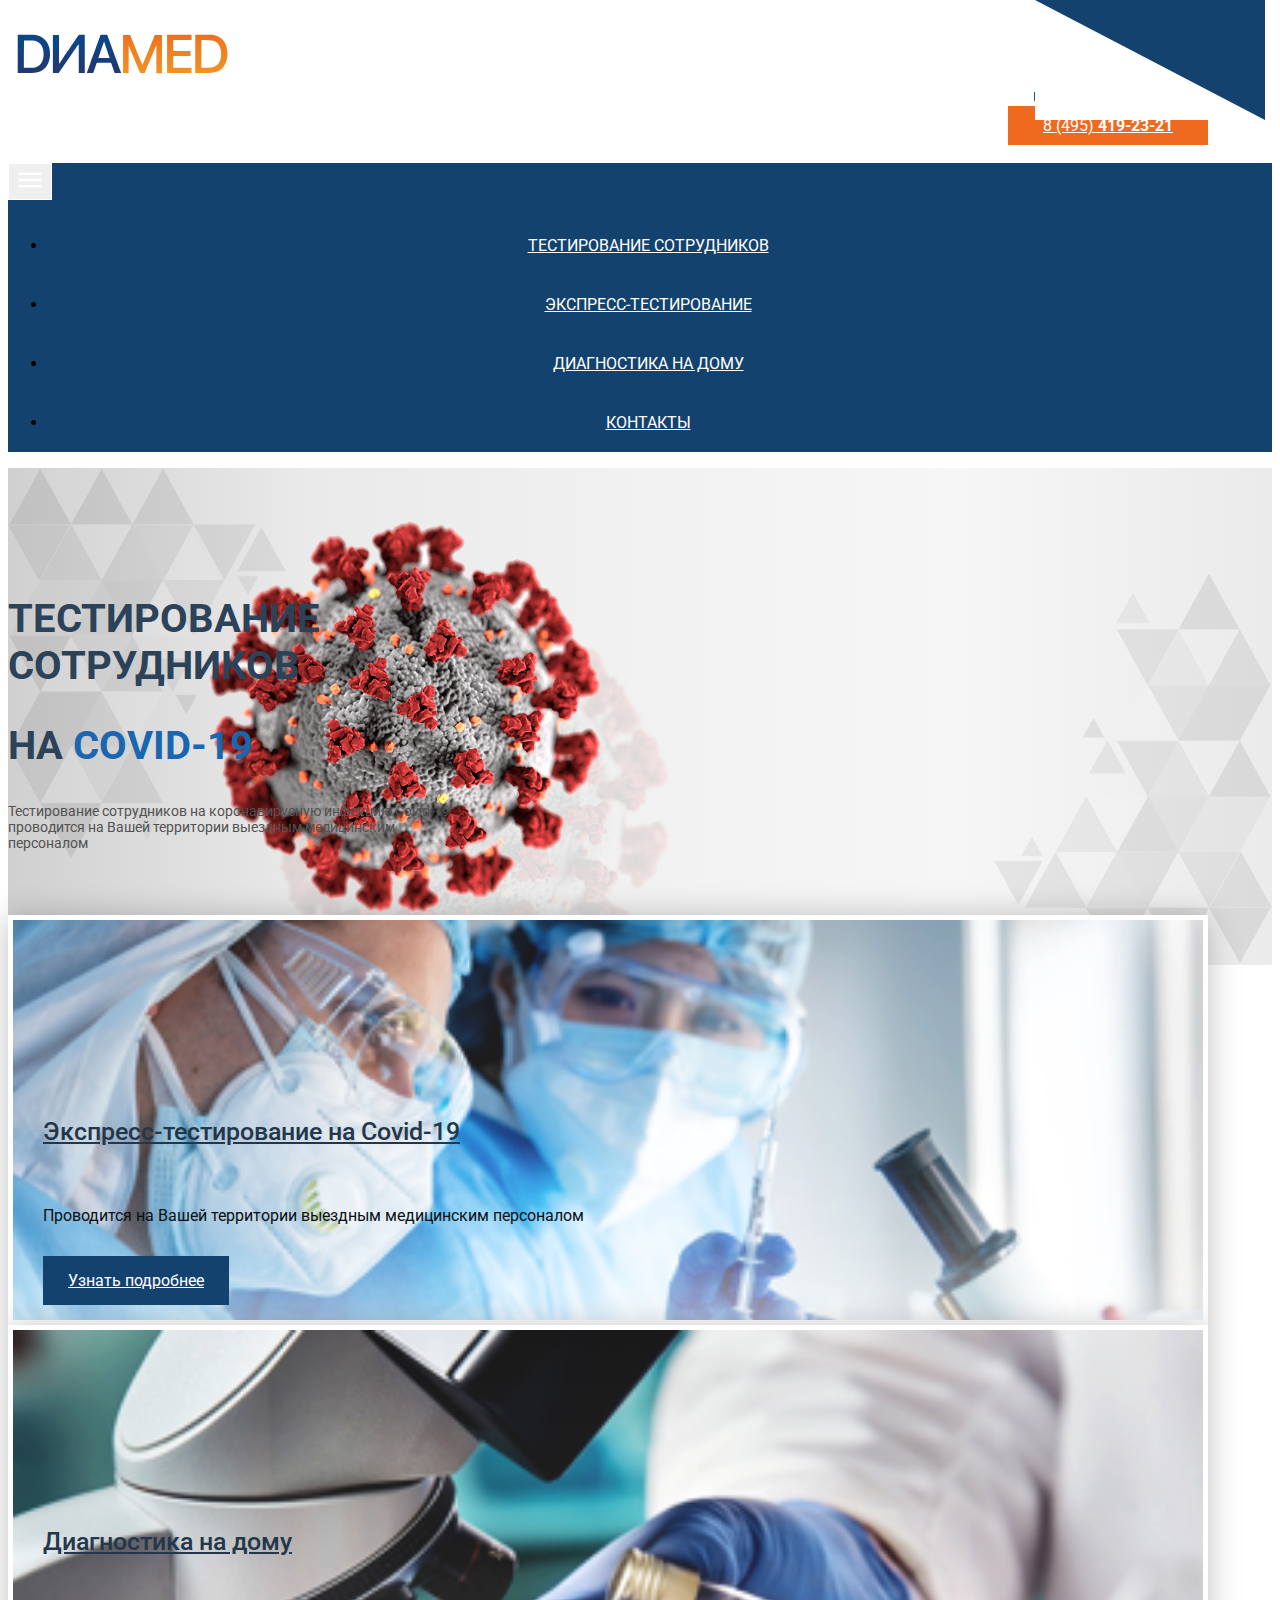
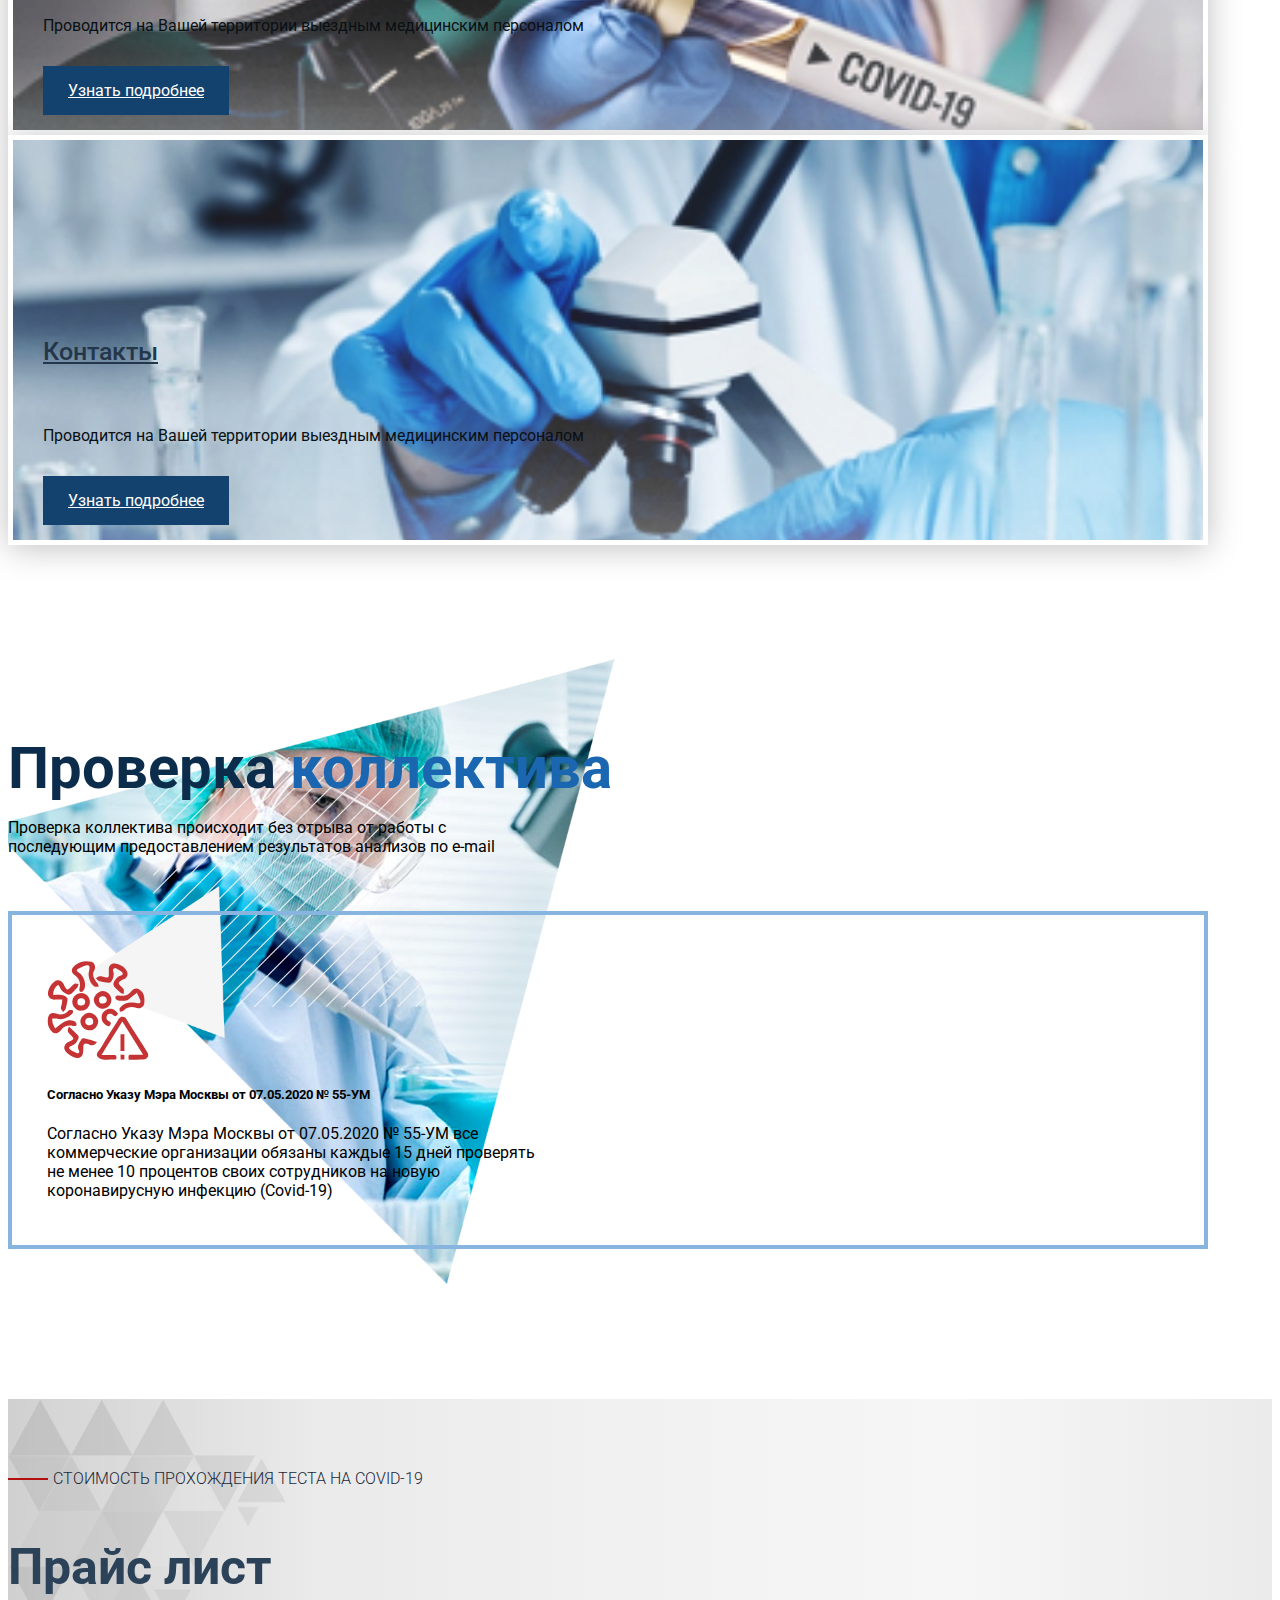
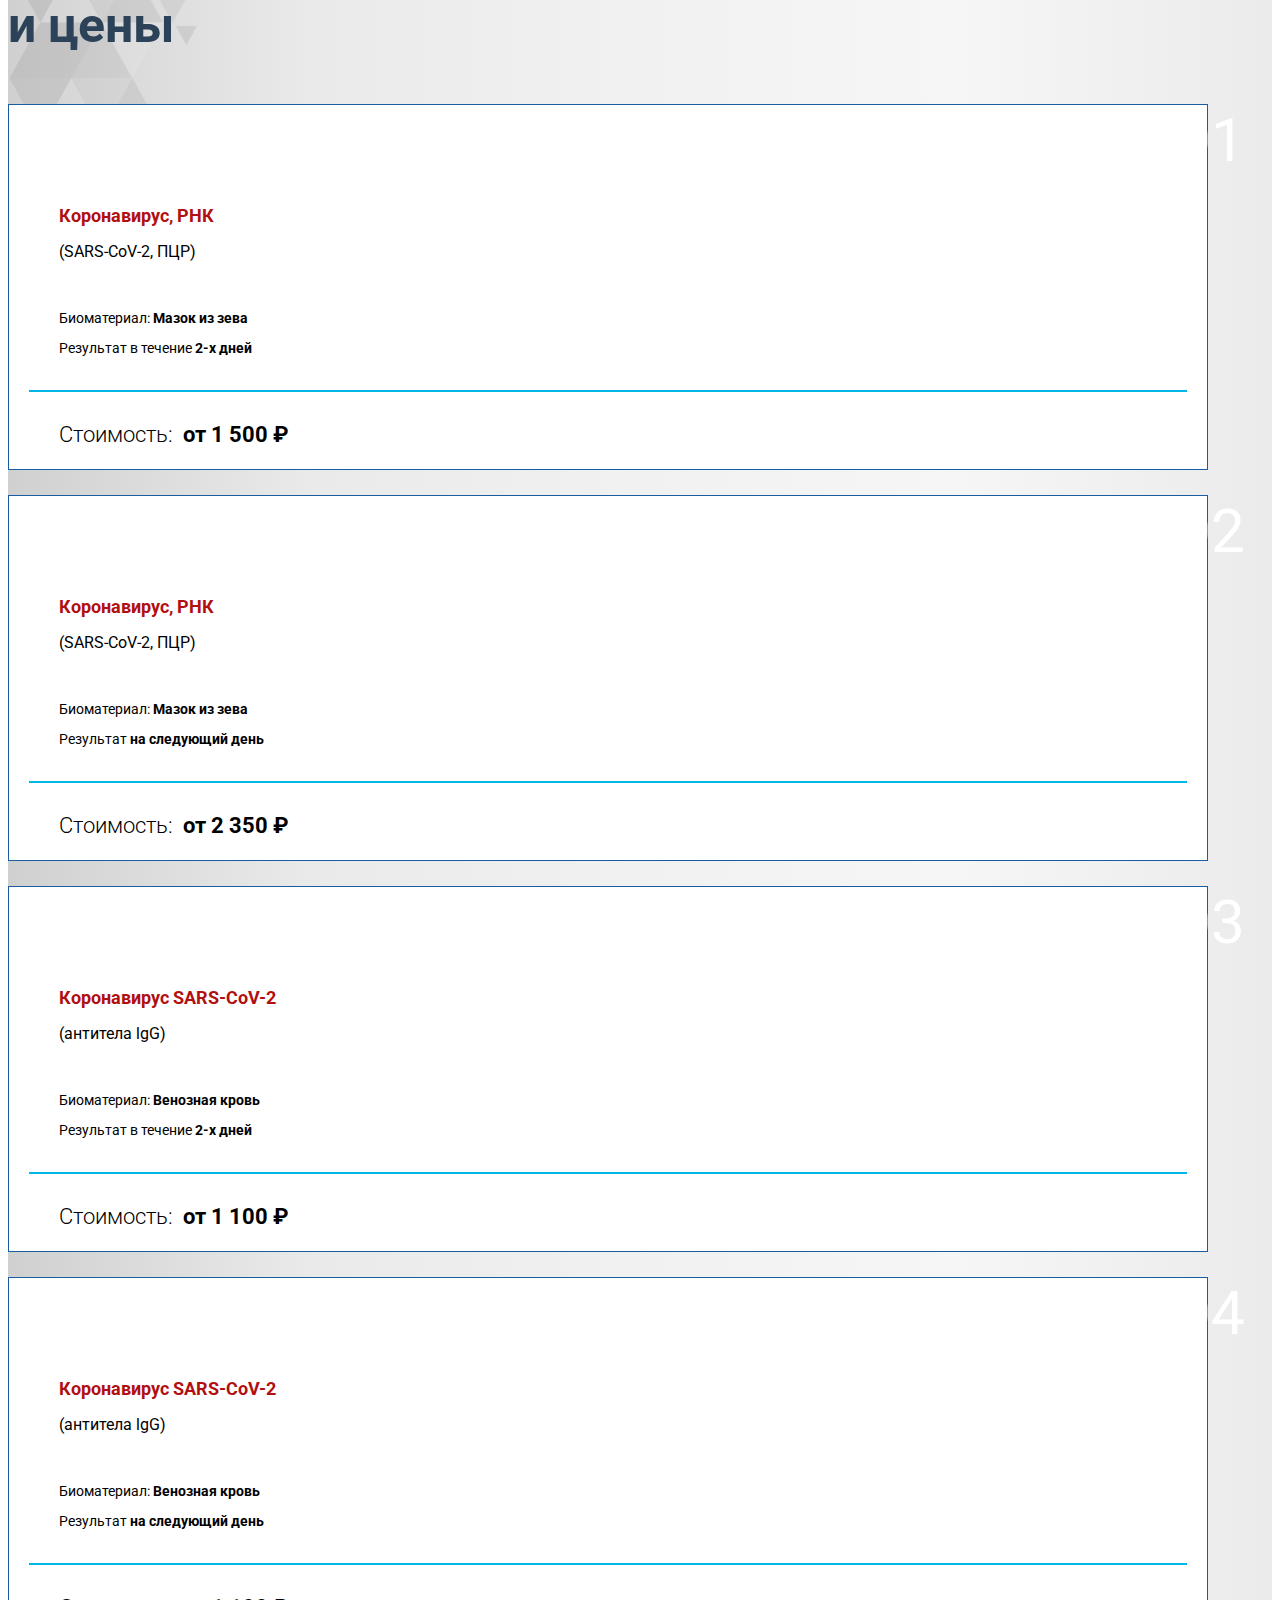
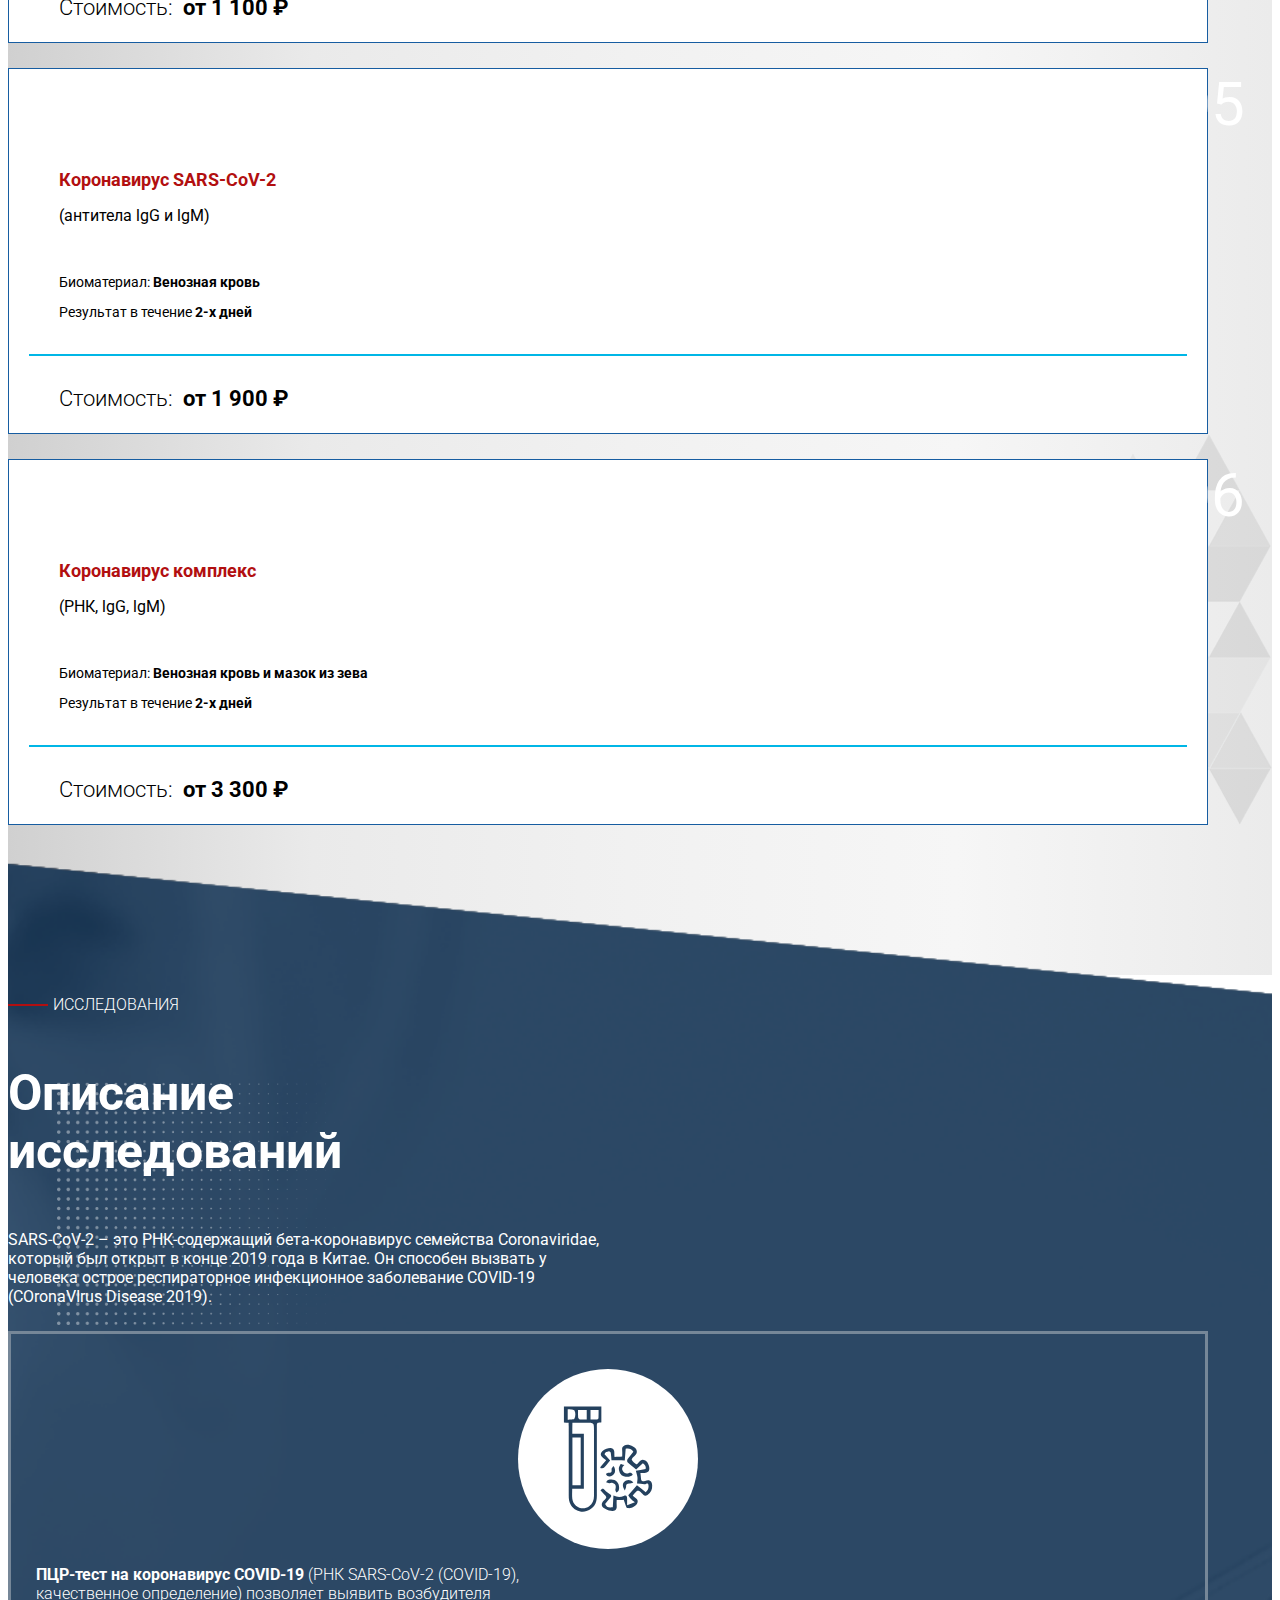
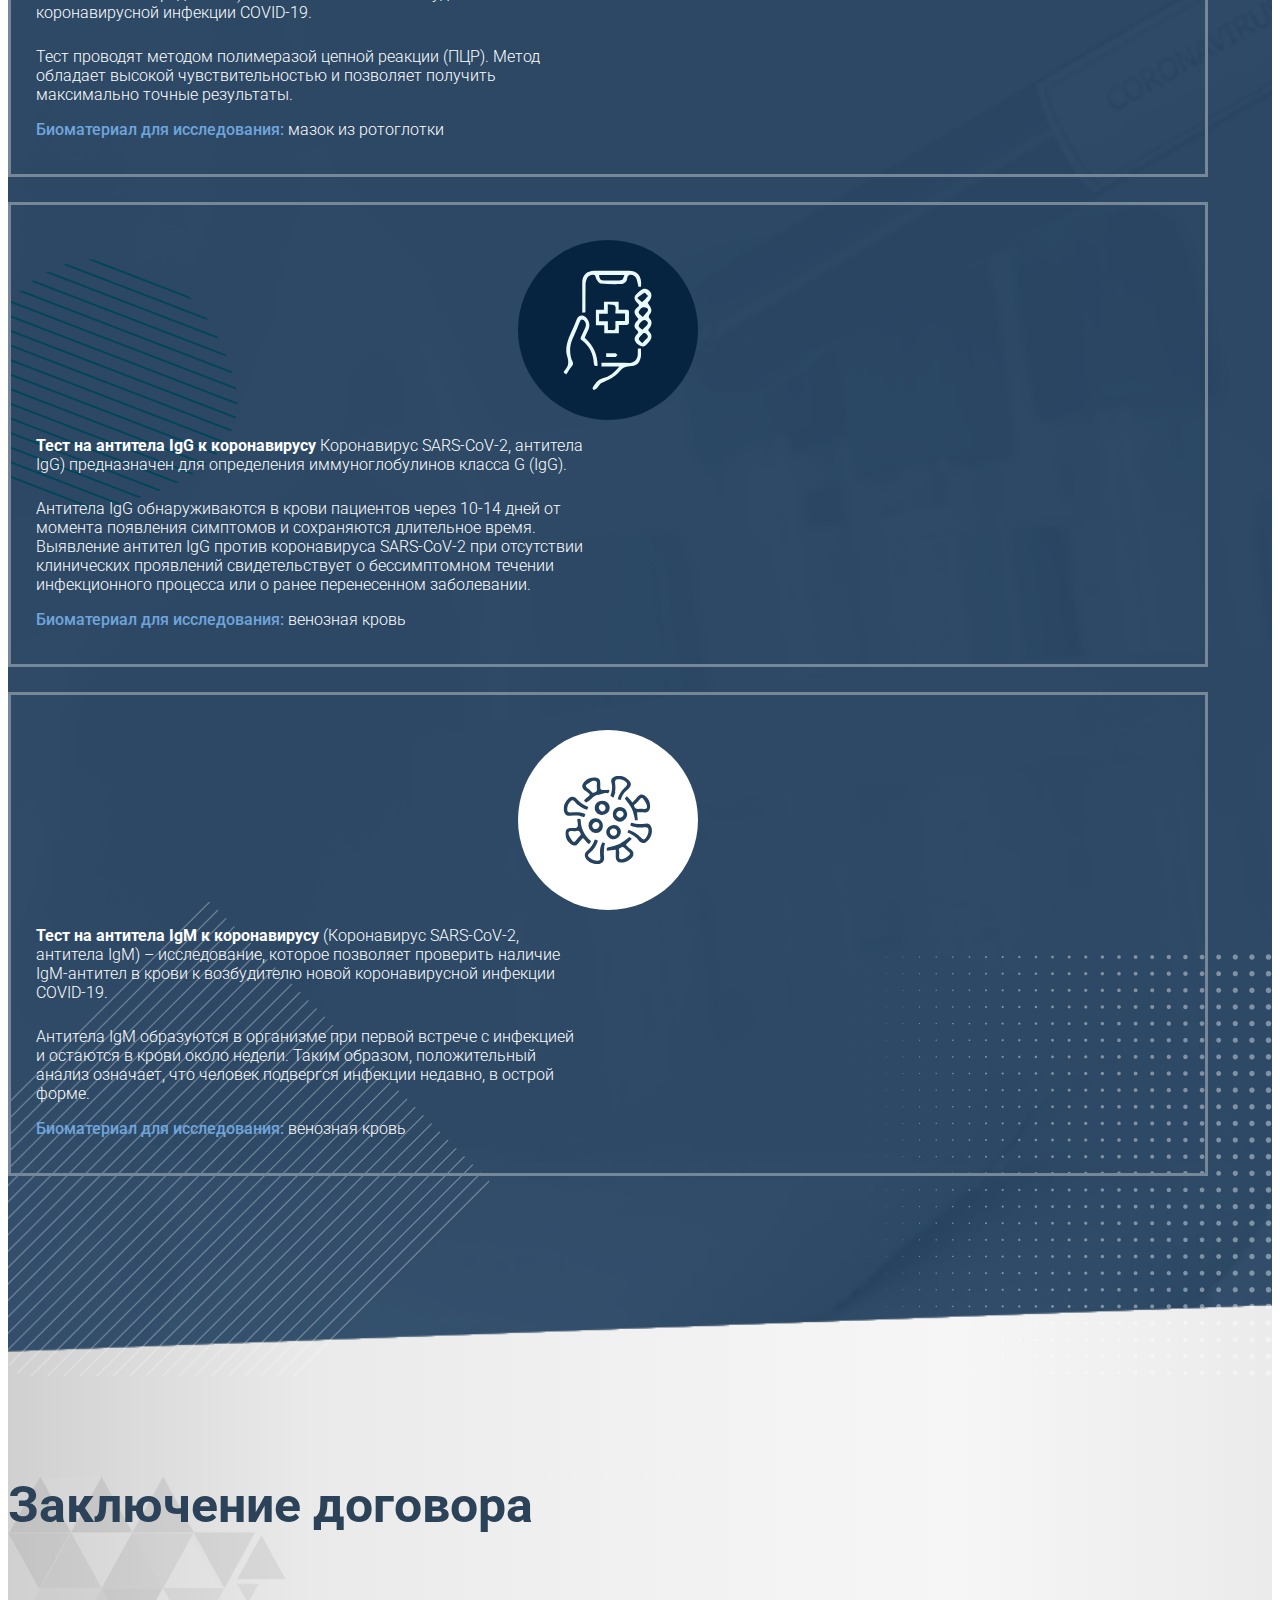
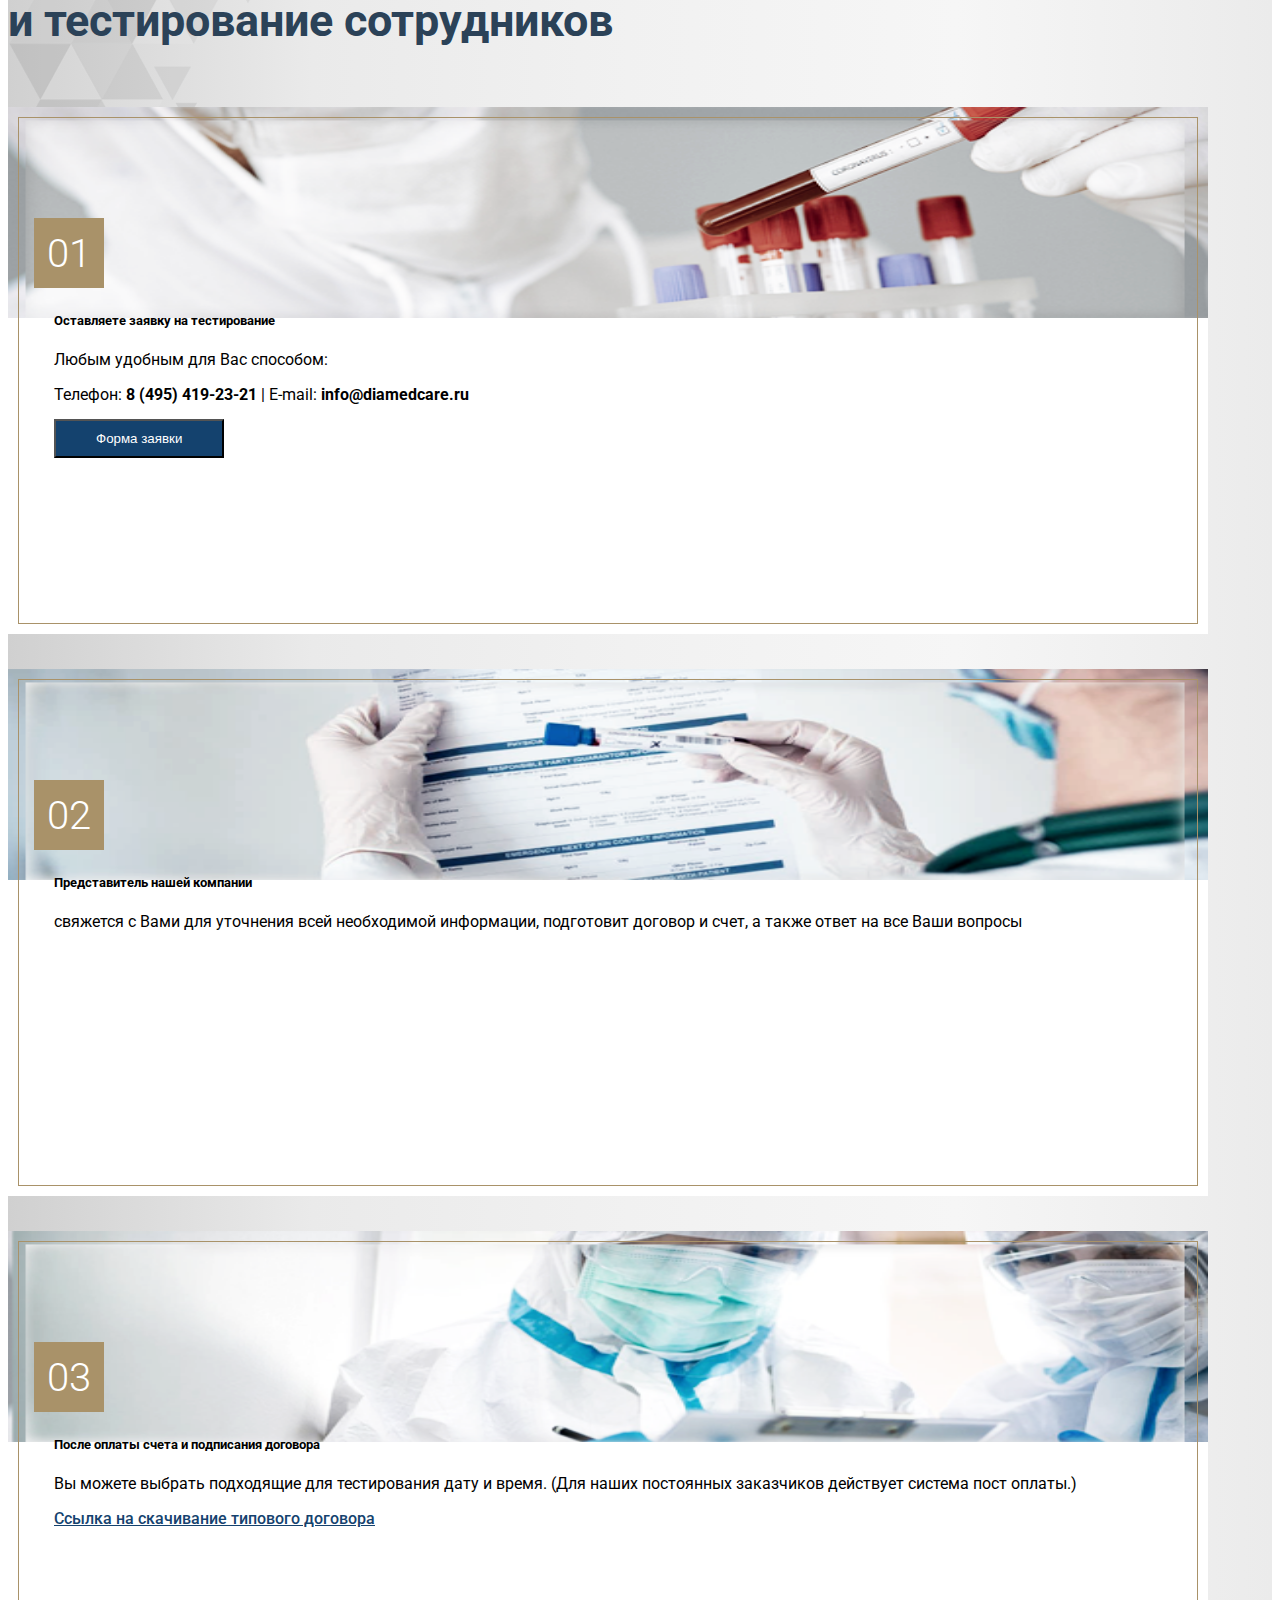
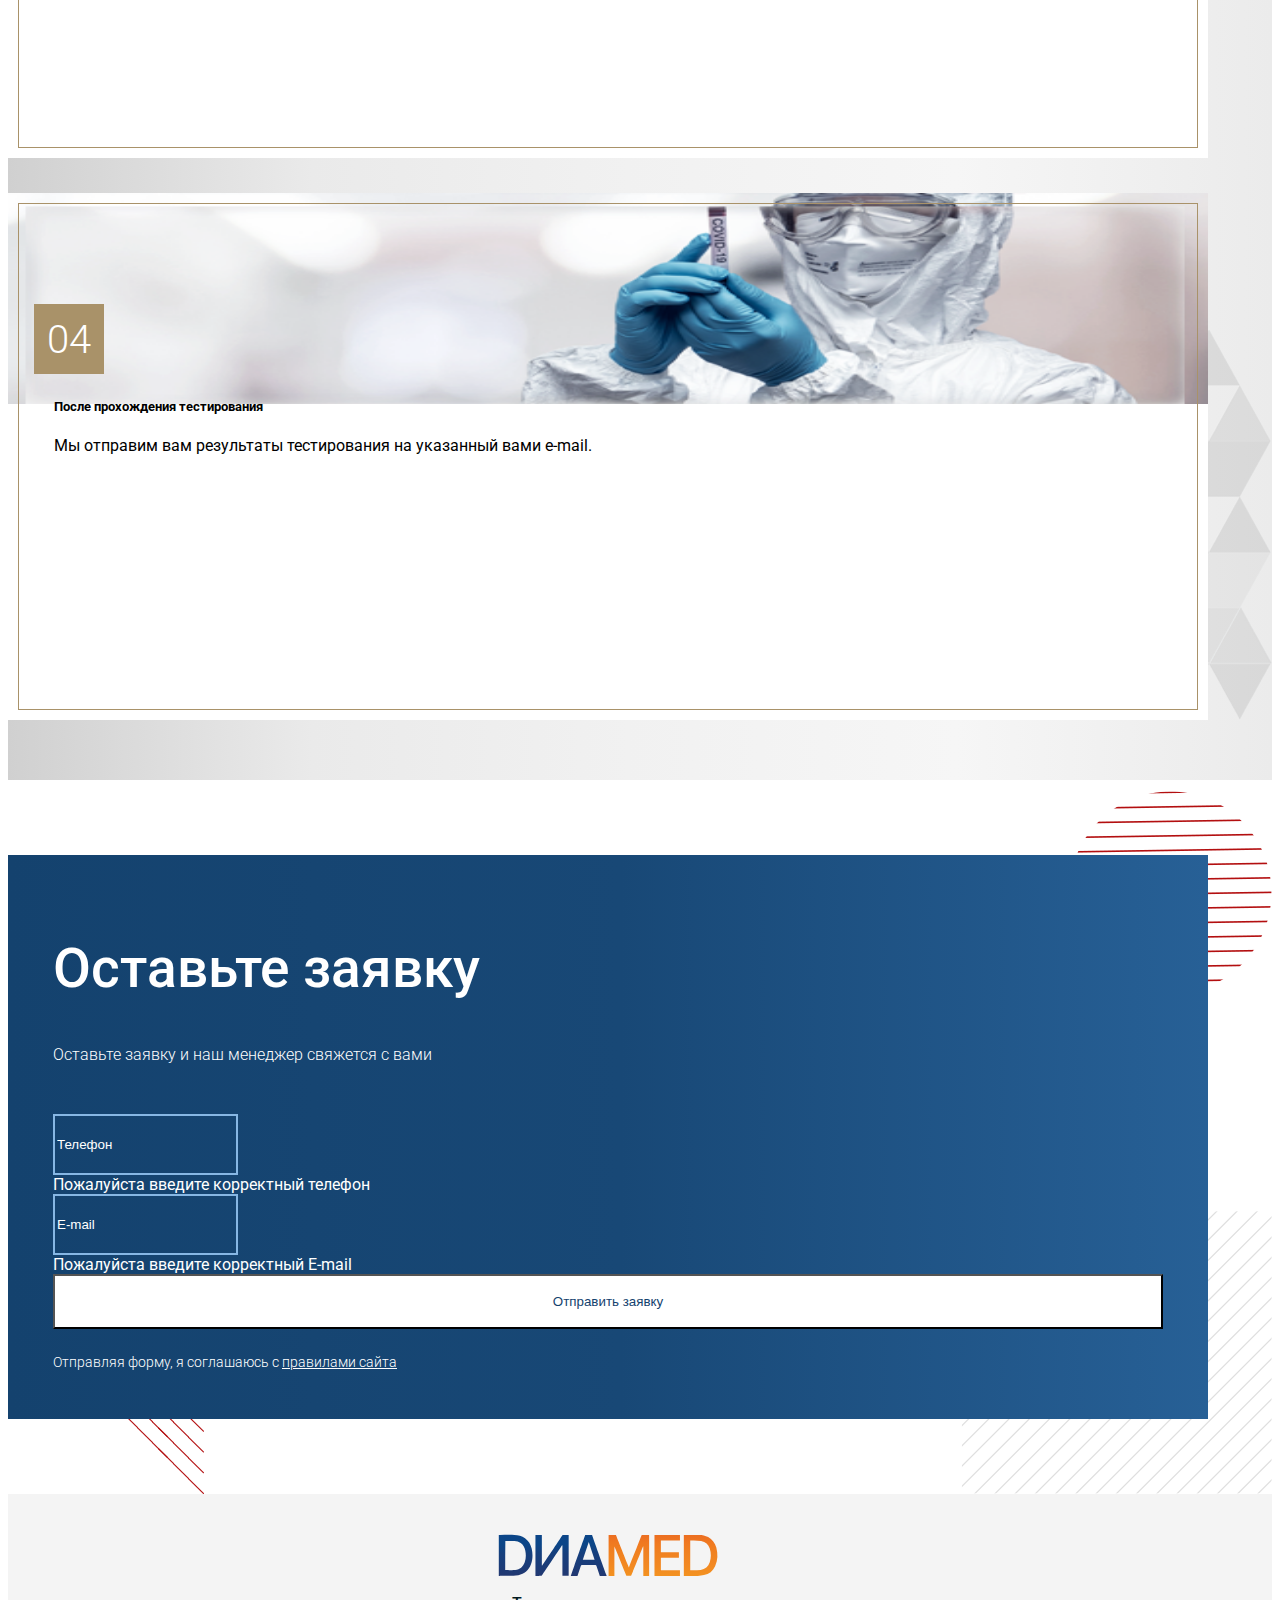
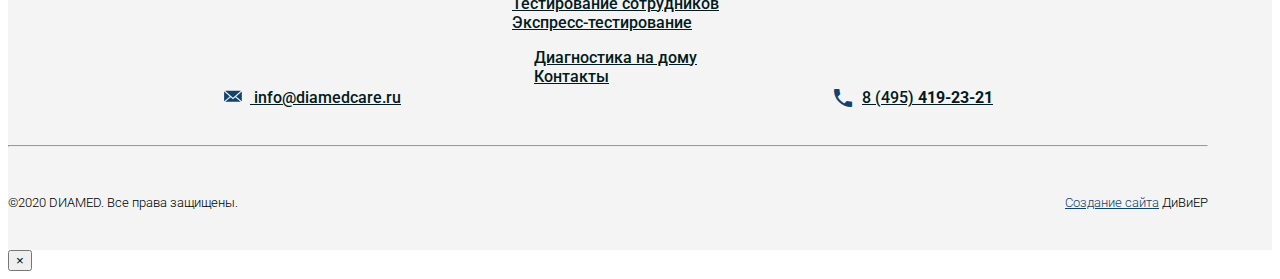
<file: index.html>
<!doctype html>
<html lang="ru">
<head>
    <meta charset="UTF-8">
    <meta name="viewport" content="width=device-width,user-scalable=no,initial-scale=1,maximum-scale=1,minimum-scale=1">
    <meta http-equiv="X-UA-Compatible" content="ie=edge">
    <link rel="stylesheet" href="https://cdn.jsdelivr.net/npm/bootstrap@4.5.3/dist/css/bootstrap.min.css" integrity="sha384-TX8t27EcRE3e/ihU7zmQxVncDAy5uIKz4rEkgIXeMed4M0jlfIDPvg6uqKI2xXr2" crossorigin="anonymous">
    <link href="https://fonts.googleapis.com/icon?family=Material+Icons" rel="stylesheet">
    <link rel="stylesheet" href="css/main.css">
    <link rel="stylesheet" href="css/header.css">
    <link rel="stylesheet" href="css/footer.css">
    <link rel="stylesheet" href="css/index.css">
    <link rel="stylesheet" href="css/contacts.css">
    <link rel="stylesheet" href="css/diagnostic.css">
    <link rel="stylesheet" href="css/express.css">

    
    <link rel="stylesheet" href="libs/slick/css/slick.css">
    <link rel="stylesheet" href="libs/slick/css/slick-theme.css">
    <title>Page</title>
</head>
<body>
<header>
    <div class="header__top">
        <div class="container">
            <div class="row">
                <div class="col-lg-6 col-md-4 col-sm-12 header__col-logo">
                    <div class="header__logo">
                        <a href="/">
                            <img src="img/logo.svg" alt="diamed-logo">
                        </a>
                    </div>
                </div>
                <div class="col-lg-3 col-md-4 col-sm-6">
                    <div class="header__email">
                        <a href="mailto:info@diamedcare.ru">
                            <img src="img/mail.svg" alt="email">
                            
                            <span>info@diamedcare.ru</span>
                        </a>
                    </div>
                </div>
                <div class="col-lg-3 col-md-4 col-sm-6">
                    <div class="header__phone">
                        <a href="tel:+74954192321">8 (495)&nbsp;<strong>419-23-21</strong></a>
                    </div>
                </div>
            </div>
        </div>
    </div>

    <nav class="navbar navbar-expand-lg">
        <div class="container">
            <button class="navbar-toggler" type="button" data-toggle="collapse" data-target="#navbarSupportedContent" aria-controls="navbarSupportedContent" aria-expanded="false" aria-label="Toggle navigation">
                <span class="navbar-toggler-icon d-flex align-items-center justify-content-center">
                    <i class="material-icons">menu</i>
                </span>
            </button>

            <div class="collapse navbar-collapse" id="navbarSupportedContent">
                <ul class="navbar-nav">
                    <li class="nav-item">
                        <a class="nav-link" href="#">Тестирование сотрудников</a>
                    </li>
                    <li class="nav-item">
                        <a class="nav-link" href="#">Экспресс-тестирование</a>
                    </li>
                    <li class="nav-item">
                        <a class="nav-link" href="#">Диагностика на дому</a>
                    </li>
                    <li class="nav-item">
                        <a class="nav-link" href="#">Контакты</a>
                    </li>
                </ul>
            </div>
        </div>
    </nav>
</header>


<section class="index__main-block">
    <div class="main-block__bg1">
        <div class="main-block__bg2">
            <div class="main-block__bg3">
                <div class="main-block__bg4">
                    <div class="container">
                        <div class="row">
                            <div class="col-md-6"></div>
                            <div class="col-md-6 main-block__col-title">
                                <div class="main-block__title">
                                    <h1>Тестирование<br>сотрудников</h1>
                                    <h2>На <span>COVID-19</span></h2>
                                    <p>Тестирование сотрудников на коронавирусную инфекцию Covid-19 проводится на Вашей
                                        территории выездным медицинским персоналом</p>
                                </div>
                            </div>
                        </div>
                    </div>
                </div>
            </div>
        </div>
    </div>
</section>

<section class="index__main-cards">
    <div class="container">
        <div class="row">
            <div class="col-lg-4">
                <div class="main-cards__item">
                    <div class="main-cards__item-inner" style="background-image: url('img/main-card-1.png')">
                        <div class="main-cards__item-img"></div>
                        <div class="main-cards__item-content">
                            <a href="#" class="main-cards__item-content-title">Экспресс-тестирование на Covid-19</a>
                            <p>Проводится на Вашей территории выездным медицинским персоналом</p>
                            <a href="#" class="main-cards__item-content-button">Узнать подробнее</a>
                        </div>
                    </div>
                </div>
            </div>

            <div class="col-lg-4">
                <div class="main-cards__item">
                    <div class="main-cards__item-inner" style="background-image: url('img/main-card-2.png')">
                        <div class="main-cards__item-img"></div>
                        <div class="main-cards__item-content">
                            <a href="#" class="main-cards__item-content-title">Диагностика на дому</a>
                            <p>Проводится на Вашей территории выездным медицинским персоналом</p>
                            <a href="#" class="main-cards__item-content-button">Узнать подробнее</a>
                        </div>
                    </div>
                </div>
            </div>

            <div class="col-lg-4">
                <div class="main-cards__item">
                    <div class="main-cards__item-inner" style="background-image: url('img/main-card-3.png')">
                        <div class="main-cards__item-img"></div>
                        <div class="main-cards__item-content">
                            <a href="#" class="main-cards__item-content-title">Контакты</a>
                            <p>Проводится на Вашей территории выездным медицинским персоналом</p>
                            <a href="#" class="main-cards__item-content-button">Узнать подробнее</a>
                        </div>
                    </div>
                </div>
            </div>
        </div>
    </div>
</section>

<section class="index__check">
    <div class="container">
        <div class="row">
            <div class="col-lg-6 check__col-left"></div>
            <div class="col-lg-6 check__col-right">
                <div class="container">
                    <h2>Проверка <span>коллектива</span></h2>
                    <p>Проверка коллектива происходит без отрыва от работы с последующим предоставлением результатов
                        анализов по e-mail</p>
                    <div class="check__law-block">
                        <div class="row">
                            <div class="col-sm-3">
                                <img src="img/warning.svg" alt="covid-warning">
                            </div>
                            <div class="col-sm-9">
                                <h5>Согласно Указу Мэра Москвы от 07.05.2020 № 55-УМ</h5>
                                <p>Согласно Указу Мэра Москвы от 07.05.2020 № 55-УМ все коммерческие организации обязаны
                                    каждые 15 дней проверять не менее 10 процентов своих сотрудников на новую
                                    коронавирусную инфекцию (Covid-19)</p>
                            </div>
                        </div>
                    </div>
                </div>
            </div>
        </div>
    </div>
</section>

<section class="index__price">
    <div class="index__price-bg1">
        <div class="index__price-bg2">
            <div class="container">
                <div class="price__title">
                    <div class="price__title-before">
                        <div class="title-before__line"></div>
                        <span>Стоимость прохождения теста на Covid-19</span>
                    </div>
                    <h3>Прайс лист и цены</h3>
                </div>
                <div class="price__cards">
                    <div class="row">

                        <div class="col-xl-4 col-md-6">
                            <div class="price__card">
                                <div class="card__number">
                                    <span>01</span>
                                </div>
                                <div class="card__title">
                                    <h5>Коронавирус, РНК</h5>
                                    <p>(SARS-CoV-2, ПЦР)</p>
                                </div>
                                <div class="card__options">
                                    <p>Биоматериал: <strong>Мазок из зева</strong></p>
                                    <p>Результат в течение <strong>2-х дней</strong></p>
                                </div>
                                <div class="card__divider"></div>
                                <div class="card__price">
                                    <p>Стоимость:&nbsp;&nbsp;<span>от 1 500 ₽</span></p>
                                </div>
                            </div>
                        </div>

                        <div class="col-xl-4 col-md-6">
                            <div class="price__card">
                                <div class="card__number">
                                    <span>02</span>
                                </div>
                                <div class="card__title">
                                    <h5>Коронавирус, РНК</h5>
                                    <p>(SARS-CoV-2, ПЦР)</p>
                                </div>
                                <div class="card__options">
                                    <p>Биоматериал: <strong>Мазок из зева</strong></p>
                                    <p>Результат <strong>на следующий день</strong></p>
                                </div>
                                <div class="card__divider"></div>
                                <div class="card__price">
                                    <p>Стоимость:&nbsp;&nbsp;<span>от 2 350 ₽</span></p>
                                </div>
                            </div>
                        </div>

                        <div class="col-xl-4 col-md-6">
                            <div class="price__card">
                                <div class="card__number">
                                    <span>03</span>
                                </div>
                                <div class="card__title">
                                    <h5>Коронавирус SARS-CoV-2</h5>
                                    <p>(антитела lgG)</p>
                                </div>
                                <div class="card__options">
                                    <p>Биоматериал: <strong>Венозная кровь</strong></p>
                                    <p>Результат в течение <strong>2-х дней</strong></p>
                                </div>
                                <div class="card__divider"></div>
                                <div class="card__price">
                                    <p>Стоимость:&nbsp;&nbsp;<span>от 1 100 ₽</span></p>
                                </div>
                            </div>
                        </div>

                        <div class="col-xl-4 col-md-6">
                            <div class="price__card">
                                <div class="card__number">
                                    <span>04</span>
                                </div>
                                <div class="card__title">
                                    <h5>Коронавирус SARS-CoV-2</h5>
                                    <p>(антитела lgG)</p>
                                </div>
                                <div class="card__options">
                                    <p>Биоматериал: <strong>Венозная кровь</strong></p>
                                    <p>Результат <strong>на следующий день</strong></p>
                                </div>
                                <div class="card__divider"></div>
                                <div class="card__price">
                                    <p>Стоимость:&nbsp;&nbsp;<span>от 1 100 ₽</span></p>
                                </div>
                            </div>
                        </div>

                        <div class="col-xl-4 col-md-6">
                            <div class="price__card">
                                <div class="card__number">
                                    <span>05</span>
                                </div>
                                <div class="card__title">
                                    <h5>Коронавирус SARS-CoV-2</h5>
                                    <p>(антитела lgG и lgM)</p>
                                </div>
                                <div class="card__options">
                                    <p>Биоматериал: <strong>Венозная кровь</strong></p>
                                    <p>Результат в течение <strong>2-х дней</strong></p>
                                </div>
                                <div class="card__divider"></div>
                                <div class="card__price">
                                    <p>Стоимость:&nbsp;&nbsp;<span>от 1 900 ₽</span></p>
                                </div>
                            </div>
                        </div>

                        <div class="col-xl-4 col-md-6">
                            <div class="price__card">
                                <div class="card__number">
                                    <span>06</span>
                                </div>
                                <div class="card__title">
                                    <h5>Коронавирус комплекс</h5>
                                    <p>(РНК, lgG, lgM)</p>
                                </div>
                                <div class="card__options">
                                    <p>Биоматериал: <strong>Венозная кровь и мазок из зева</strong></p>
                                    <p>Результат в течение <strong>2-х дней</strong></p>
                                </div>
                                <div class="card__divider"></div>
                                <div class="card__price">
                                    <p>Стоимость:&nbsp;&nbsp;<span>от 3 300 ₽</span></p>
                                </div>
                            </div>
                        </div>

                    </div>
                </div>
            </div>
        </div>
    </div>
</section>

<section class="index__description">
    <div class="index__description-gb1">
        <div class="index__description-gb2">
            <div class="index__description-gb3">
                <div class="index__description-gb4">
                    <div class="container">
                        <div class="description__title">
                            <div class="description__title-before">
                                <div class="title-before__line"></div>
                                <span>Исследования</span>
                            </div>
                            <h3>Описание исследований</h3>
                            <p>SARS-CoV-2 – это РНК-содержащий бета-коронавирус семейства Coronaviridae, который был
                                открыт в конце 2019 года в Китае. Он способен вызвать у человека острое респираторное
                                инфекционное заболевание COVID-19 (COronaVIrus Disease 2019).</p>
                        </div>
                        <div class="description__cards">
                            <div class="description__item">
                                <div class="row">
                                    <div class="col-md-3 description__item-img-col">
                                        <div class="description__item-img-chet">
                                            <img src="img/index-icon1.svg" alt="icon-diamed">
                                        </div>
                                    </div>
                                    <div class="col-md-9">
                                        <div class="description__item-content">
                                            <p><strong>ПЦР-тест на коронавирус COVID-19</strong> (РНК SARS-CoV-2
                                                (COVID-19), качественное определение) позволяет выявить возбудителя
                                                коронавирусной инфекции COVID-19.</p>
                                            <p>Тест проводят методом полимеразой цепной реакции (ПЦР). Метод обладает
                                                высокой чувствительностью и позволяет получить максимально точные
                                                результаты.</p>
                                            <p><span>Биоматериал для исследования:</span> мазок из ротоглотки</p>
                                        </div>
                                    </div>
                                </div>
                            </div>

                            <div class="description__item">
                                <div class="row">
                                    <div class="col-md-3 description__item-img-col">
                                        <div class="description__item-img-nechet">
                                            <img src="img/index-icon2.svg" alt="icon-diamed">
                                        </div>
                                    </div>
                                    <div class="col-md-9">
                                        <div class="description__item-content">
                                            <p><strong>Тест на антитела IgG к коронавирусу</strong> Коронавирус
                                                SARS-CoV-2, антитела IgG) предназначен для определения иммуноглобулинов
                                                класса G (IgG).</p>
                                            <p>Антитела IgG обнаруживаются в крови пациентов через 10-14 дней от момента
                                                появления симптомов и сохраняются длительное время. Выявление антител
                                                IgG против коронавируса SARS-CoV-2 при отсутствии клинических проявлений
                                                свидетельствует о бессимптомном течении инфекционного процесса или о
                                                ранее перенесенном заболевании. </p>
                                            <p><span>Биоматериал для исследования:</span> венозная кровь</p>
                                        </div>
                                    </div>
                                </div>
                            </div>

                            <div class="description__item">
                                <div class="row">
                                    <div class="col-md-3 description__item-img-col">
                                        <div class="description__item-img-chet">
                                            <img src="img/index-icon3.svg" alt="icon-diamed">
                                        </div>
                                    </div>
                                    <div class="col-md-9">
                                        <div class="description__item-content">
                                            <p><strong>Тест на антитела IgM к коронавирусу</strong> (Коронавирус
                                                SARS-CoV-2, антитела IgM) – исследование, которое позволяет проверить
                                                наличие IgM-антител в крови к возбудителю новой коронавирусной инфекции
                                                COVID-19.</p>
                                            <p>Антитела IgM образуются в организме при первой встрече с инфекцией и
                                                остаются в крови около недели. Таким образом, положительный анализ
                                                означает, что человек подвергся инфекции недавно, в острой форме.</p>
                                            <p><span>Биоматериал для исследования:</span> венозная кровь</p>
                                        </div>
                                    </div>
                                </div>
                            </div>
                        </div>
                    </div>
                </div>
            </div>
        </div>
    </div>
</section>

<section class="index__contract">
    <div class="index__contract-bg1">
        <div class="index__contract-bg2">
            <div class="container">
                <h3>Заключение договора</h3>
                <h4>и тестирование сотрудников</h4>
                <div class="contract__cards">
                    <div class="row">
                        <div class="col-lg-6 contract-cards__col">
                            <div class="contract-cards__item">
                                <div class="item__top-bg" style="background-image: url('img/contract1.png');">
                                    <div class="item__border-content">
                                        <div class="item__number">01</div>
                                        <h5>Оставляете заявку на тестирование</h5>
                                        <p>Любым удобным для Вас способом:</p>
                                        <div class="item__contacts">
                                            <span>Телефон: <strong>8 (495) 419-23-21</strong></span>
                                            <span class="mx-2">|</span>
                                            <span>E-mail: <strong>info@diamedcare.ru</strong></span>
                                        </div>
                                        <button class="btn">Форма заявки</button>
                                    </div>
                                </div>
                            </div>
                        </div>

                        <div class="col-lg-6 contract-cards__col">
                            <div class="contract-cards__item">
                                <div class="item__top-bg" style="background-image: url('img/contract2.png');">
                                    <div class="item__border-content">
                                        <div class="item__number">02</div>
                                        <h5>Представитель нашей компании</h5>
                                        <p>свяжется с Вами для уточнения всей необходимой информации, подготовит договор
                                            и счет, а также ответ на все Ваши вопросы</p>
                                    </div>
                                </div>
                            </div>
                        </div>

                        <div class="col-lg-6 contract-cards__col">
                            <div class="contract-cards__item">
                                <div class="item__top-bg" style="background-image: url('img/contract3.png');">
                                    <div class="item__border-content">
                                        <div class="item__number">03</div>
                                        <h5>После оплаты счета и подписания договора</h5>
                                        <p>Вы можете выбрать подходящие для тестирования дату и время. (Для наших
                                            постоянных заказчиков действует система пост оплаты.)</p>
                                        <a href="#">Ссылка на скачивание типового договора</a>
                                    </div>
                                </div>
                            </div>
                        </div>

                        <div class="col-lg-6 contract-cards__col">
                            <div class="contract-cards__item">
                                <div class="item__top-bg" style="background-image: url('img/contract4.png');">
                                    <div class="item__border-content">
                                        <div class="item__number">04</div>
                                        <h5>После прохождения тестирования</h5>
                                        <p>Мы отправим вам результаты тестирования на указанный вами e-mail.</p>
                                    </div>
                                </div>
                            </div>
                        </div>

                    </div>
                </div>
            </div>
        </div>
    </div>
</section>

<section class="callback">
    <div class="callback-bg-1">
        <div class="callback-bg-2">
            <div class="callback-bg-3">
                <div class="callback-bg-4">
                    <div class="container">
                        <div class="callback__form">
                            <h2>Оставьте заявку</h2>
                            <p>Оставьте заявку и наш менеджер свяжется с вами</p>
                            <form action="" class="needs-validation" novalidate>
                                <div class="form-row">
                                    <div class="col-xl-4 col-lg-6">
                                        <label for="tel" style="display: none">телефон</label>
                                        <input type="tel" class="form-control" id="tel" placeholder="Телефон" required>
                                        <div class="invalid-feedback">
                                            Пожалуйста введите корректный телефон
                                        </div>
                                    </div>
                                    <div class="col-xl-4 col-lg-6">
                                        <label for="email" style="display: none">email</label>
                                        <input type="email" class="form-control" id="email" placeholder="E-mail" required>
                                        <div class="invalid-feedback">
                                            Пожалуйста введите корректный E-mail
                                        </div>
                                    </div>
                                    <div class="col-xl-4">
                                        <button class="btn" type="submit">Отправить заявку</button>
                                    </div>
                                </div>
                            </form>
                            <p class="form__rules">Отправляя форму, я соглашаюсь с <a href="#">правилами сайта</a></p>
                        </div>
                    </div>
                </div>
            </div>
        </div>
    </div>
</section>

<footer>
    <div class="container">
        <div class="footer__row">
            <div class="row">
                <div class="col-xl-7 footer__col">
                    <div class="row w-100">
                        <div class="col-md-3 col-sm-6 d-flex align-items-center justify-content-center">
                            <div class="footer-row__logo">
                                <img src="img/logo.svg" alt="diamed-logo">
                            </div>
                        </div>
                        <div class="col-md-9 col-sm-6">
                            <div class="row">
                                <div class="col-md-6">
                                    <div class="footer-row__menu1">
                                        <ul>
                                            <li><a href="#">Тестирование сотрудников</a></li>
                                            <li><a href="#">Экспресс-тестирование</a></li>
                                        </ul>
                                    </div>
                                </div>
                                <div class="col-md-6">
                                    <div class="footer-row__menu2">
                                        <ul>
                                            <li><a href="#">Диагностика на дому</a></li>
                                            <li><a href="#">Контакты</a></li>
                                        </ul>
                                    </div>
                                </div>
                            </div>
                        </div>
                    </div>
                </div>
                <div class="col-xl-5 footer__col">
                    <div class="footer-row__email">
                        <a href="mailto:info@diamedcare.ru">
                            <img src="img/mail.svg" alt="email">
                            <span>info@diamedcare.ru</span>
                        </a>
                    </div>
                    <div class="footer-row__phone">
                        <i class="material-icons">phone</i>
                        <a href="tel:+74954192321">8 (495)&nbsp;<strong>419-23-21</strong></a>
                    </div>
                </div>
            </div>
        </div>
        <hr>
            <div class="footer__copyright">
                <p>©2020 DИАМЕD. Все права защищены.</p>
                <p><a href="https://www.divier.ru/" target="_blank">Создание сайта</a> ДиВиЕР</p>
            </div>
    </div>
</footer>


<div class="modal fade" id="callbackModal" tabindex="-1" aria-labelledby="callbackModalLabel" aria-hidden="true">
    <div class="modal-dialog modal-dialog-centered">
        <div class="modal-content">
            <div class="modal-header border-0">
                <button type="button" class="close" data-dismiss="modal" aria-label="Close">
                    <span aria-hidden="true">&times;</span>
                </button>
            </div>
            <div class="modal-body">

            </div>
        </div>
    </div>
</div>


<script src="https://code.jquery.com/jquery-3.5.1.min.js" integrity="sha256-9/aliU8dGd2tb6OSsuzixeV4y/faTqgFtohetphbbj0=" crossorigin="anonymous"></script>
<script src="https://cdn.jsdelivr.net/npm/bootstrap@4.5.3/dist/js/bootstrap.bundle.min.js" integrity="sha384-ho+j7jyWK8fNQe+A12Hb8AhRq26LrZ/JpcUGGOn+Y7RsweNrtN/tE3MoK7ZeZDyx" crossorigin="anonymous"></script>
<script src="libs/slick/js/slick.min.js"></script>


<script>
    $(document).ready(function () {
        $('.your-class').slick({
            infinite: true,
            autoplay: true,
            autoplaySpeed: 4000,
            arrows: false,
            dots: false
        });
    });
</script>

<script>
    // Example starter JavaScript for disabling form submissions if there are invalid fields
    (function () {
        'use strict';
        window.addEventListener('load', function () {
            // Fetch all the forms we want to apply custom Bootstrap validation styles to
            var forms = document.getElementsByClassName('needs-validation');
            // Loop over them and prevent submission
            var validation = Array.prototype.filter.call(forms, function (form) {
                form.addEventListener('submit', function (event) {
                    if (form.checkValidity() === false) {
                        event.preventDefault();
                        event.stopPropagation();
                    }
                    form.classList.add('was-validated');
                }, false);
            });
        }, false);
    })();
</script>
</body>
</html>
</file>
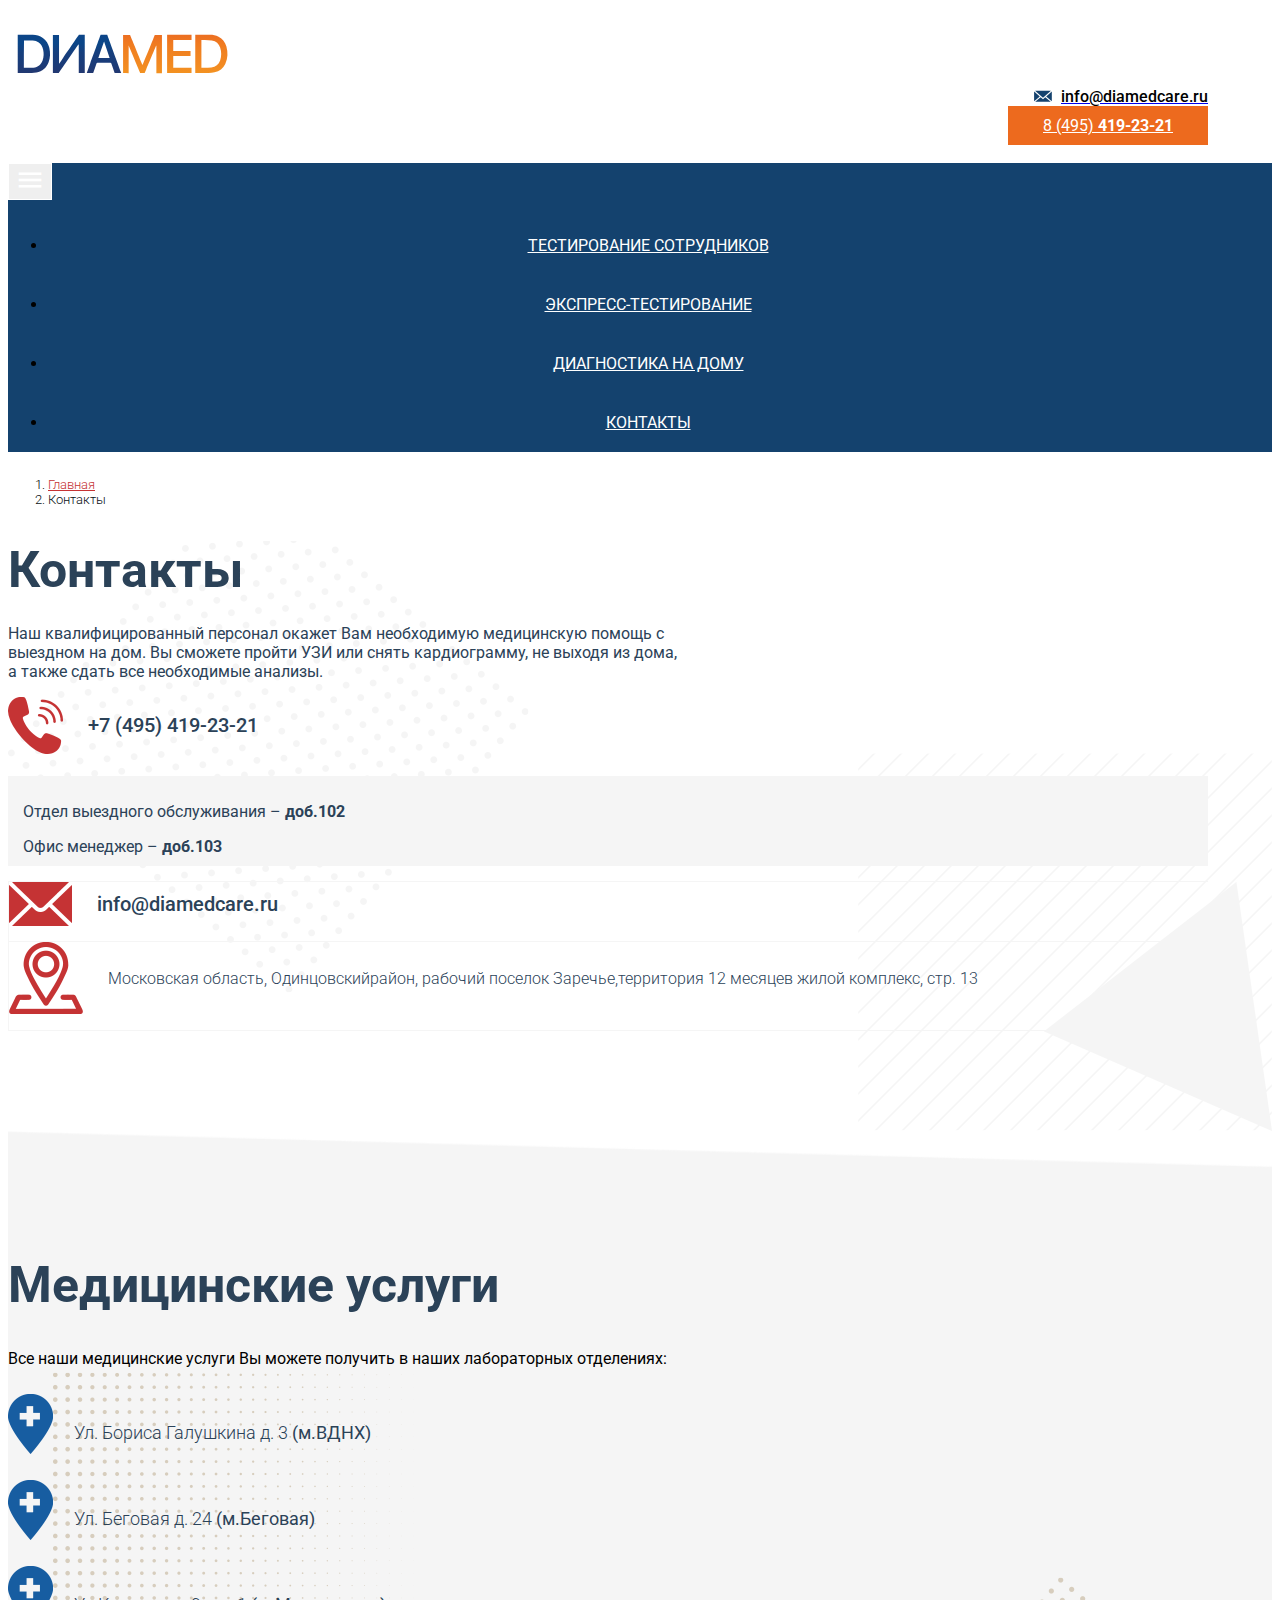
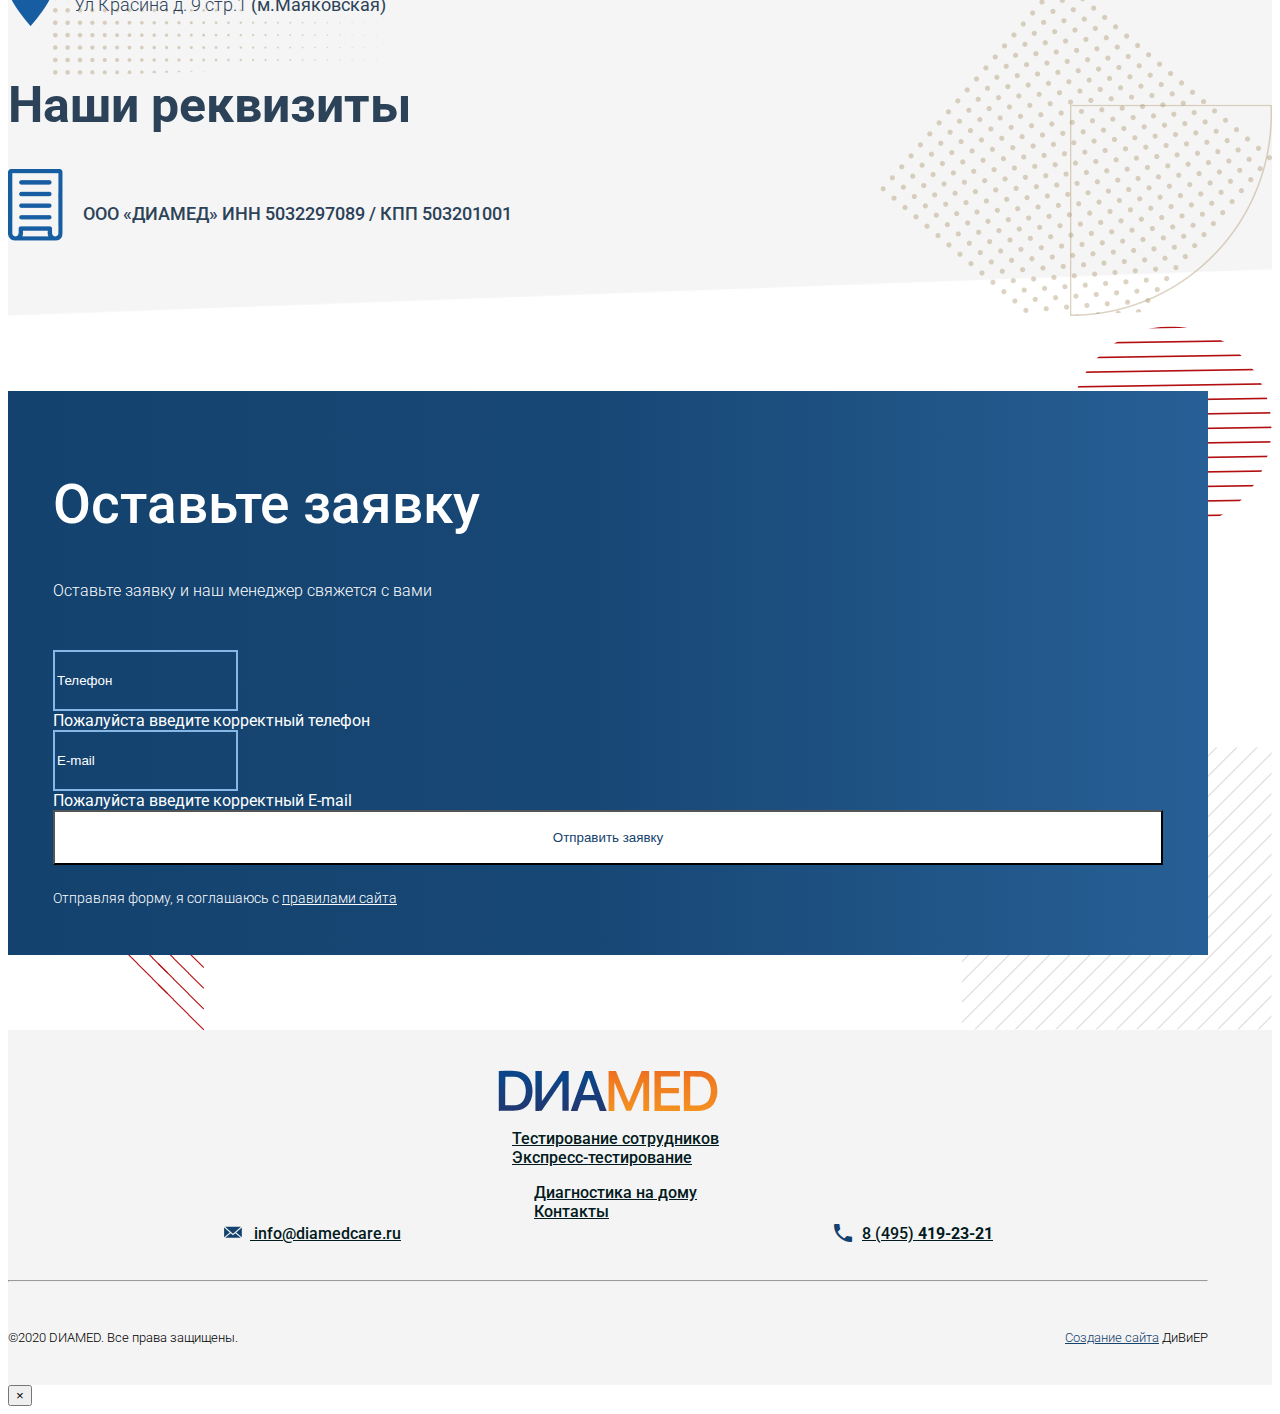
<file: contacts.html>
<!doctype html>
<html lang="ru">
<head>
    <meta charset="UTF-8">
    <meta name="viewport" content="width=device-width,user-scalable=no,initial-scale=1,maximum-scale=1,minimum-scale=1">
    <meta http-equiv="X-UA-Compatible" content="ie=edge">
    <link rel="stylesheet" href="https://cdn.jsdelivr.net/npm/bootstrap@4.5.3/dist/css/bootstrap.min.css" integrity="sha384-TX8t27EcRE3e/ihU7zmQxVncDAy5uIKz4rEkgIXeMed4M0jlfIDPvg6uqKI2xXr2" crossorigin="anonymous">
    <link href="https://fonts.googleapis.com/icon?family=Material+Icons" rel="stylesheet">
    <link rel="stylesheet" href="css/main.css">
    <link rel="stylesheet" href="css/header.css">
    <link rel="stylesheet" href="css/footer.css">
    <link rel="stylesheet" href="css/index.css">
    <link rel="stylesheet" href="css/contacts.css">
    <link rel="stylesheet" href="css/diagnostic.css">
    <link rel="stylesheet" href="css/express.css">

    
    <link rel="stylesheet" href="libs/slick/css/slick.css">
    <link rel="stylesheet" href="libs/slick/css/slick-theme.css">
    <title>Page</title>
</head>
<body>
<header>
    <div class="header__top">
        <div class="container">
            <div class="row">
                <div class="col-lg-6 col-md-4 col-sm-12 header__col-logo">
                    <div class="header__logo">
                        <a href="/">
                            <img src="img/logo.svg" alt="diamed-logo">
                        </a>
                    </div>
                </div>
                <div class="col-lg-3 col-md-4 col-sm-6">
                    <div class="header__email">
                        <a href="mailto:info@diamedcare.ru">
                            <img src="img/mail.svg" alt="email">
                            
                            <span>info@diamedcare.ru</span>
                        </a>
                    </div>
                </div>
                <div class="col-lg-3 col-md-4 col-sm-6">
                    <div class="header__phone">
                        <a href="tel:+74954192321">8 (495)&nbsp;<strong>419-23-21</strong></a>
                    </div>
                </div>
            </div>
        </div>
    </div>

    <nav class="navbar navbar-expand-lg">
        <div class="container">
            <button class="navbar-toggler" type="button" data-toggle="collapse" data-target="#navbarSupportedContent" aria-controls="navbarSupportedContent" aria-expanded="false" aria-label="Toggle navigation">
                <span class="navbar-toggler-icon d-flex align-items-center justify-content-center">
                    <i class="material-icons">menu</i>
                </span>
            </button>

            <div class="collapse navbar-collapse" id="navbarSupportedContent">
                <ul class="navbar-nav">
                    <li class="nav-item">
                        <a class="nav-link" href="#">Тестирование сотрудников</a>
                    </li>
                    <li class="nav-item">
                        <a class="nav-link" href="#">Экспресс-тестирование</a>
                    </li>
                    <li class="nav-item">
                        <a class="nav-link" href="#">Диагностика на дому</a>
                    </li>
                    <li class="nav-item">
                        <a class="nav-link" href="#">Контакты</a>
                    </li>
                </ul>
            </div>
        </div>
    </nav>
</header>

<nav aria-label="breadcrumb">
    <div class="container">
        <ol class="breadcrumb">
            <li class="breadcrumb-item"><a href="#">Главная</a></li>
            <li class="breadcrumb-item active" aria-current="page">Контакты</li>
        </ol>
    </div>
</nav>

<section class="contacts__main">
    <div class="contacts__main-bg-1">
        <div class="contacts__main-bg-2">
            <div class="contacts__main-bg-3">
                <div class="container">
                    <h1>Контакты</h1>
                    <p>Наш квалифицированный персонал окажет Вам необходимую медицинскую помощь с выездном на дом. Вы сможете пройти
                        УЗИ или снять кардиограмму, не выходя из дома, а также сдать все необходимые анализы.</p>
                    <div class="row mt-5">
                        <div class="col-lg-4">
                            <div>
                                <div class="contacts__phone">
                                    <img src="img/red-phone.png" alt="red-phone">
                                    <span>+7 (495) 419-23-21</span>
                                </div>
                                <div class="contacts__dop-phones">
                                    <p>Отдел выездного обслуживания – <strong>доб.102</strong></p>
                                    <p> Офис менеджер – <strong>доб.103</strong></p>
                                </div>
                            </div>
                        </div>
                        <div class="col-lg-4">
                            <div class="contacts__mail">
                                <img src="img/red-mail.png" alt="red-mail">
                                <span>info@diamedcare.ru</span>
                            </div>
                        </div>
                        <div class="col-lg-4">
                            <div class="contacts__place">
                                <img src="img/red-place.png" alt="red-place">
                                <span>Московская область, Одинцовскийрайон, рабочий поселок Заречье,территория 12 месяцев жилой комплекс, стр. 13</span>
                            </div>
                        </div>
                    </div>
                </div>
            </div>
        </div>
    </div>
</section>

<section class="contacts__services">
    <div class="services-bg-1">
        <div class="services-bg-2">
            <div class="services-bg-3">
                <div class="container">
                    <h3>Медицинские услуги</h3>
                    <p>Все наши медицинские услуги Вы можете получить в наших лабораторных отделениях:</p>
                    <div class="row">
                        <div class="col-lg-4">
                            <img src="img/blue-place.png" alt="blue-place">
                            <p>Ул. Бориса Галушкина д. 3 <strong>(м.ВДНХ)</strong></p>
                        </div>
                        <div class="col-lg-4">
                            <img src="img/blue-place.png" alt="blue-place">
                            <p>Ул. Беговая д. 24 <strong>(м.Беговая)</strong></p>
                        </div>
                        <div class="col-lg-4">
                            <img src="img/blue-place.png" alt="blue-place">
                            <p>Ул Красина д. 9 стр.1 <strong>(м.Маяковская)</strong></p>
                        </div>
                    </div>
                    <h3 class="mt-5">Наши реквизиты</h3>
                    <div class="contacts__reqs">
                        <img src="img/blue-list.png" alt="blue-list">
                        <p>ООО «ДИАМЕД» ИНН 5032297089 / КПП 503201001</p>
                    </div>
                </div>
            </div>
        </div>
    </div>
</section>


<section class="callback">
    <div class="callback-bg-1">
        <div class="callback-bg-2">
            <div class="callback-bg-3">
                <div class="callback-bg-4">
                    <div class="container">
                        <div class="callback__form">
                            <h2>Оставьте заявку</h2>
                            <p>Оставьте заявку и наш менеджер свяжется с вами</p>
                            <form action="" class="needs-validation" novalidate>
                                <div class="form-row">
                                    <div class="col-xl-4 col-lg-6">
                                        <label for="tel" style="display: none">телефон</label>
                                        <input type="tel" class="form-control" id="tel" placeholder="Телефон" required>
                                        <div class="invalid-feedback">
                                            Пожалуйста введите корректный телефон
                                        </div>
                                    </div>
                                    <div class="col-xl-4 col-lg-6">
                                        <label for="email" style="display: none">email</label>
                                        <input type="email" class="form-control" id="email" placeholder="E-mail" required>
                                        <div class="invalid-feedback">
                                            Пожалуйста введите корректный E-mail
                                        </div>
                                    </div>
                                    <div class="col-xl-4">
                                        <button class="btn" type="submit">Отправить заявку</button>
                                    </div>
                                </div>
                            </form>
                            <p class="form__rules">Отправляя форму, я соглашаюсь с <a href="#">правилами сайта</a></p>
                        </div>
                    </div>
                </div>
            </div>
        </div>
    </div>
</section>

<footer>
    <div class="container">
        <div class="footer__row">
            <div class="row">
                <div class="col-xl-7 footer__col">
                    <div class="row w-100">
                        <div class="col-md-3 col-sm-6 d-flex align-items-center justify-content-center">
                            <div class="footer-row__logo">
                                <img src="img/logo.svg" alt="diamed-logo">
                            </div>
                        </div>
                        <div class="col-md-9 col-sm-6">
                            <div class="row">
                                <div class="col-md-6">
                                    <div class="footer-row__menu1">
                                        <ul>
                                            <li><a href="#">Тестирование сотрудников</a></li>
                                            <li><a href="#">Экспресс-тестирование</a></li>
                                        </ul>
                                    </div>
                                </div>
                                <div class="col-md-6">
                                    <div class="footer-row__menu2">
                                        <ul>
                                            <li><a href="#">Диагностика на дому</a></li>
                                            <li><a href="#">Контакты</a></li>
                                        </ul>
                                    </div>
                                </div>
                            </div>
                        </div>
                    </div>
                </div>
                <div class="col-xl-5 footer__col">
                    <div class="footer-row__email">
                        <a href="mailto:info@diamedcare.ru">
                            <img src="img/mail.svg" alt="email">
                            <span>info@diamedcare.ru</span>
                        </a>
                    </div>
                    <div class="footer-row__phone">
                        <i class="material-icons">phone</i>
                        <a href="tel:+74954192321">8 (495)&nbsp;<strong>419-23-21</strong></a>
                    </div>
                </div>
            </div>
        </div>
        <hr>
            <div class="footer__copyright">
                <p>©2020 DИАМЕD. Все права защищены.</p>
                <p><a href="https://www.divier.ru/" target="_blank">Создание сайта</a> ДиВиЕР</p>
            </div>
    </div>
</footer>


<div class="modal fade" id="callbackModal" tabindex="-1" aria-labelledby="callbackModalLabel" aria-hidden="true">
    <div class="modal-dialog modal-dialog-centered">
        <div class="modal-content">
            <div class="modal-header border-0">
                <button type="button" class="close" data-dismiss="modal" aria-label="Close">
                    <span aria-hidden="true">&times;</span>
                </button>
            </div>
            <div class="modal-body">

            </div>
        </div>
    </div>
</div>


<script src="https://code.jquery.com/jquery-3.5.1.min.js" integrity="sha256-9/aliU8dGd2tb6OSsuzixeV4y/faTqgFtohetphbbj0=" crossorigin="anonymous"></script>
<script src="https://cdn.jsdelivr.net/npm/bootstrap@4.5.3/dist/js/bootstrap.bundle.min.js" integrity="sha384-ho+j7jyWK8fNQe+A12Hb8AhRq26LrZ/JpcUGGOn+Y7RsweNrtN/tE3MoK7ZeZDyx" crossorigin="anonymous"></script>
<script src="libs/slick/js/slick.min.js"></script>


<script>
    $(document).ready(function () {
        $('.your-class').slick({
            infinite: true,
            autoplay: true,
            autoplaySpeed: 4000,
            arrows: false,
            dots: false
        });
    });
</script>

<script>
    // Example starter JavaScript for disabling form submissions if there are invalid fields
    (function () {
        'use strict';
        window.addEventListener('load', function () {
            // Fetch all the forms we want to apply custom Bootstrap validation styles to
            var forms = document.getElementsByClassName('needs-validation');
            // Loop over them and prevent submission
            var validation = Array.prototype.filter.call(forms, function (form) {
                form.addEventListener('submit', function (event) {
                    if (form.checkValidity() === false) {
                        event.preventDefault();
                        event.stopPropagation();
                    }
                    form.classList.add('was-validated');
                }, false);
            });
        }, false);
    })();
</script>
</body>
</html>
</file>
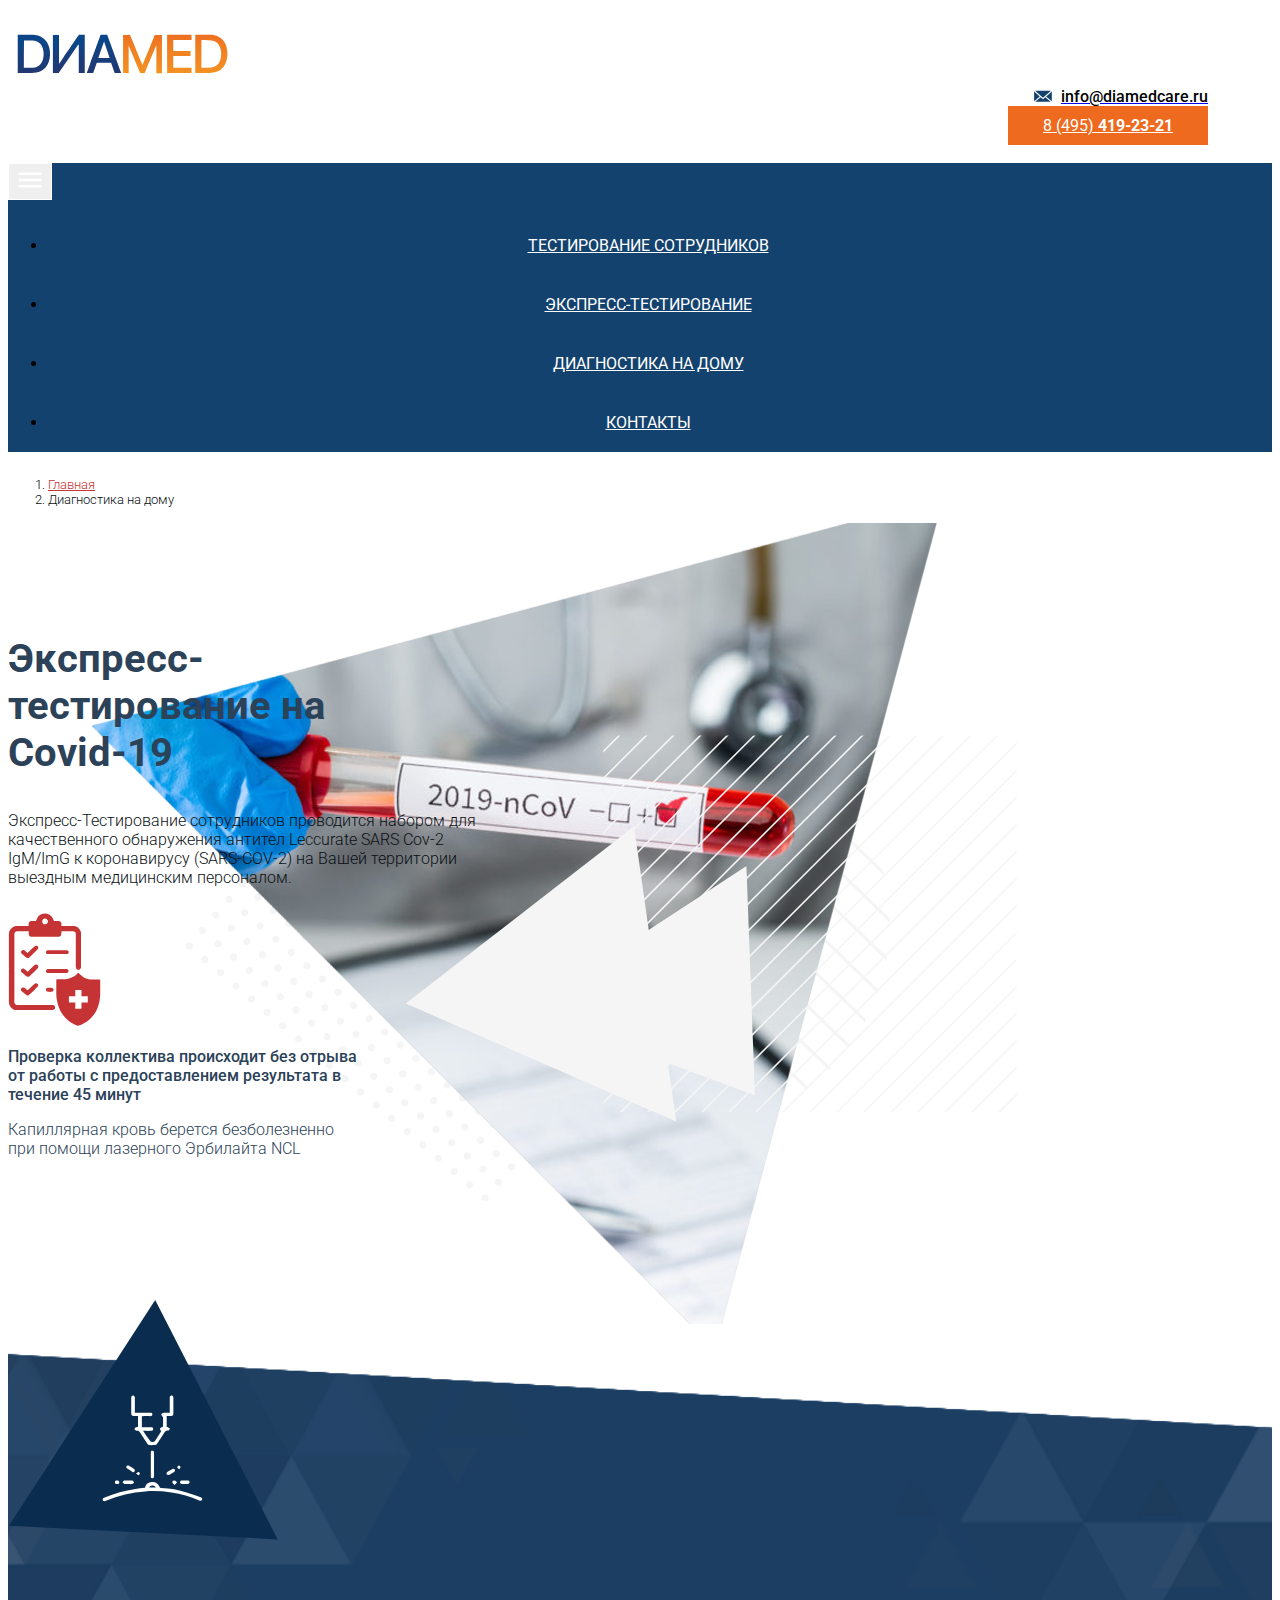
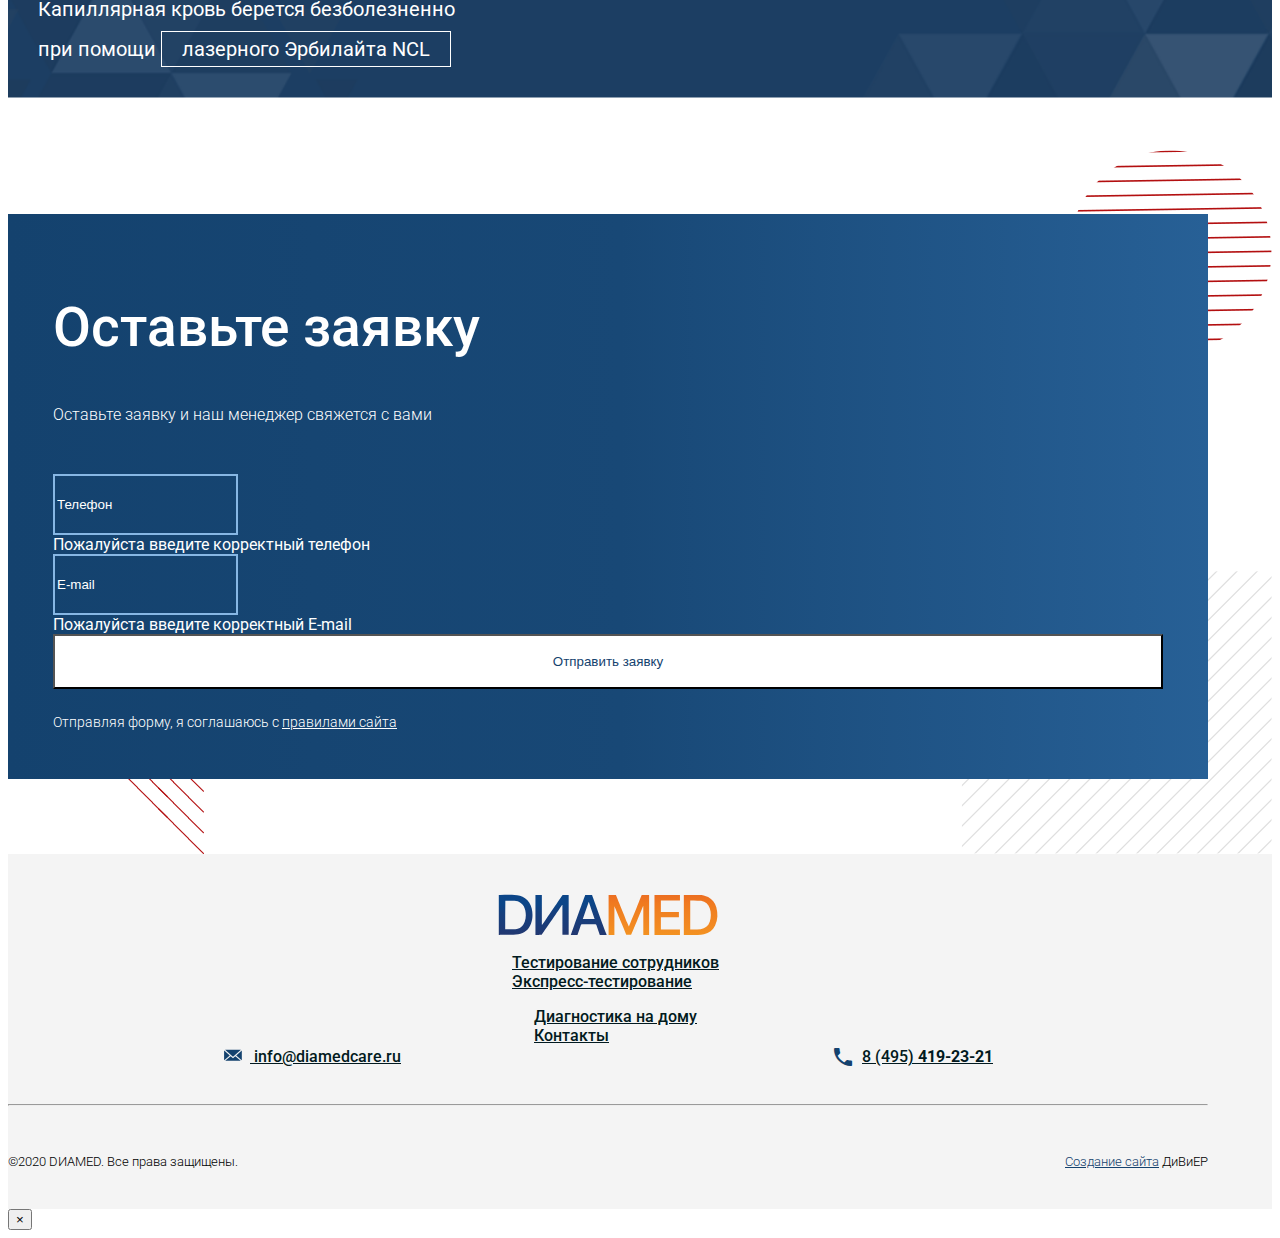
<file: diagnostic.html>
<!doctype html>
<html lang="ru">
<head>
    <meta charset="UTF-8">
    <meta name="viewport" content="width=device-width,user-scalable=no,initial-scale=1,maximum-scale=1,minimum-scale=1">
    <meta http-equiv="X-UA-Compatible" content="ie=edge">
    <link rel="stylesheet" href="https://cdn.jsdelivr.net/npm/bootstrap@4.5.3/dist/css/bootstrap.min.css" integrity="sha384-TX8t27EcRE3e/ihU7zmQxVncDAy5uIKz4rEkgIXeMed4M0jlfIDPvg6uqKI2xXr2" crossorigin="anonymous">
    <link href="https://fonts.googleapis.com/icon?family=Material+Icons" rel="stylesheet">
    <link rel="stylesheet" href="css/main.css">
    <link rel="stylesheet" href="css/header.css">
    <link rel="stylesheet" href="css/footer.css">
    <link rel="stylesheet" href="css/index.css">
    <link rel="stylesheet" href="css/contacts.css">
    <link rel="stylesheet" href="css/diagnostic.css">
    <link rel="stylesheet" href="css/express.css">

    
    <link rel="stylesheet" href="libs/slick/css/slick.css">
    <link rel="stylesheet" href="libs/slick/css/slick-theme.css">
    <title>Page</title>
</head>
<body>
<header>
    <div class="header__top">
        <div class="container">
            <div class="row">
                <div class="col-lg-6 col-md-4 col-sm-12 header__col-logo">
                    <div class="header__logo">
                        <a href="/">
                            <img src="img/logo.svg" alt="diamed-logo">
                        </a>
                    </div>
                </div>
                <div class="col-lg-3 col-md-4 col-sm-6">
                    <div class="header__email">
                        <a href="mailto:info@diamedcare.ru">
                            <img src="img/mail.svg" alt="email">
                            
                            <span>info@diamedcare.ru</span>
                        </a>
                    </div>
                </div>
                <div class="col-lg-3 col-md-4 col-sm-6">
                    <div class="header__phone">
                        <a href="tel:+74954192321">8 (495)&nbsp;<strong>419-23-21</strong></a>
                    </div>
                </div>
            </div>
        </div>
    </div>

    <nav class="navbar navbar-expand-lg">
        <div class="container">
            <button class="navbar-toggler" type="button" data-toggle="collapse" data-target="#navbarSupportedContent" aria-controls="navbarSupportedContent" aria-expanded="false" aria-label="Toggle navigation">
                <span class="navbar-toggler-icon d-flex align-items-center justify-content-center">
                    <i class="material-icons">menu</i>
                </span>
            </button>

            <div class="collapse navbar-collapse" id="navbarSupportedContent">
                <ul class="navbar-nav">
                    <li class="nav-item">
                        <a class="nav-link" href="#">Тестирование сотрудников</a>
                    </li>
                    <li class="nav-item">
                        <a class="nav-link" href="#">Экспресс-тестирование</a>
                    </li>
                    <li class="nav-item">
                        <a class="nav-link" href="#">Диагностика на дому</a>
                    </li>
                    <li class="nav-item">
                        <a class="nav-link" href="#">Контакты</a>
                    </li>
                </ul>
            </div>
        </div>
    </nav>
</header>

<nav aria-label="breadcrumb">
    <div class="container">
        <ol class="breadcrumb">
            <li class="breadcrumb-item"><a href="#">Главная</a></li>
            <li class="breadcrumb-item active" aria-current="page">Диагностика на дому</li>
        </ol>
    </div>
</nav>

<section class="diagnostic__main">
    <div class="diagnostic-main-bg-1">
        <div class="diagnostic-main-bg-2">
            <div class="diagnostic-main-bg-3">
                <div class="diagnostic-main-bg-4">
                    <div class="diagnostic-main-bg-5">
                        <div class="diagnostic-main-bg-6">
                            <div class="container">
                                <div class="row">
                                    <div class="col-lg-6"></div>
                                    <div class="col-lg-6">
                                        <h1>Экспресс- тестирование на Covid-19</h1>
                                        <p class="dm-subtitle">Экспресс-Тестирование сотрудников проводится набором для
                                            качественного
                                            обнаружения антител Leccurate SARS Cov-2 IgM/ImG к коронавирусу (SARS-COV-2)
                                            на Вашей территории выездным медицинским персоналом.</p>
                                        <div class="row">
                                            <div class="col-sm-3">
                                                <img src="img/staff-check.svg" alt="staff-check">
                                            </div>
                                            <div class="col-sm-9">
                                                <p>Проверка коллектива происходит без отрыва от работы с предоставлением
                                                    результата в течение 45 минут</p>
                                                <p>Капиллярная кровь берется безболезненно при помощи лазерного
                                                    Эрбилайта NCL</p>
                                            </div>
                                        </div>
                                    </div>
                                </div>
                            </div>
                        </div>
                    </div>
                </div>
            </div>
        </div>
    </div>
</section>

<section class="diagnostic__erbilight">
    <div class="container">
        <div class="row">
            <div class="col-xl-3">
                <img src="img/capillar-blood.svg" alt="laser">
            </div>
            <div class="col-xl-9 d-flex align-items-end">
                <p>Капиллярная кровь берется безболезненно при помощи <span>лазерного Эрбилайта NCL</span></p>
            </div>
        </div>
    </div>
</section>


<section class="callback">
    <div class="callback-bg-1">
        <div class="callback-bg-2">
            <div class="callback-bg-3">
                <div class="callback-bg-4">
                    <div class="container">
                        <div class="callback__form">
                            <h2>Оставьте заявку</h2>
                            <p>Оставьте заявку и наш менеджер свяжется с вами</p>
                            <form action="" class="needs-validation" novalidate>
                                <div class="form-row">
                                    <div class="col-xl-4 col-lg-6">
                                        <label for="tel" style="display: none">телефон</label>
                                        <input type="tel" class="form-control" id="tel" placeholder="Телефон" required>
                                        <div class="invalid-feedback">
                                            Пожалуйста введите корректный телефон
                                        </div>
                                    </div>
                                    <div class="col-xl-4 col-lg-6">
                                        <label for="email" style="display: none">email</label>
                                        <input type="email" class="form-control" id="email" placeholder="E-mail" required>
                                        <div class="invalid-feedback">
                                            Пожалуйста введите корректный E-mail
                                        </div>
                                    </div>
                                    <div class="col-xl-4">
                                        <button class="btn" type="submit">Отправить заявку</button>
                                    </div>
                                </div>
                            </form>
                            <p class="form__rules">Отправляя форму, я соглашаюсь с <a href="#">правилами сайта</a></p>
                        </div>
                    </div>
                </div>
            </div>
        </div>
    </div>
</section>

<footer>
    <div class="container">
        <div class="footer__row">
            <div class="row">
                <div class="col-xl-7 footer__col">
                    <div class="row w-100">
                        <div class="col-md-3 col-sm-6 d-flex align-items-center justify-content-center">
                            <div class="footer-row__logo">
                                <img src="img/logo.svg" alt="diamed-logo">
                            </div>
                        </div>
                        <div class="col-md-9 col-sm-6">
                            <div class="row">
                                <div class="col-md-6">
                                    <div class="footer-row__menu1">
                                        <ul>
                                            <li><a href="#">Тестирование сотрудников</a></li>
                                            <li><a href="#">Экспресс-тестирование</a></li>
                                        </ul>
                                    </div>
                                </div>
                                <div class="col-md-6">
                                    <div class="footer-row__menu2">
                                        <ul>
                                            <li><a href="#">Диагностика на дому</a></li>
                                            <li><a href="#">Контакты</a></li>
                                        </ul>
                                    </div>
                                </div>
                            </div>
                        </div>
                    </div>
                </div>
                <div class="col-xl-5 footer__col">
                    <div class="footer-row__email">
                        <a href="mailto:info@diamedcare.ru">
                            <img src="img/mail.svg" alt="email">
                            <span>info@diamedcare.ru</span>
                        </a>
                    </div>
                    <div class="footer-row__phone">
                        <i class="material-icons">phone</i>
                        <a href="tel:+74954192321">8 (495)&nbsp;<strong>419-23-21</strong></a>
                    </div>
                </div>
            </div>
        </div>
        <hr>
            <div class="footer__copyright">
                <p>©2020 DИАМЕD. Все права защищены.</p>
                <p><a href="https://www.divier.ru/" target="_blank">Создание сайта</a> ДиВиЕР</p>
            </div>
    </div>
</footer>


<div class="modal fade" id="callbackModal" tabindex="-1" aria-labelledby="callbackModalLabel" aria-hidden="true">
    <div class="modal-dialog modal-dialog-centered">
        <div class="modal-content">
            <div class="modal-header border-0">
                <button type="button" class="close" data-dismiss="modal" aria-label="Close">
                    <span aria-hidden="true">&times;</span>
                </button>
            </div>
            <div class="modal-body">

            </div>
        </div>
    </div>
</div>


<script src="https://code.jquery.com/jquery-3.5.1.min.js" integrity="sha256-9/aliU8dGd2tb6OSsuzixeV4y/faTqgFtohetphbbj0=" crossorigin="anonymous"></script>
<script src="https://cdn.jsdelivr.net/npm/bootstrap@4.5.3/dist/js/bootstrap.bundle.min.js" integrity="sha384-ho+j7jyWK8fNQe+A12Hb8AhRq26LrZ/JpcUGGOn+Y7RsweNrtN/tE3MoK7ZeZDyx" crossorigin="anonymous"></script>
<script src="libs/slick/js/slick.min.js"></script>


<script>
    $(document).ready(function () {
        $('.your-class').slick({
            infinite: true,
            autoplay: true,
            autoplaySpeed: 4000,
            arrows: false,
            dots: false
        });
    });
</script>

<script>
    // Example starter JavaScript for disabling form submissions if there are invalid fields
    (function () {
        'use strict';
        window.addEventListener('load', function () {
            // Fetch all the forms we want to apply custom Bootstrap validation styles to
            var forms = document.getElementsByClassName('needs-validation');
            // Loop over them and prevent submission
            var validation = Array.prototype.filter.call(forms, function (form) {
                form.addEventListener('submit', function (event) {
                    if (form.checkValidity() === false) {
                        event.preventDefault();
                        event.stopPropagation();
                    }
                    form.classList.add('was-validated');
                }, false);
            });
        }, false);
    })();
</script>
</body>
</html>
</file>
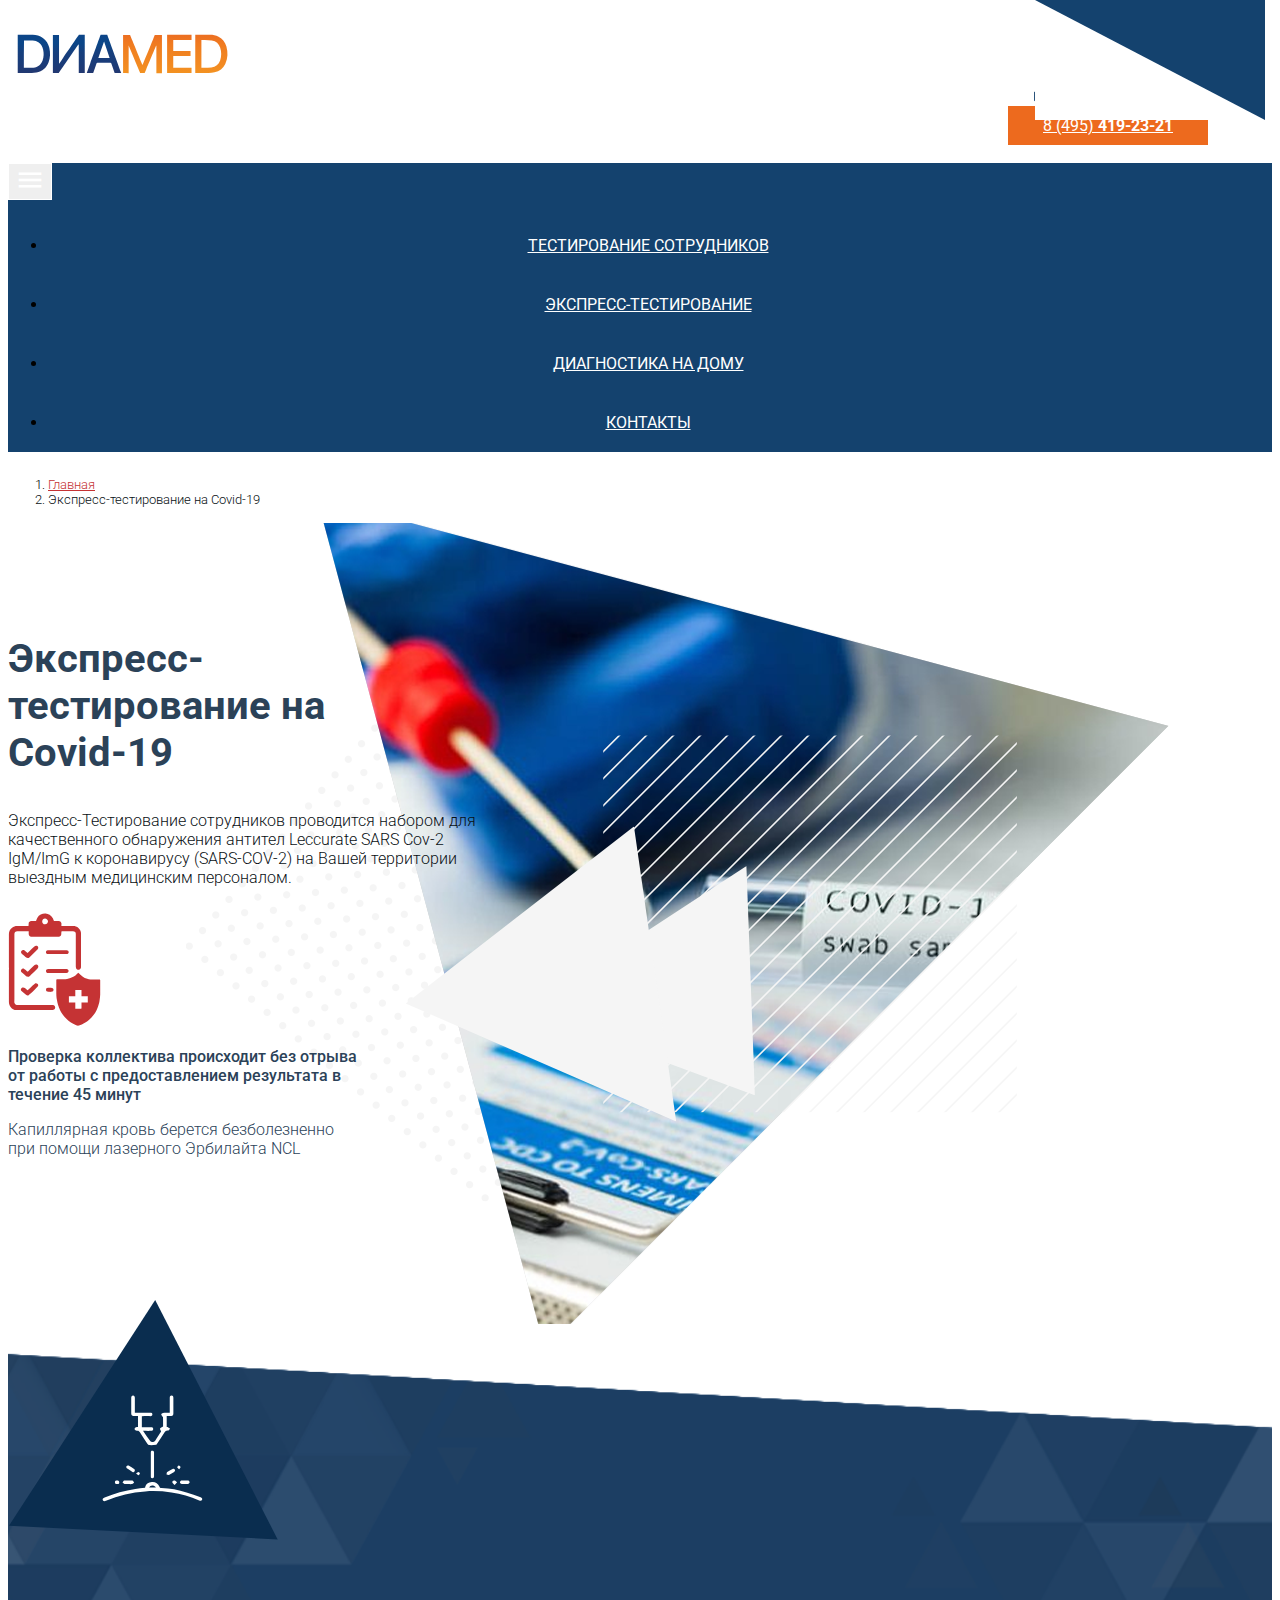
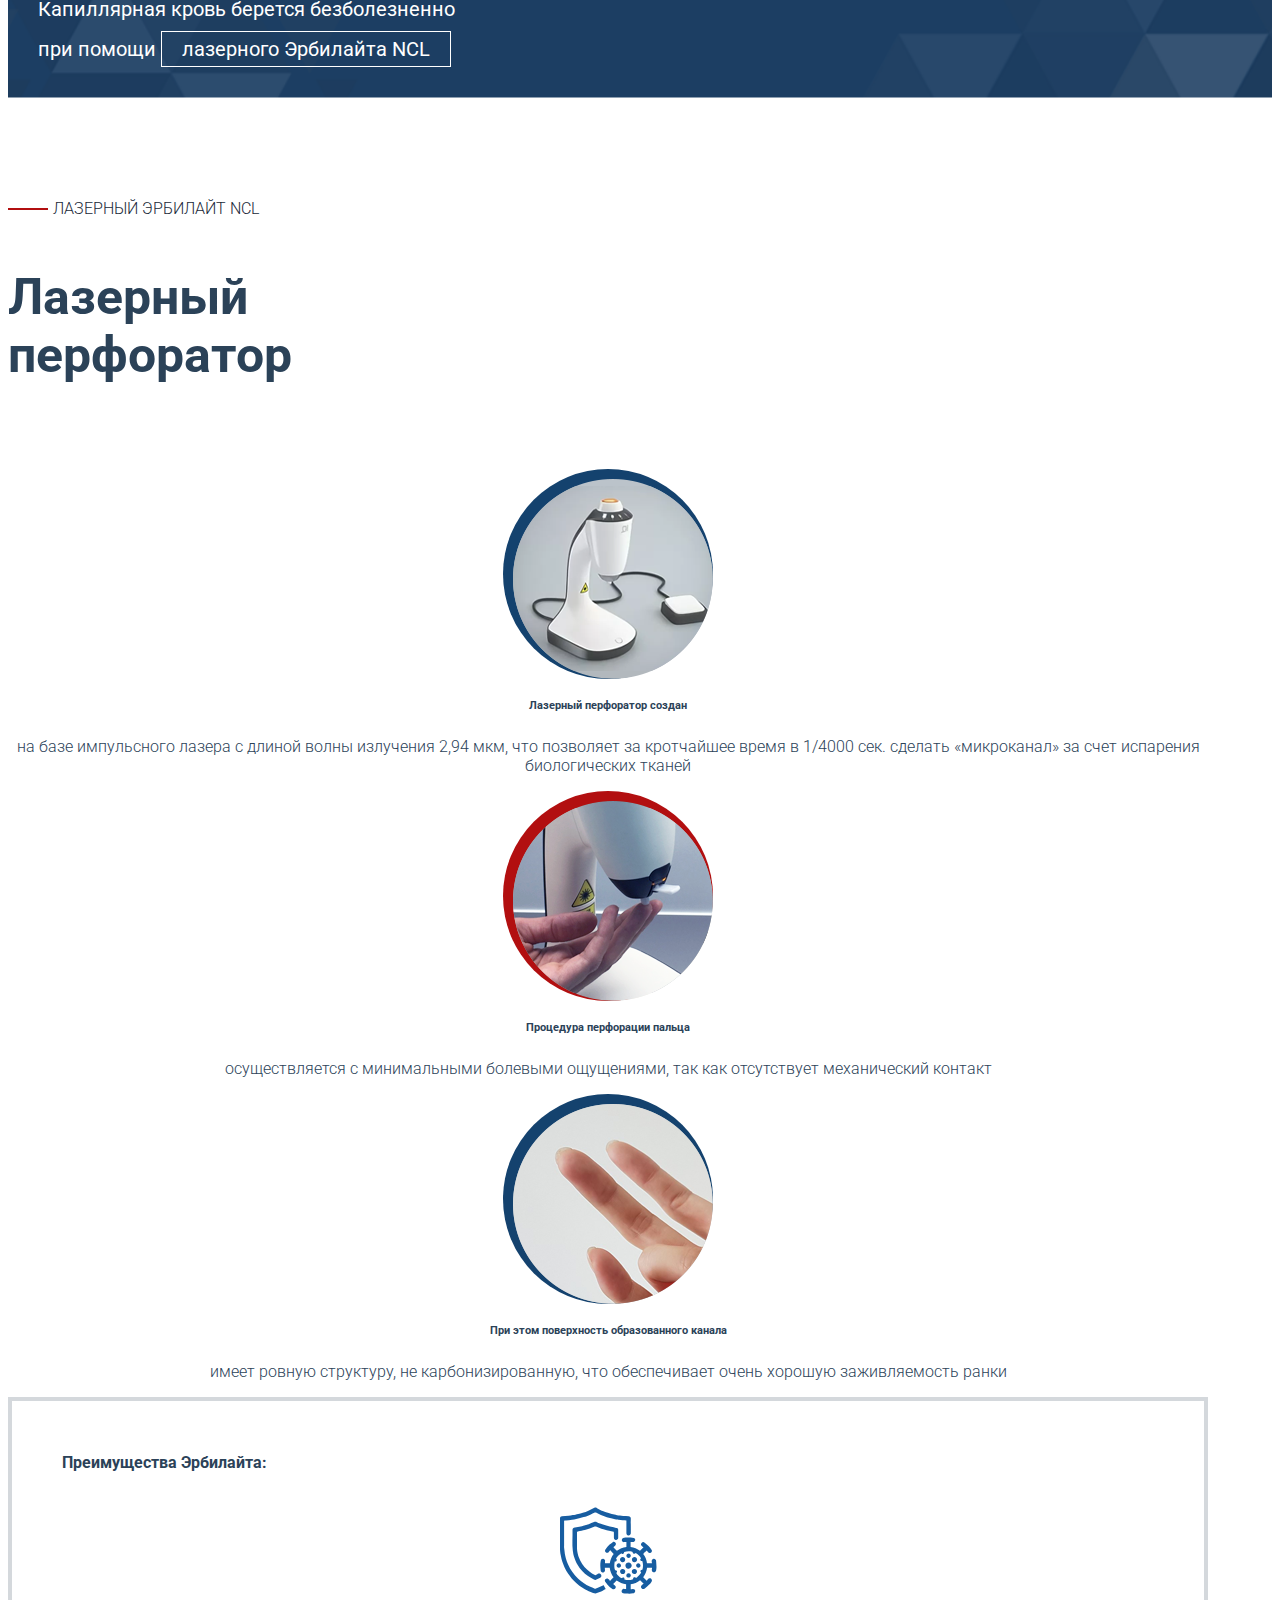
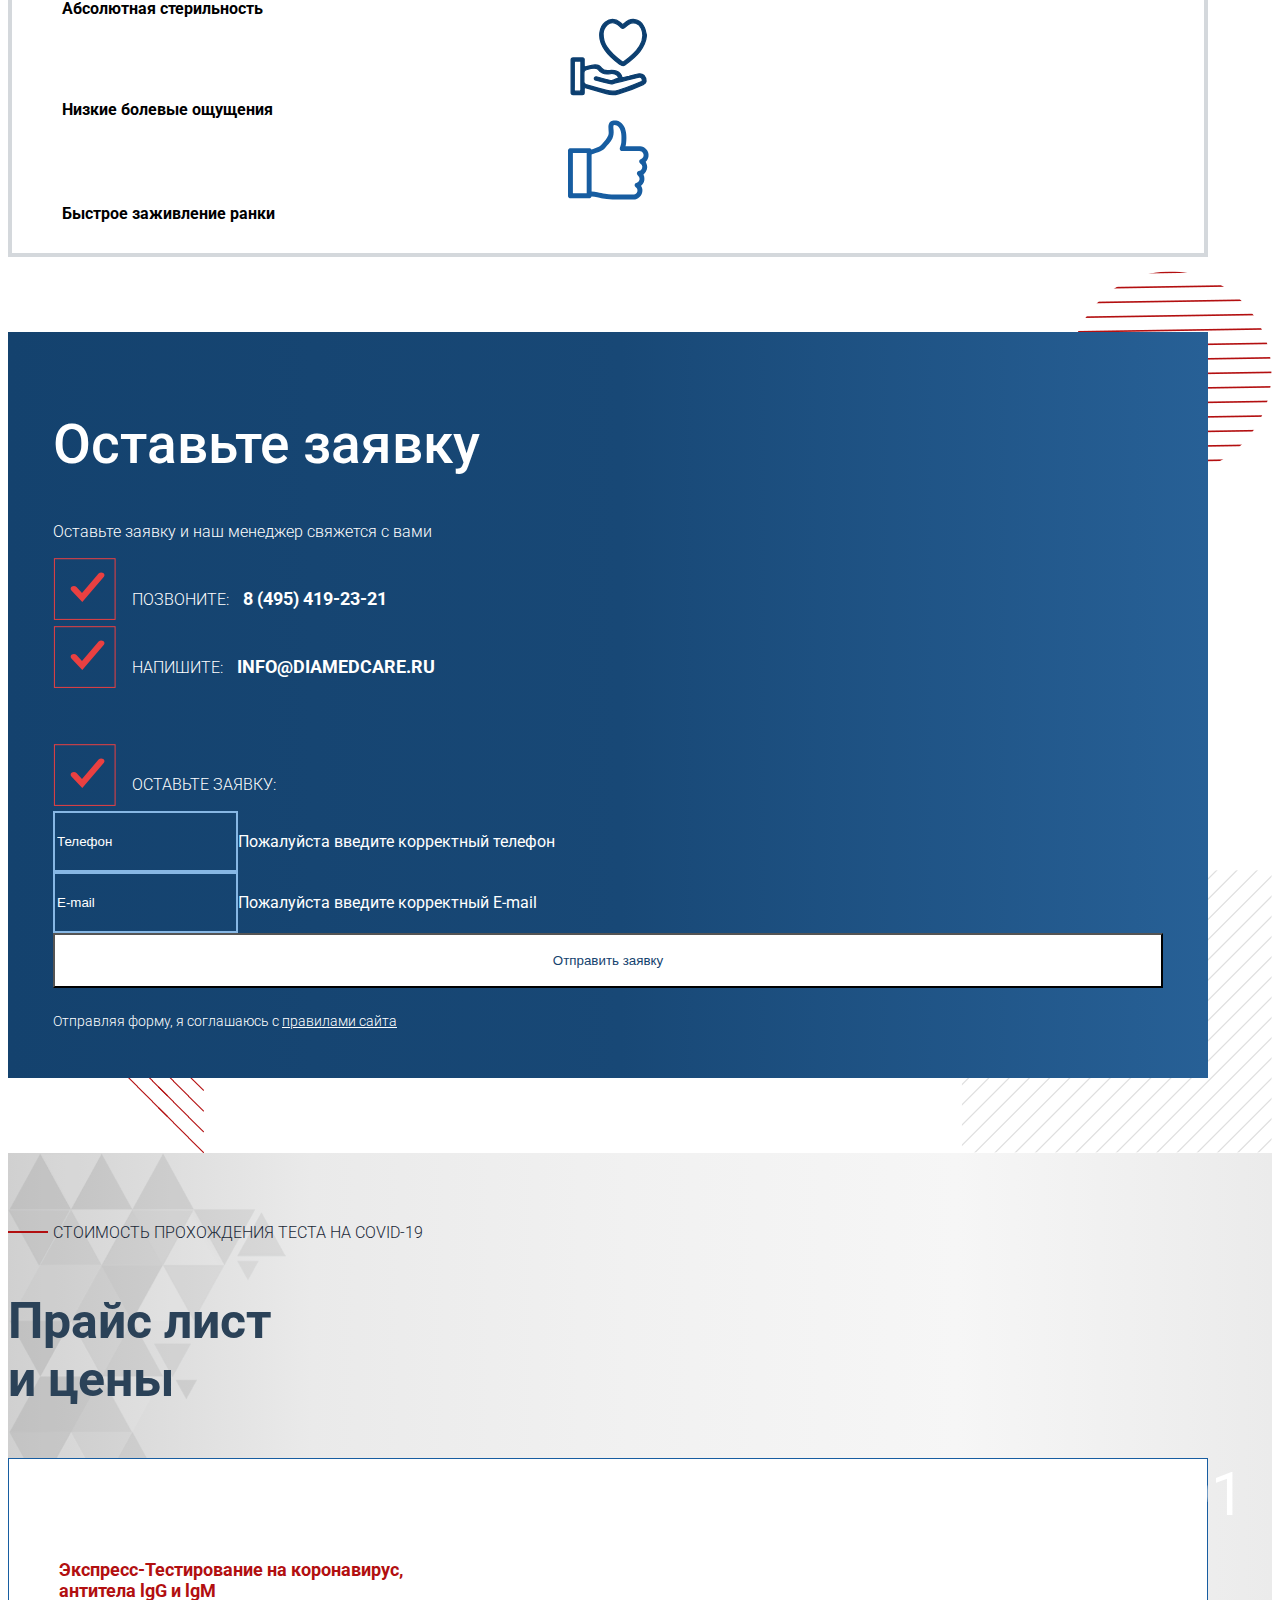
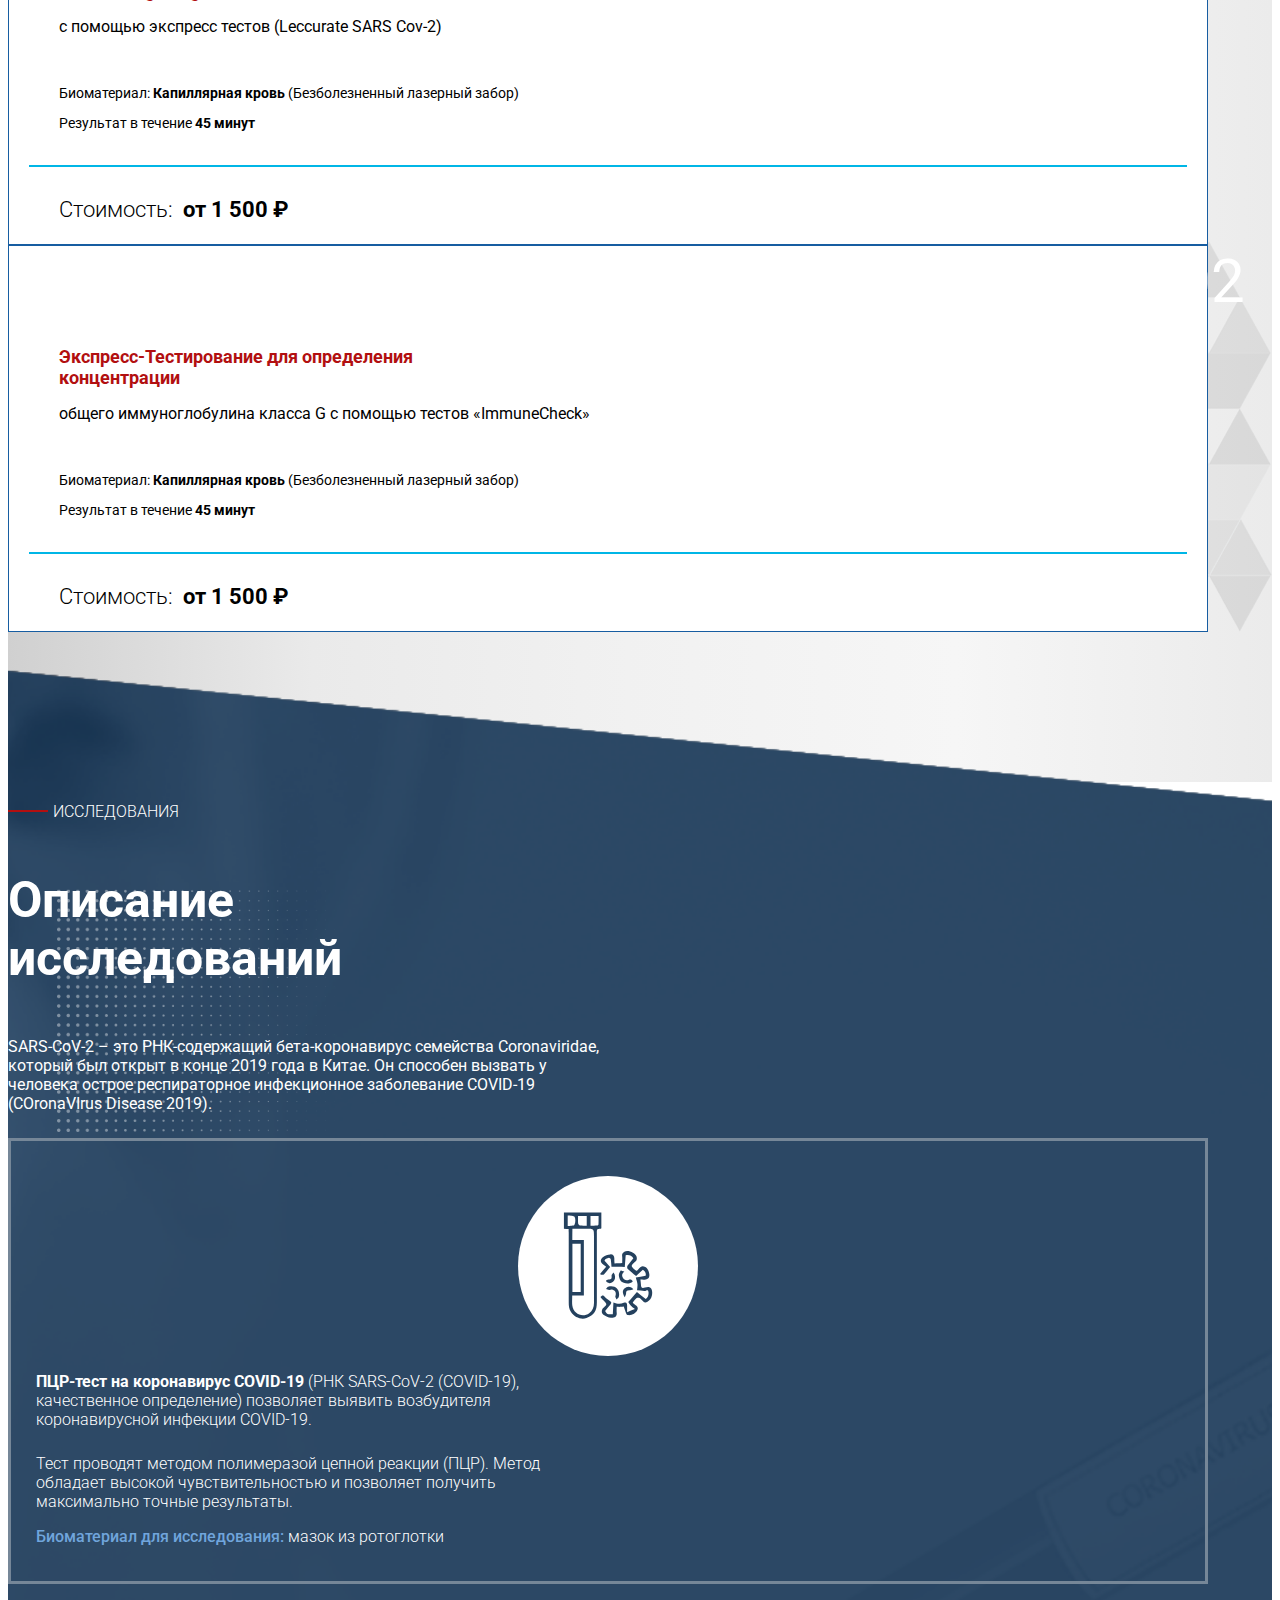
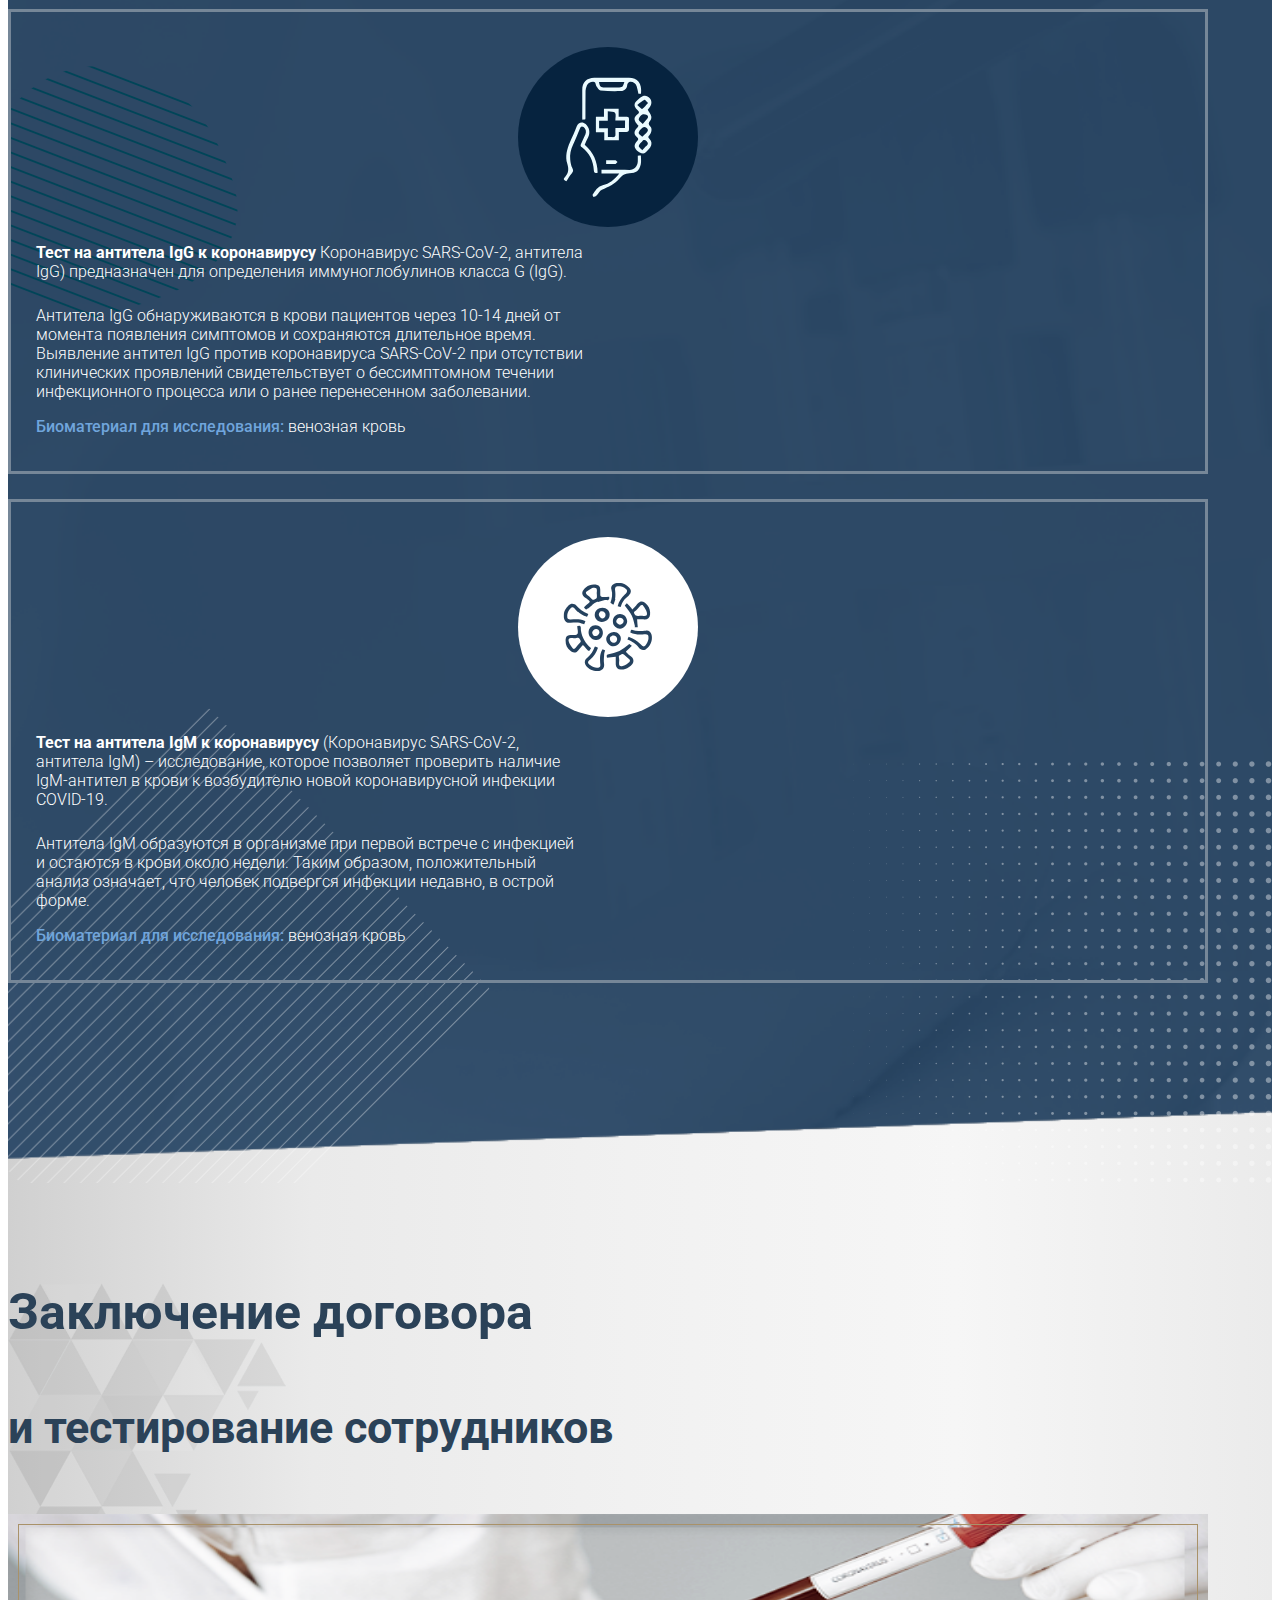
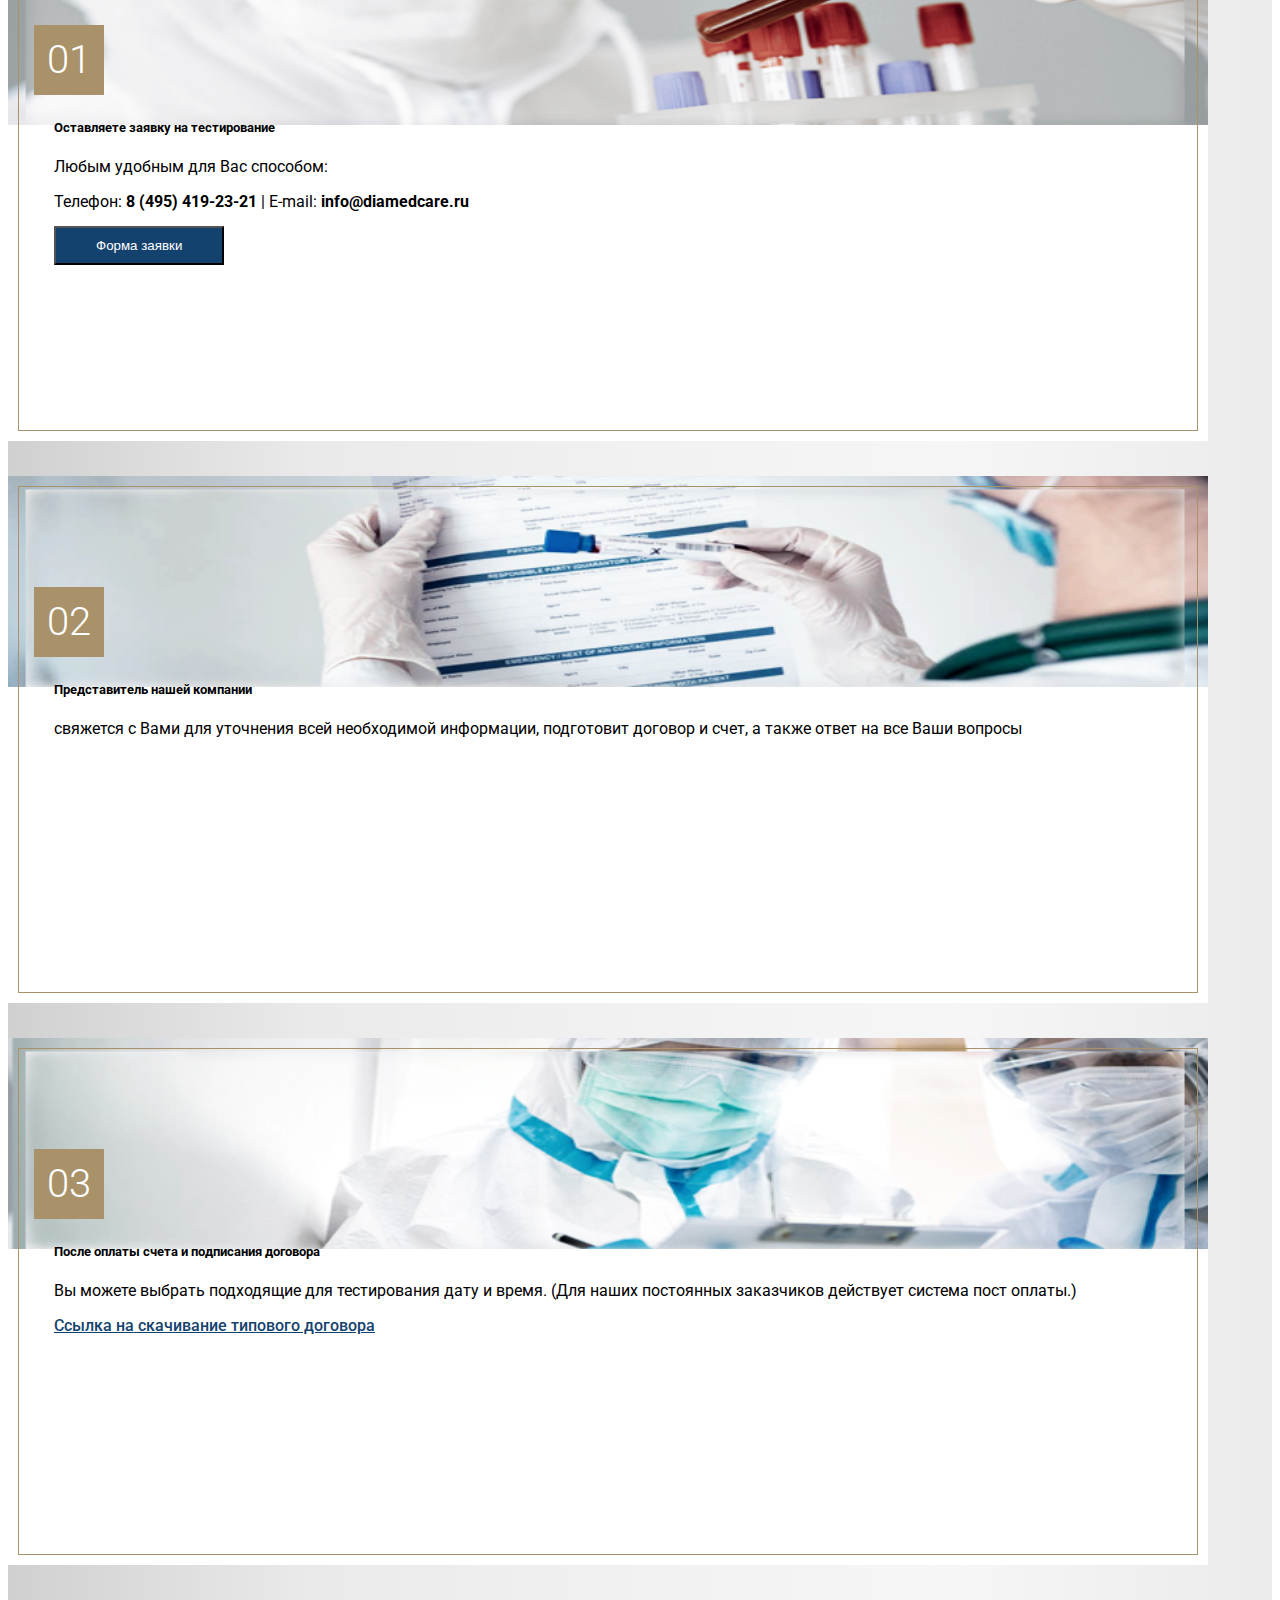
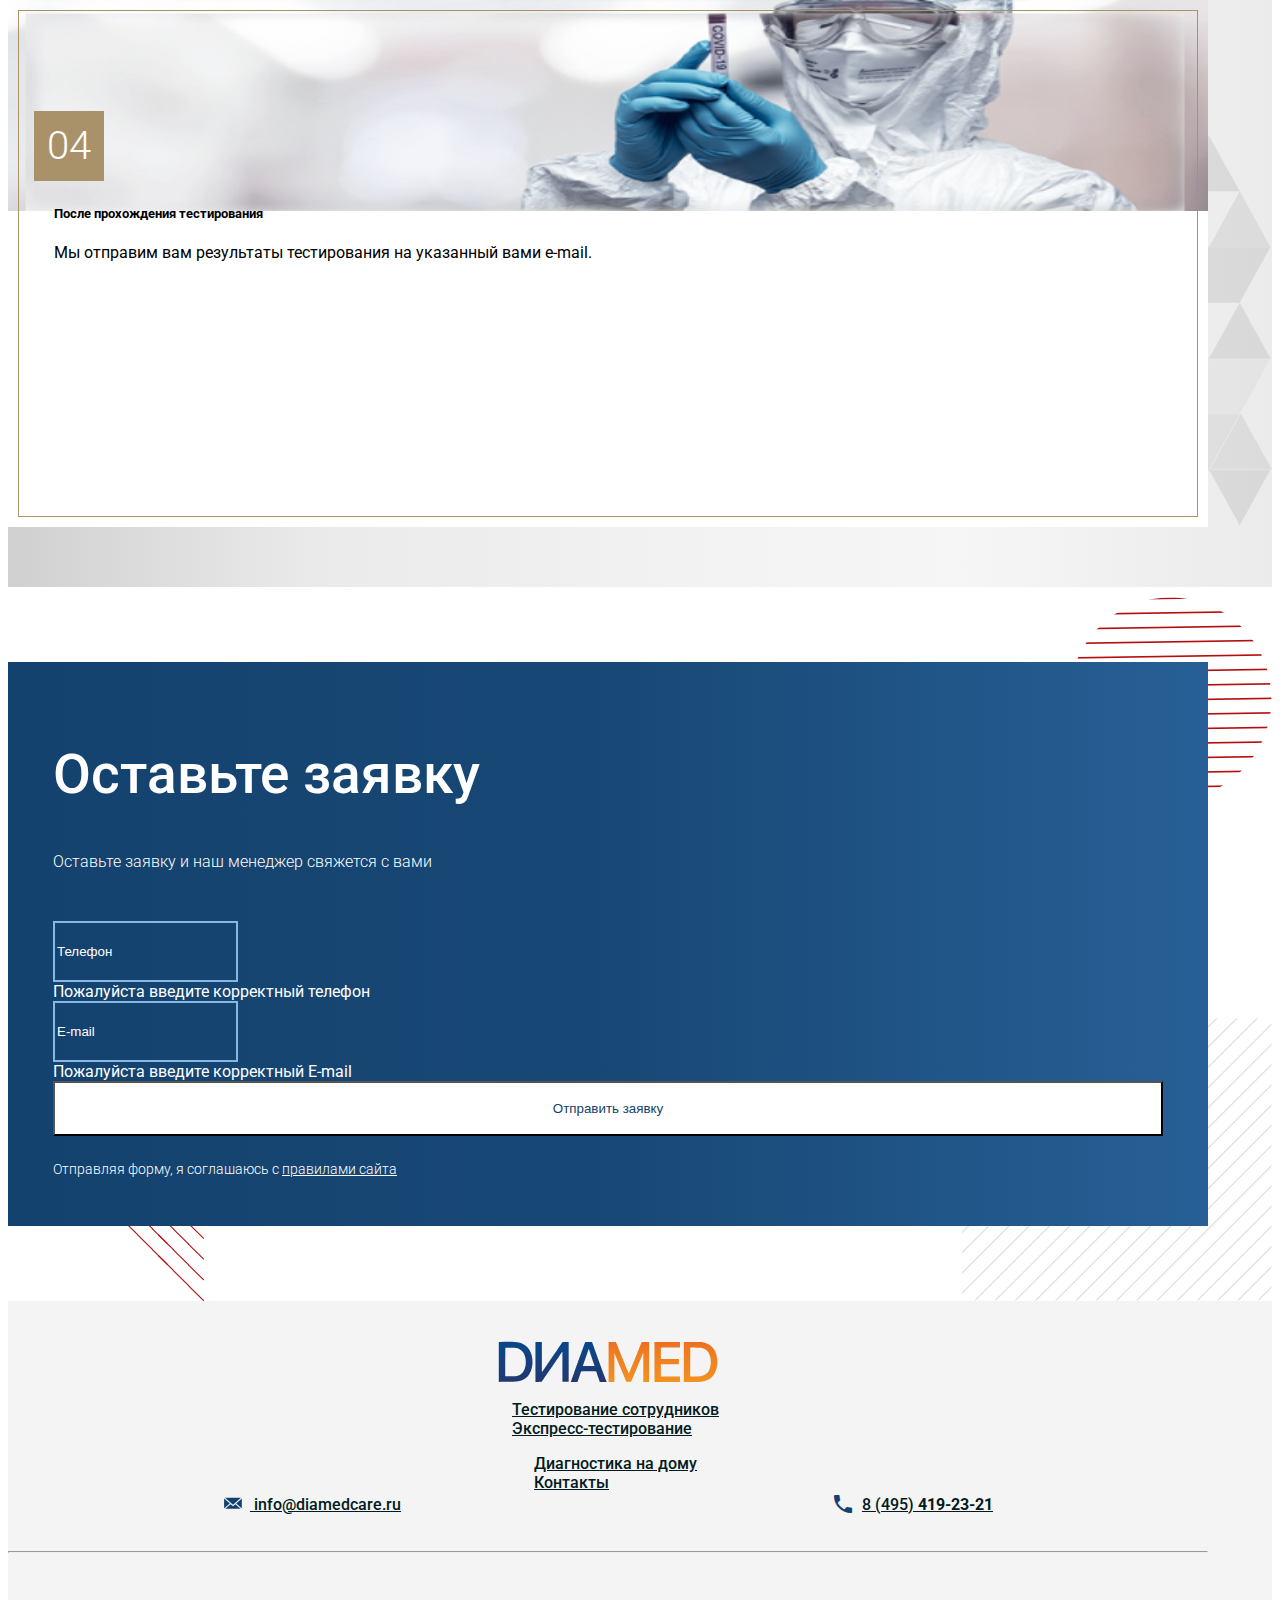
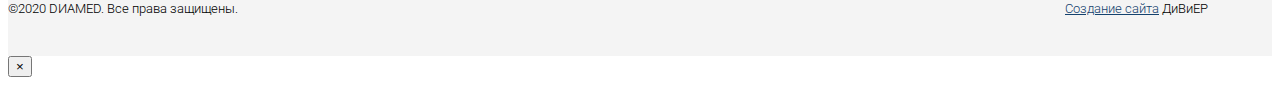
<file: express.html>
<!doctype html>
<html lang="ru">
<head>
    <meta charset="UTF-8">
    <meta name="viewport" content="width=device-width,user-scalable=no,initial-scale=1,maximum-scale=1,minimum-scale=1">
    <meta http-equiv="X-UA-Compatible" content="ie=edge">
    <link rel="stylesheet" href="https://cdn.jsdelivr.net/npm/bootstrap@4.5.3/dist/css/bootstrap.min.css" integrity="sha384-TX8t27EcRE3e/ihU7zmQxVncDAy5uIKz4rEkgIXeMed4M0jlfIDPvg6uqKI2xXr2" crossorigin="anonymous">
    <link href="https://fonts.googleapis.com/icon?family=Material+Icons" rel="stylesheet">
    <link rel="stylesheet" href="css/main.css">
    <link rel="stylesheet" href="css/header.css">
    <link rel="stylesheet" href="css/footer.css">
    <link rel="stylesheet" href="css/index.css">
    <link rel="stylesheet" href="css/contacts.css">
    <link rel="stylesheet" href="css/diagnostic.css">
    <link rel="stylesheet" href="css/express.css">

    
    <link rel="stylesheet" href="libs/slick/css/slick.css">
    <link rel="stylesheet" href="libs/slick/css/slick-theme.css">
    <title>Page</title>
</head>
<body>
<header>
    <div class="header__top">
        <div class="container">
            <div class="row">
                <div class="col-lg-6 col-md-4 col-sm-12 header__col-logo">
                    <div class="header__logo">
                        <a href="/">
                            <img src="img/logo.svg" alt="diamed-logo">
                        </a>
                    </div>
                </div>
                <div class="col-lg-3 col-md-4 col-sm-6">
                    <div class="header__email">
                        <a href="mailto:info@diamedcare.ru">
                            <img src="img/mail.svg" alt="email">
                            
                            <span>info@diamedcare.ru</span>
                        </a>
                    </div>
                </div>
                <div class="col-lg-3 col-md-4 col-sm-6">
                    <div class="header__phone">
                        <a href="tel:+74954192321">8 (495)&nbsp;<strong>419-23-21</strong></a>
                    </div>
                </div>
            </div>
        </div>
    </div>

    <nav class="navbar navbar-expand-lg">
        <div class="container">
            <button class="navbar-toggler" type="button" data-toggle="collapse" data-target="#navbarSupportedContent" aria-controls="navbarSupportedContent" aria-expanded="false" aria-label="Toggle navigation">
                <span class="navbar-toggler-icon d-flex align-items-center justify-content-center">
                    <i class="material-icons">menu</i>
                </span>
            </button>

            <div class="collapse navbar-collapse" id="navbarSupportedContent">
                <ul class="navbar-nav">
                    <li class="nav-item">
                        <a class="nav-link" href="#">Тестирование сотрудников</a>
                    </li>
                    <li class="nav-item">
                        <a class="nav-link" href="#">Экспресс-тестирование</a>
                    </li>
                    <li class="nav-item">
                        <a class="nav-link" href="#">Диагностика на дому</a>
                    </li>
                    <li class="nav-item">
                        <a class="nav-link" href="#">Контакты</a>
                    </li>
                </ul>
            </div>
        </div>
    </nav>
</header>

<nav aria-label="breadcrumb">
    <div class="container">
        <ol class="breadcrumb">
            <li class="breadcrumb-item"><a href="#">Главная</a></li>
            <li class="breadcrumb-item active" aria-current="page">Экспресс-тестирование на Covid-19</li>
        </ol>
    </div>
</nav>

<section class="express__main">
    <div class="express-main-bg-1">
        <div class="express-main-bg-2">
            <div class="express-main-bg-3">
                <div class="express-main-bg-4">
                    <div class="express-main-bg-5">
                        <div class="express-main-bg-6">
                            <div class="container">
                                <div class="row">
                                    <div class="col-lg-6">
                                        <h1>Экспресс- тестирование на Covid-19</h1>
                                        <p class="dm-subtitle">Экспресс-Тестирование сотрудников проводится набором для
                                            качественного
                                            обнаружения антител Leccurate SARS Cov-2 IgM/ImG к коронавирусу (SARS-COV-2)
                                            на Вашей территории выездным медицинским персоналом.</p>
                                        <div class="row">
                                            <div class="col-sm-3">
                                                <img src="img/staff-check.svg" alt="staff-check">
                                            </div>
                                            <div class="col-sm-9">
                                                <p>Проверка коллектива происходит без отрыва от работы с предоставлением
                                                    результата в течение 45 минут</p>
                                                <p>Капиллярная кровь берется безболезненно при помощи лазерного
                                                    Эрбилайта NCL</p>
                                            </div>
                                        </div>
                                    </div>
                                </div>
                            </div>
                        </div>
                    </div>
                </div>
            </div>
        </div>
    </div>
</section>

<section class="express__erbilight">
    <div class="container">
        <div class="row">
            <div class="col-xl-3">
                <img src="img/capillar-blood.svg" alt="laser">
            </div>
            <div class="col-xl-9 d-flex align-items-end">
                <p>Капиллярная кровь берется безболезненно при помощи <span>лазерного Эрбилайта NCL</span></p>
            </div>
        </div>
    </div>
</section>

<div class="express__lazer">
    <div class="lazer-bg-1">
        <div class="lazer-bg-2">
            <div class="lazer-bg-3">
                <div class="container">
                    <div class="lazer__title">
                        <div class="lazer__title-before">
                            <div class="title-before__line"></div>
                            <span>Лазерный Эрбилайт NCL</span>
                        </div>
                        <h3>Лазерный перфоратор</h3>
                    </div>
                    <div class="lazer__equipment">
                        <div class="row">
                            <div class="col-lg-4">
                                <div class="lazer__bg-img">
                                    <div class="lazer__img lazer__img-blue">
                                        <img src="img/lazer-img-1.png" alt="lazer-img">
                                    </div>
                                </div>
                                <h6>Лазерный перфоратор создан</h6>
                                <p>на базе импульсного лазера с длиной волны излучения 2,94 мкм, что позволяет за
                                    кротчайшее
                                    время в 1/4000 сек. сделать «микроканал» за счет испарения биологических тканей</p>
                            </div>
                            <div class="col-lg-4">
                                <div class="lazer__bg-img">
                                    <div class="lazer__img lazer__img-red">
                                        <img src="img/lazer-img-2.png" alt="lazer-img">
                                    </div>
                                </div>
                                <h6>Процедура перфорации пальца</h6>
                                <p>осуществляется с минимальными болевыми ощущениями, так как отсутствует механический
                                    контакт</p>
                            </div>
                            <div class="col-lg-4">
                                <div class="lazer__bg-img">
                                    <div class="lazer__img lazer__img-blue">
                                        <img src="img/lazer-img-3.png" alt="lazer-img">
                                    </div>
                                </div>
                                <h6>При этом поверхность образованного канала</h6>
                                <p>имеет ровную структуру, не карбонизированную, что обеспечивает очень хорошую
                                    заживляемость ранки</p>
                            </div>
                        </div>
                    </div>
                    <div class="lazer__advantages">
                        <h4>Преимущества Эрбилайта:</h4>
                        <div class="row">
                            <div class="col-lg-4">
                                <div class="lazer__advantages__item">
                                    <div class="row">
                                        <div class="col-5">
                                            <img src="img/adv-icon-1.svg" alt="advantage-icon">
                                        </div>
                                        <div class="col-7">
                                            Абсолютная стерильность
                                        </div>
                                    </div>
                                </div>
                            </div>
                            <div class="col-lg-4">
                                <div class="lazer__advantages__item">
                                    <div class="row">
                                        <div class="col-5">
                                            <img src="img/adv-icon-2.svg" alt="advantage-icon">
                                        </div>
                                        <div class="col-7">
                                            Низкие болевые ощущения
                                        </div>
                                    </div>
                                </div>
                            </div>
                            <div class="col-lg-4">
                                <div class="lazer__advantages__item">
                                    <div class="row">
                                        <div class="col-5">
                                            <img src="img/adv-icon-3.svg" alt="advantage-icon">
                                        </div>
                                        <div class="col-7">
                                            Быстрое заживление ранки
                                        </div>
                                    </div>
                                </div>
                            </div>
                        </div>
                    </div>
                </div>
            </div>
        </div>
    </div>
</div>

<section class="callback">
    <div class="callback-bg-1">
        <div class="callback-bg-2">
            <div class="callback-bg-3">
                <div class="callback-bg-4">
                    <div class="container">
                        <div class="callback__form">
                            <h2>Оставьте заявку</h2>
                            <p>Оставьте заявку и наш менеджер свяжется с вами</p>
                            <div class="row red-check-row-1">
                                <div class="col-lg-4">
                                    <div class="callback__red-check">
                                        <img src="img/red-check.svg" alt="red-check">
                                    </div>
                                    <p>Позвоните: <span>8 (495) 419-23-21</span></p>
                                </div>
                                <div class="col-lg-6">
                                    <div class="callback__red-check">
                                        <img src="img/red-check.svg" alt="red-check">
                                    </div>
                                    <p>Напишите: <span>info@diamedcare.ru</span></p>
                                </div>
                            </div>
                            <form action="" class="needs-validation" novalidate>
                                <div class="form-row red-check-row-2">
                                    <div class="col-lg-3">
                                        <div class="callback__red-check">
                                            <img src="img/red-check.svg" alt="red-check">
                                        </div>
                                        <p>Оставьте заявку:</p>
                                    </div>
                                    <div class="col-lg-3">
                                        <label for="tel" style="display: none">телефон</label>
                                        <input type="tel" class="form-control" id="tel" placeholder="Телефон" required>
                                        <div class="invalid-feedback">
                                            Пожалуйста введите корректный телефон
                                        </div>
                                    </div>
                                    <div class="col-lg-3">
                                        <label for="email" style="display: none">email</label>
                                        <input type="email" class="form-control" id="email" placeholder="E-mail" required>
                                        <div class="invalid-feedback">
                                            Пожалуйста введите корректный E-mail
                                        </div>
                                    </div>
                                    <div class="col-lg-3">
                                        <button class="btn" type="submit">Отправить заявку</button>
                                    </div>
                                </div>
                            </form>
                            <p class="form__rules text-right">Отправляя форму, я соглашаюсь с <a href="#">правилами сайта</a></p>
                        </div>
                    </div>
                </div>
            </div>
        </div>
    </div>
</section>

<section class="index__price">
    <div class="index__price-bg1">
        <div class="index__price-bg2">
            <div class="container">
                <div class="price__title">
                    <div class="price__title-before">
                        <div class="title-before__line"></div>
                        <span>Стоимость прохождения теста на Covid-19</span>
                    </div>
                    <h3>Прайс лист и цены</h3>
                </div>
                <div class="price__cards">
                    <div class="row">

                        <div class="col-xl-6 col-md-6">
                            <div class="price__card">
                                <div class="card__number">
                                    <span>01</span>
                                </div>
                                <div class="card__title">
                                    <h5>Экспресс-Тестирование на коронавирус, антитела lgG и lgM</h5>
                                    <p>с помощью экспресс тестов (Leccurate SARS Cov-2)</p>
                                </div>
                                <div class="card__options">
                                    <p>Биоматериал: <strong>Капиллярная кровь</strong> (Безболезненный лазерный забор)</p>
                                    <p>Результат в течение <strong>45 минут</strong></p>
                                </div>
                                <div class="card__divider"></div>
                                <div class="card__price">
                                    <p>Стоимость:&nbsp;&nbsp;<span>от 1 500 ₽</span></p>
                                </div>
                            </div>
                        </div>

                        <div class="col-xl-6 col-md-6">
                            <div class="price__card">
                                <div class="card__number">
                                    <span>02</span>
                                </div>
                                <div class="card__title">
                                    <h5>Экспресс-Тестирование для определения концентрации</h5>
                                    <p>общего иммуноглобулина класса G с помощью тестов «ImmuneCheck»</p>
                                </div>
                                <div class="card__options">
                                    <p>Биоматериал: <strong>Капиллярная кровь</strong> (Безболезненный лазерный забор)</p>
                                    <p>Результат в течение <strong>45 минут</strong></p>
                                </div>
                                <div class="card__divider"></div>
                                <div class="card__price">
                                    <p>Стоимость:&nbsp;&nbsp;<span>от 1 500 ₽</span></p>
                                </div>
                            </div>
                        </div>

                    </div>
                </div>
            </div>
        </div>
    </div>
</section>

<section class="index__description">
    <div class="index__description-gb1">
        <div class="index__description-gb2">
            <div class="index__description-gb3">
                <div class="index__description-gb4">
                    <div class="container">
                        <div class="description__title">
                            <div class="description__title-before">
                                <div class="title-before__line"></div>
                                <span>Исследования</span>
                            </div>
                            <h3>Описание исследований</h3>
                            <p>SARS-CoV-2 – это РНК-содержащий бета-коронавирус семейства Coronaviridae, который был
                                открыт в конце 2019 года в Китае. Он способен вызвать у человека острое респираторное
                                инфекционное заболевание COVID-19 (COronaVIrus Disease 2019).</p>
                        </div>
                        <div class="description__cards">
                            <div class="description__item">
                                <div class="row">
                                    <div class="col-md-3 description__item-img-col">
                                        <div class="description__item-img-chet">
                                            <img src="img/index-icon1.svg" alt="icon-diamed">
                                        </div>
                                    </div>
                                    <div class="col-md-9">
                                        <div class="description__item-content">
                                            <p><strong>ПЦР-тест на коронавирус COVID-19</strong> (РНК SARS-CoV-2
                                                (COVID-19), качественное определение) позволяет выявить возбудителя
                                                коронавирусной инфекции COVID-19.</p>
                                            <p>Тест проводят методом полимеразой цепной реакции (ПЦР). Метод обладает
                                                высокой чувствительностью и позволяет получить максимально точные
                                                результаты.</p>
                                            <p><span>Биоматериал для исследования:</span> мазок из ротоглотки</p>
                                        </div>
                                    </div>
                                </div>
                            </div>

                            <div class="description__item">
                                <div class="row">
                                    <div class="col-md-3 description__item-img-col">
                                        <div class="description__item-img-nechet">
                                            <img src="img/index-icon2.svg" alt="icon-diamed">
                                        </div>
                                    </div>
                                    <div class="col-md-9">
                                        <div class="description__item-content">
                                            <p><strong>Тест на антитела IgG к коронавирусу</strong> Коронавирус
                                                SARS-CoV-2, антитела IgG) предназначен для определения иммуноглобулинов
                                                класса G (IgG).</p>
                                            <p>Антитела IgG обнаруживаются в крови пациентов через 10-14 дней от момента
                                                появления симптомов и сохраняются длительное время. Выявление антител
                                                IgG против коронавируса SARS-CoV-2 при отсутствии клинических проявлений
                                                свидетельствует о бессимптомном течении инфекционного процесса или о
                                                ранее перенесенном заболевании. </p>
                                            <p><span>Биоматериал для исследования:</span> венозная кровь</p>
                                        </div>
                                    </div>
                                </div>
                            </div>

                            <div class="description__item">
                                <div class="row">
                                    <div class="col-md-3 description__item-img-col">
                                        <div class="description__item-img-chet">
                                            <img src="img/index-icon3.svg" alt="icon-diamed">
                                        </div>
                                    </div>
                                    <div class="col-md-9">
                                        <div class="description__item-content">
                                            <p><strong>Тест на антитела IgM к коронавирусу</strong> (Коронавирус
                                                SARS-CoV-2, антитела IgM) – исследование, которое позволяет проверить
                                                наличие IgM-антител в крови к возбудителю новой коронавирусной инфекции
                                                COVID-19.</p>
                                            <p>Антитела IgM образуются в организме при первой встрече с инфекцией и
                                                остаются в крови около недели. Таким образом, положительный анализ
                                                означает, что человек подвергся инфекции недавно, в острой форме.</p>
                                            <p><span>Биоматериал для исследования:</span> венозная кровь</p>
                                        </div>
                                    </div>
                                </div>
                            </div>
                        </div>
                    </div>
                </div>
            </div>
        </div>
    </div>
</section>

<section class="index__contract">
    <div class="index__contract-bg1">
        <div class="index__contract-bg2">
            <div class="container">
                <h3>Заключение договора</h3>
                <h4>и тестирование сотрудников</h4>
                <div class="contract__cards">
                    <div class="row">
                        <div class="col-lg-6 contract-cards__col">
                            <div class="contract-cards__item">
                                <div class="item__top-bg" style="background-image: url('img/contract1.png');">
                                    <div class="item__border-content">
                                        <div class="item__number">01</div>
                                        <h5>Оставляете заявку на тестирование</h5>
                                        <p>Любым удобным для Вас способом:</p>
                                        <div class="item__contacts">
                                            <span>Телефон: <strong>8 (495) 419-23-21</strong></span>
                                            <span class="mx-2">|</span>
                                            <span>E-mail: <strong>info@diamedcare.ru</strong></span>
                                        </div>
                                        <button class="btn">Форма заявки</button>
                                    </div>
                                </div>
                            </div>
                        </div>

                        <div class="col-lg-6 contract-cards__col">
                            <div class="contract-cards__item">
                                <div class="item__top-bg" style="background-image: url('img/contract2.png');">
                                    <div class="item__border-content">
                                        <div class="item__number">02</div>
                                        <h5>Представитель нашей компании</h5>
                                        <p>свяжется с Вами для уточнения всей необходимой информации, подготовит договор
                                            и счет, а также ответ на все Ваши вопросы</p>
                                    </div>
                                </div>
                            </div>
                        </div>

                        <div class="col-lg-6 contract-cards__col">
                            <div class="contract-cards__item">
                                <div class="item__top-bg" style="background-image: url('img/contract3.png');">
                                    <div class="item__border-content">
                                        <div class="item__number">03</div>
                                        <h5>После оплаты счета и подписания договора</h5>
                                        <p>Вы можете выбрать подходящие для тестирования дату и время. (Для наших
                                            постоянных заказчиков действует система пост оплаты.)</p>
                                        <a href="#">Ссылка на скачивание типового договора</a>
                                    </div>
                                </div>
                            </div>
                        </div>

                        <div class="col-lg-6 contract-cards__col">
                            <div class="contract-cards__item">
                                <div class="item__top-bg" style="background-image: url('img/contract4.png');">
                                    <div class="item__border-content">
                                        <div class="item__number">04</div>
                                        <h5>После прохождения тестирования</h5>
                                        <p>Мы отправим вам результаты тестирования на указанный вами e-mail.</p>
                                    </div>
                                </div>
                            </div>
                        </div>

                    </div>
                </div>
            </div>
        </div>
    </div>
</section>


<section class="callback">
    <div class="callback-bg-1">
        <div class="callback-bg-2">
            <div class="callback-bg-3">
                <div class="callback-bg-4">
                    <div class="container">
                        <div class="callback__form">
                            <h2>Оставьте заявку</h2>
                            <p>Оставьте заявку и наш менеджер свяжется с вами</p>
                            <form action="" class="needs-validation" novalidate>
                                <div class="form-row">
                                    <div class="col-xl-4 col-lg-6">
                                        <label for="tel" style="display: none">телефон</label>
                                        <input type="tel" class="form-control" id="tel" placeholder="Телефон" required>
                                        <div class="invalid-feedback">
                                            Пожалуйста введите корректный телефон
                                        </div>
                                    </div>
                                    <div class="col-xl-4 col-lg-6">
                                        <label for="email" style="display: none">email</label>
                                        <input type="email" class="form-control" id="email" placeholder="E-mail" required>
                                        <div class="invalid-feedback">
                                            Пожалуйста введите корректный E-mail
                                        </div>
                                    </div>
                                    <div class="col-xl-4">
                                        <button class="btn" type="submit">Отправить заявку</button>
                                    </div>
                                </div>
                            </form>
                            <p class="form__rules">Отправляя форму, я соглашаюсь с <a href="#">правилами сайта</a></p>
                        </div>
                    </div>
                </div>
            </div>
        </div>
    </div>
</section>

<footer>
    <div class="container">
        <div class="footer__row">
            <div class="row">
                <div class="col-xl-7 footer__col">
                    <div class="row w-100">
                        <div class="col-md-3 col-sm-6 d-flex align-items-center justify-content-center">
                            <div class="footer-row__logo">
                                <img src="img/logo.svg" alt="diamed-logo">
                            </div>
                        </div>
                        <div class="col-md-9 col-sm-6">
                            <div class="row">
                                <div class="col-md-6">
                                    <div class="footer-row__menu1">
                                        <ul>
                                            <li><a href="#">Тестирование сотрудников</a></li>
                                            <li><a href="#">Экспресс-тестирование</a></li>
                                        </ul>
                                    </div>
                                </div>
                                <div class="col-md-6">
                                    <div class="footer-row__menu2">
                                        <ul>
                                            <li><a href="#">Диагностика на дому</a></li>
                                            <li><a href="#">Контакты</a></li>
                                        </ul>
                                    </div>
                                </div>
                            </div>
                        </div>
                    </div>
                </div>
                <div class="col-xl-5 footer__col">
                    <div class="footer-row__email">
                        <a href="mailto:info@diamedcare.ru">
                            <img src="img/mail.svg" alt="email">
                            <span>info@diamedcare.ru</span>
                        </a>
                    </div>
                    <div class="footer-row__phone">
                        <i class="material-icons">phone</i>
                        <a href="tel:+74954192321">8 (495)&nbsp;<strong>419-23-21</strong></a>
                    </div>
                </div>
            </div>
        </div>
        <hr>
            <div class="footer__copyright">
                <p>©2020 DИАМЕD. Все права защищены.</p>
                <p><a href="https://www.divier.ru/" target="_blank">Создание сайта</a> ДиВиЕР</p>
            </div>
    </div>
</footer>


<div class="modal fade" id="callbackModal" tabindex="-1" aria-labelledby="callbackModalLabel" aria-hidden="true">
    <div class="modal-dialog modal-dialog-centered">
        <div class="modal-content">
            <div class="modal-header border-0">
                <button type="button" class="close" data-dismiss="modal" aria-label="Close">
                    <span aria-hidden="true">&times;</span>
                </button>
            </div>
            <div class="modal-body">

            </div>
        </div>
    </div>
</div>


<script src="https://code.jquery.com/jquery-3.5.1.min.js" integrity="sha256-9/aliU8dGd2tb6OSsuzixeV4y/faTqgFtohetphbbj0=" crossorigin="anonymous"></script>
<script src="https://cdn.jsdelivr.net/npm/bootstrap@4.5.3/dist/js/bootstrap.bundle.min.js" integrity="sha384-ho+j7jyWK8fNQe+A12Hb8AhRq26LrZ/JpcUGGOn+Y7RsweNrtN/tE3MoK7ZeZDyx" crossorigin="anonymous"></script>
<script src="libs/slick/js/slick.min.js"></script>


<script>
    $(document).ready(function () {
        $('.your-class').slick({
            infinite: true,
            autoplay: true,
            autoplaySpeed: 4000,
            arrows: false,
            dots: false
        });
    });
</script>

<script>
    // Example starter JavaScript for disabling form submissions if there are invalid fields
    (function () {
        'use strict';
        window.addEventListener('load', function () {
            // Fetch all the forms we want to apply custom Bootstrap validation styles to
            var forms = document.getElementsByClassName('needs-validation');
            // Loop over them and prevent submission
            var validation = Array.prototype.filter.call(forms, function (form) {
                form.addEventListener('submit', function (event) {
                    if (form.checkValidity() === false) {
                        event.preventDefault();
                        event.stopPropagation();
                    }
                    form.classList.add('was-validated');
                }, false);
            });
        }, false);
    })();
</script>
</body>
</html>
</file>
<file: css/main.css>
@import url("https://fonts.googleapis.com/css2?family=Roboto:wght@300;400;500;700&display=swap");
body {
  font-family: 'Roboto', sans-serif;
  font-weight: 400; }

.container {
  max-width: 1200px; }

button:focus {
  -webkit-box-shadow: none !important;
          box-shadow: none !important;
  outline: none !important; }

button:hover {
  -webkit-box-shadow: 0 -3px 0 0 rgba(24, 24, 24, 0.15) inset, 0 3px 10px rgba(0, 0, 0, 0.3);
          box-shadow: 0 -3px 0 0 rgba(24, 24, 24, 0.15) inset, 0 3px 10px rgba(0, 0, 0, 0.3); }

.slick-slide:focus {
  outline: none; }

.modal button:hover {
  -webkit-box-shadow: none;
          box-shadow: none; }

.breadcrumb {
  background-color: transparent;
  margin-top: 25px; }
  .breadcrumb li {
    font-size: 13px;
    font-weight: 300; }
  .breadcrumb li.active {
    color: #091014; }
  .breadcrumb a {
    color: #c53334; }
</file>
<file: css/header.css>
header .header__top {
  padding: 18px 0; }
  header .header__top .header__logo {
    max-width: 213px;
    padding: 8px; }
    @media (max-width: 768px) {
      header .header__top .header__logo {
        margin: 0 auto 15px; } }
    header .header__top .header__logo img {
      width: 100%; }
  header .header__top .header__email {
    height: 100%;
    display: -webkit-box;
    display: -ms-flexbox;
    display: flex;
    -webkit-box-align: center;
        -ms-flex-align: center;
            align-items: center;
    -webkit-box-pack: center;
        -ms-flex-pack: center;
            justify-content: center; }
    @media (min-width: 768px) {
      header .header__top .header__email {
        -webkit-box-pack: end;
            -ms-flex-pack: end;
                justify-content: flex-end; } }
    header .header__top .header__email a {
      display: -webkit-box;
      display: -ms-flexbox;
      display: flex;
      -webkit-box-align: center;
          -ms-flex-align: center;
              align-items: center; }
      header .header__top .header__email a:hover {
        text-decoration: none; }
      header .header__top .header__email a img {
        margin-right: 8px; }
      header .header__top .header__email a i {
        margin-right: 8px;
        font-size: 18px;
        color: #14426e; }
      header .header__top .header__email a span {
        color: #000000;
        font-weight: 500; }
  header .header__top .header__phone {
    height: 100%;
    display: -webkit-box;
    display: -ms-flexbox;
    display: flex;
    -webkit-box-align: center;
        -ms-flex-align: center;
            align-items: center;
    -webkit-box-pack: center;
        -ms-flex-pack: center;
            justify-content: center; }
    @media (min-width: 768px) {
      header .header__top .header__phone {
        -webkit-box-pack: end;
            -ms-flex-pack: end;
                justify-content: flex-end; } }
    @media (max-width: 576px) {
      header .header__top .header__phone {
        margin-top: 10px; } }
    header .header__top .header__phone a {
      display: -webkit-box;
      display: -ms-flexbox;
      display: flex;
      -webkit-box-align: center;
          -ms-flex-align: center;
              align-items: center;
      color: #ffffff;
      background-color: #ed6a1e;
      padding: 10px 35px; }
      header .header__top .header__phone a:hover {
        text-decoration: none;
        color: #ffffff; }

header nav {
  background-color: #14426e; }
  @media (min-width: 992px) {
    header nav {
      padding: 0 !important; } }
  header nav .navbar-toggler {
    border: 1px solid #ffffff; }
    header nav .navbar-toggler i {
      color: #ffffff;
      font-size: 30px; }
  header nav ul {
    width: 100%;
    -ms-flex-pack: distribute;
        justify-content: space-around; }
    header nav ul li {
      width: 100%; }
      header nav ul li a {
        display: block;
        text-align: center;
        width: 100%;
        text-transform: uppercase;
        color: #ffffff;
        padding: 20px 0 !important; }
        header nav ul li a:hover {
          color: #ffffff;
          background-color: #0c2c4b; }
        @media (max-width: 1200px) {
          header nav ul li a {
            font-size: 14px; } }
</file>
<file: css/footer.css>
.callback .callback-bg-1 {
  background-image: url("../img/footer-bg-1.png");
  background-repeat: no-repeat;
  background-position: 5% 50%; }

.callback .callback-bg-2 {
  background-image: url("../img/footer-bg-2.png");
  background-repeat: no-repeat;
  background-position: 0% 100%; }

.callback .callback-bg-3 {
  background-image: url("../img/footer-bg-3.png");
  background-repeat: no-repeat;
  background-position: 100% 2%; }

.callback .callback-bg-4 {
  padding: 75px 0;
  background-image: url("../img/footer-bg-4.png");
  background-repeat: no-repeat;
  background-position: 100% 100%;
  position: relative;
  z-index: 100; }

.callback .container {
  position: relative;
  z-index: 50; }

.callback .callback__form {
  background-image: -webkit-gradient(linear, right top, left top, from(#276096), color-stop(49%, #184876), to(#14426e));
  background-image: linear-gradient(to left, #276096 0%, #184876 49%, #14426e 100%);
  padding: 35px 45px;
  color: #ffffff;
  position: relative;
  z-index: 40; }
  .callback .callback__form h2 {
    font-size: 55px;
    font-weight: 500; }
    @media (max-width: 576px) {
      .callback .callback__form h2 {
        font-size: 35px; } }
  .callback .callback__form p {
    font-size: 16px;
    font-weight: 300; }
  .callback .callback__form form {
    margin-top: 50px;
    margin-bottom: 25px; }
    .callback .callback__form form input {
      border-radius: 0;
      border: 2px solid #87b7e4;
      background-color: transparent;
      color: #ffffff;
      height: 55px; }
      .callback .callback__form form input::-webkit-input-placeholder {
        color: #ffffff; }
      .callback .callback__form form input::-moz-placeholder {
        color: #ffffff; }
      .callback .callback__form form input:-ms-input-placeholder {
        color: #ffffff; }
      .callback .callback__form form input::-ms-input-placeholder {
        color: #ffffff; }
      .callback .callback__form form input::placeholder {
        color: #ffffff; }
      @media (max-width: 992px) {
        .callback .callback__form form input {
          margin-top: 15px; } }
    .callback .callback__form form button {
      background-color: #ffffff;
      color: #14426e;
      border-radius: 0;
      font-weight: 500;
      width: 100%;
      height: 55px; }
      @media (max-width: 1200px) {
        .callback .callback__form form button {
          margin-top: 25px; } }
  .callback .callback__form .form__rules {
    font-size: 14px; }
    .callback .callback__form .form__rules a {
      color: #ffffff;
      text-decoration: underline; }
      .callback .callback__form .form__rules a:hover {
        text-decoration: none;
        color: #ffffff; }
  .callback .callback__form .red-check-row-1 > div {
    display: -webkit-box;
    display: -ms-flexbox;
    display: flex;
    -webkit-box-align: center;
        -ms-flex-align: center;
            align-items: center; }
    .callback .callback__form .red-check-row-1 > div p {
      margin-bottom: 0;
      text-transform: uppercase;
      font-weight: 300;
      margin-left: 15px; }
      .callback .callback__form .red-check-row-1 > div p span {
        font-weight: 700;
        font-size: 18px;
        margin-left: 10px; }
  .callback .callback__form .red-check-row-2 > div {
    display: -webkit-box;
    display: -ms-flexbox;
    display: flex;
    -webkit-box-align: center;
        -ms-flex-align: center;
            align-items: center; }
    .callback .callback__form .red-check-row-2 > div p {
      margin-bottom: 0;
      text-transform: uppercase;
      font-weight: 300;
      margin-left: 15px; }

footer {
  background-color: #f4f4f4;
  padding: 40px 0; }
  footer hr {
    background-color: #f4f4f4;
    margin: 35px 0; }
  footer .footer__row .footer__col {
    display: -webkit-box;
    display: -ms-flexbox;
    display: flex;
    -webkit-box-align: center;
        -ms-flex-align: center;
            align-items: center;
    -ms-flex-pack: distribute;
        justify-content: space-around; }
    @media (max-width: 1200px) {
      footer .footer__row .footer__col:last-child {
        margin-top: 35px;
        -ms-flex-wrap: wrap;
            flex-wrap: wrap; } }
  @media (max-width: 1200px) and (max-width: 368px) {
    footer .footer__row .footer__col:last-child .footer-row__phone {
      margin-top: 20px; } }
  footer .footer__row .footer-row__logo {
    display: -webkit-box;
    display: -ms-flexbox;
    display: flex;
    -webkit-box-align: center;
        -ms-flex-align: center;
            align-items: center;
    -webkit-box-pack: center;
        -ms-flex-pack: center;
            justify-content: center; }
    @media (max-width: 576px) {
      footer .footer__row .footer-row__logo {
        margin-bottom: 20px; } }
    footer .footer__row .footer-row__logo img {
      width: 100%; }
  footer .footer__row .footer-row__menu1 {
    display: -webkit-box;
    display: -ms-flexbox;
    display: flex;
    -webkit-box-align: center;
        -ms-flex-align: center;
            align-items: center;
    -webkit-box-pack: center;
        -ms-flex-pack: center;
            justify-content: center; }
    @media (max-width: 768px) {
      footer .footer__row .footer-row__menu1 {
        text-align: center; } }
    footer .footer__row .footer-row__menu1 ul {
      list-style: none;
      margin-bottom: 0;
      padding-left: 15px; }
      footer .footer__row .footer-row__menu1 ul li a {
        color: #021a20;
        font-weight: 500; }
  footer .footer__row .footer-row__menu2 {
    display: -webkit-box;
    display: -ms-flexbox;
    display: flex;
    -webkit-box-align: center;
        -ms-flex-align: center;
            align-items: center;
    -webkit-box-pack: center;
        -ms-flex-pack: center;
            justify-content: center; }
    @media (max-width: 768px) {
      footer .footer__row .footer-row__menu2 {
        text-align: center; } }
    footer .footer__row .footer-row__menu2 ul {
      list-style: none;
      margin-bottom: 0;
      padding-left: 15px; }
      footer .footer__row .footer-row__menu2 ul li a {
        color: #021a20;
        font-weight: 500; }
  footer .footer__row .footer-row__email {
    display: -webkit-box;
    display: -ms-flexbox;
    display: flex;
    -webkit-box-align: center;
        -ms-flex-align: center;
            align-items: center; }
    footer .footer__row .footer-row__email a {
      color: #021a20;
      font-weight: 500; }
      footer .footer__row .footer-row__email a img {
        margin-right: 7px; }
  footer .footer__row .footer-row__phone {
    display: -webkit-box;
    display: -ms-flexbox;
    display: flex;
    -webkit-box-align: center;
        -ms-flex-align: center;
            align-items: center; }
    footer .footer__row .footer-row__phone i {
      color: #14426e;
      margin-right: 7px; }
    footer .footer__row .footer-row__phone a {
      color: #021a20;
      font-weight: 500; }
  footer .footer__copyright {
    display: -webkit-box;
    display: -ms-flexbox;
    display: flex;
    -webkit-box-align: center;
        -ms-flex-align: center;
            align-items: center;
    -webkit-box-pack: justify;
        -ms-flex-pack: justify;
            justify-content: space-between; }
    footer .footer__copyright p {
      margin-bottom: 0;
      font-weight: 300;
      font-size: 13px; }
      footer .footer__copyright p a {
        text-decoration: underline;
        color: #14426e; }
        footer .footer__copyright p a:hover {
          text-decoration: none; }
</file>
<file: css/index.css>
.index__main-block {
  background-image: -webkit-gradient(linear, right top, left top, from(#ebebeb), color-stop(25%, #f6f6f6), color-stop(51%, #f1f1f1), color-stop(76%, #eaeaea), to(#d0d0d0));
  background-image: linear-gradient(to left, #ebebeb 0%, #f6f6f6 25%, #f1f1f1 51%, #eaeaea 76%, #d0d0d0 100%); }
  .index__main-block .main-block__bg1 {
    background-image: url("../img/bg-1-left.png");
    background-repeat: no-repeat;
    background-position: 0 0;
    background-size: 22%; }
    @media (max-width: 992px) {
      .index__main-block .main-block__bg1 {
        background-size: 26%; } }
  .index__main-block .main-block__bg2 {
    background-image: url("../img/bg-1-right.png");
    background-repeat: no-repeat;
    background-position: 100% 100%;
    background-size: 22%; }
    @media (max-width: 992px) {
      .index__main-block .main-block__bg2 {
        background-size: 26%; } }
  .index__main-block .main-block__bg3 {
    background-image: url("../img/covid-shadow.png");
    background-repeat: no-repeat;
    background-position: 30% 150%;
    background-size: 32%; }
    @media (max-width: 1200px) {
      .index__main-block .main-block__bg3 {
        background-size: 40%;
        background-position: 30% 150%; } }
    @media (max-width: 992px) {
      .index__main-block .main-block__bg3 {
        background-size: 40%;
        background-position: 20% 120%; } }
    @media (max-width: 768px) {
      .index__main-block .main-block__bg3 {
        background-size: 80%;
        background-position: 50% 50%; } }
  .index__main-block .main-block__bg4 {
    background-image: url("../img/covid-19.png");
    background-repeat: no-repeat;
    background-position: 23% 50%;
    background-size: 31%; }
    @media (max-width: 1200px) {
      .index__main-block .main-block__bg4 {
        background-size: 40%;
        background-position: 15% 50%; } }
    @media (max-width: 768px) {
      .index__main-block .main-block__bg4 {
        background-image: none; } }
  .index__main-block .main-block__col-title {
    display: -webkit-box;
    display: -ms-flexbox;
    display: flex;
    -webkit-box-align: center;
        -ms-flex-align: center;
            align-items: center; }
    .index__main-block .main-block__col-title .main-block__title {
      padding: 150px 0; }
      @media (max-width: 1600px) {
        .index__main-block .main-block__col-title .main-block__title {
          padding: 100px 0; } }
      @media (max-width: 992px) {
        .index__main-block .main-block__col-title .main-block__title {
          padding: 60px 0; } }
      .index__main-block .main-block__col-title .main-block__title h1, .index__main-block .main-block__col-title .main-block__title h2 {
        color: #2b4258;
        text-transform: uppercase;
        font-size: 65px; }
        @media (max-width: 1600px) {
          .index__main-block .main-block__col-title .main-block__title h1, .index__main-block .main-block__col-title .main-block__title h2 {
            font-size: 50px; } }
        @media (max-width: 1440px) {
          .index__main-block .main-block__col-title .main-block__title h1, .index__main-block .main-block__col-title .main-block__title h2 {
            font-size: 40px; } }
        @media (max-width: 1200px) {
          .index__main-block .main-block__col-title .main-block__title h1, .index__main-block .main-block__col-title .main-block__title h2 {
            font-size: 35px; } }
        .index__main-block .main-block__col-title .main-block__title h1 span, .index__main-block .main-block__col-title .main-block__title h2 span {
          color: #1a66b0; }
      .index__main-block .main-block__col-title .main-block__title p {
        color: #525252;
        max-width: 450px;
        margin-top: 25px; }
        @media (max-width: 1440px) {
          .index__main-block .main-block__col-title .main-block__title p {
            font-size: 14px; } }

.index__main-cards {
  margin-top: -50px; }
  @media (max-width: 992px) {
    .index__main-cards .col-lg-4 {
      margin-top: 15px; } }
  .index__main-cards .main-cards__item {
    padding: 5px;
    -webkit-box-shadow: 0 3px 31px rgba(0, 0, 0, 0.25);
            box-shadow: 0 3px 31px rgba(0, 0, 0, 0.25);
    background-color: #ffffff; }
    .index__main-cards .main-cards__item .main-cards__item-inner {
      background-size: cover;
      background-repeat: no-repeat; }
      .index__main-cards .main-cards__item .main-cards__item-inner .main-cards__item-content {
        padding: 200px 30px 15px 30px;
        display: -webkit-box;
        display: -ms-flexbox;
        display: flex;
        -webkit-box-orient: vertical;
        -webkit-box-direction: normal;
            -ms-flex-direction: column;
                flex-direction: column;
        -webkit-box-align: start;
            -ms-flex-align: start;
                align-items: flex-start; }
        .index__main-cards .main-cards__item .main-cards__item-inner .main-cards__item-content .main-cards__item-content-title {
          display: block;
          color: #24374a;
          font-size: 25px;
          font-weight: 500;
          line-height: 24px;
          margin-bottom: 20px; }
          @media (min-width: 992px) {
            .index__main-cards .main-cards__item .main-cards__item-inner .main-cards__item-content .main-cards__item-content-title {
              height: 50px; } }
          @media (max-width: 1200px) {
            .index__main-cards .main-cards__item .main-cards__item-inner .main-cards__item-content .main-cards__item-content-title {
              font-size: 20px; } }
          @media (max-width: 992px) {
            .index__main-cards .main-cards__item .main-cards__item-inner .main-cards__item-content .main-cards__item-content-title {
              font-size: 25px; } }
          .index__main-cards .main-cards__item .main-cards__item-inner .main-cards__item-content .main-cards__item-content-title:hover {
            text-decoration: none; }
        .index__main-cards .main-cards__item .main-cards__item-inner .main-cards__item-content p {
          color: #091014; }
          @media (max-width: 1200px) {
            .index__main-cards .main-cards__item .main-cards__item-inner .main-cards__item-content p {
              font-size: 14px; } }
          @media (max-width: 992px) {
            .index__main-cards .main-cards__item .main-cards__item-inner .main-cards__item-content p {
              font-size: 16px; } }
        .index__main-cards .main-cards__item .main-cards__item-inner .main-cards__item-content .main-cards__item-content-button {
          margin-top: 15px;
          background-color: #14426e;
          color: #ffffff;
          padding: 15px 25px; }
          .index__main-cards .main-cards__item .main-cards__item-inner .main-cards__item-content .main-cards__item-content-button:hover {
            background-color: #0c2c4b;
            color: #ffffff;
            text-decoration: none; }

.index__check {
  margin-top: 85px;
  background-image: url("../img/bg-check.png");
  background-repeat: no-repeat;
  background-size: 48%;
  background-position: 0 50%; }
  @media (max-width: 1440px) {
    .index__check {
      margin-top: 0; } }
  @media (max-width: 992px) {
    .index__check {
      background-image: none; } }
  .index__check .check__col-right {
    padding: 150px 0; }
    @media (max-width: 992px) {
      .index__check .check__col-right {
        padding: 40px 0; } }
    .index__check .check__col-right h2 {
      color: #0c2c4b;
      font-size: 58px;
      line-height: 50px;
      margin-bottom: 25px; }
      @media (max-width: 1200px) {
        .index__check .check__col-right h2 {
          font-size: 45px;
          line-height: 40px; } }
      .index__check .check__col-right h2 span {
        color: #1a66b0; }
    .index__check .check__col-right p {
      max-width: 500px; }
    .index__check .check__col-right .check__law-block {
      margin-top: 55px;
      border: 4px solid #88b5e0;
      padding: 45px 35px; }
      @media (max-width: 992px) {
        .index__check .check__col-right .check__law-block {
          margin-top: 15px; } }
      @media (max-width: 576px) {
        .index__check .check__col-right .check__law-block .col-sm-9 {
          margin-top: 15px; } }
      .index__check .check__col-right .check__law-block p {
        margin-top: 15px;
        margin-bottom: 0;
        padding-right: 10px; }

.index__price {
  background-image: -webkit-gradient(linear, right top, left top, from(#ebebeb), color-stop(25%, #f6f6f6), color-stop(51%, #f1f1f1), color-stop(76%, #eaeaea), to(#d0d0d0));
  background-image: linear-gradient(to left, #ebebeb 0%, #f6f6f6 25%, #f1f1f1 51%, #eaeaea 76%, #d0d0d0 100%);
  padding-bottom: 150px; }
  @media (min-width: 1440px) {
    .index__price {
      padding-bottom: 300px; } }
  .index__price .index__price-bg1 {
    background-image: url("../img/bg-1-left.png");
    background-repeat: no-repeat;
    background-position: 0 0;
    background-size: 22%; }
    @media (max-width: 992px) {
      .index__price .index__price-bg1 {
        background-size: 26%; } }
  .index__price .index__price-bg2 {
    background-image: url("../img/bg-1-right.png");
    background-repeat: no-repeat;
    background-position: 100% 100%;
    background-size: 22%; }
    @media (max-width: 992px) {
      .index__price .index__price-bg2 {
        background-size: 26%; } }
  .index__price .price__title {
    padding-top: 70px; }
    .index__price .price__title .price__title-before {
      display: -webkit-box;
      display: -ms-flexbox;
      display: flex;
      -webkit-box-align: center;
          -ms-flex-align: center;
              align-items: center; }
      .index__price .price__title .price__title-before .title-before__line {
        background-color: #b20f10;
        height: 2px;
        width: 40px;
        margin-right: 5px; }
      .index__price .price__title .price__title-before span {
        color: #192837;
        text-transform: uppercase;
        font-weight: 300; }
    .index__price .price__title h3 {
      color: #2b4258;
      font-size: 50px;
      max-width: 300px; }
  .index__price .col-xl-4 {
    margin-top: 25px; }
  .index__price .price__cards .price__card {
    background-color: #ffffff;
    border: 1px solid #175da1; }
    .index__price .price__cards .price__card:before {
      content: '';
      position: absolute;
      top: 0;
      right: 15px;
      border-top: 120px solid #14426e;
      border-left: 230px solid white;
      width: 0; }
    .index__price .price__cards .price__card .card__number {
      position: absolute;
      right: 25px; }
      .index__price .price__cards .price__card .card__number span {
        color: #ffffff;
        font-size: 60px;
        padding-right: 10px; }
    .index__price .price__cards .price__card .card__title {
      position: relative;
      padding: 70px 50px 0; }
      .index__price .price__cards .price__card .card__title h5 {
        color: #b20f10;
        font-size: 18px;
        margin-bottom: 5px;
        max-width: 400px; }
      .index__price .price__cards .price__card .card__title p {
        min-height: 48px; }
    .index__price .price__cards .price__card .card__options {
      margin-top: 20px;
      padding: 0 25px 0 50px;
      height: 50px; }
      .index__price .price__cards .price__card .card__options p {
        margin-bottom: 0;
        font-size: 14px; }
    .index__price .price__cards .price__card .card__divider {
      background-color: #00b6e6;
      height: 2px;
      margin: 30px 20px; }
    .index__price .price__cards .price__card .card__price {
      padding: 0 50px 22px; }
      .index__price .price__cards .price__card .card__price p {
        margin-bottom: 0;
        font-weight: 300;
        font-size: 22px; }
        .index__price .price__cards .price__card .card__price p span {
          font-weight: 700; }

.index__description {
  background-image: url("../img/bg-description.png");
  background-position: top;
  background-size: cover;
  padding-top: 200px;
  margin-top: -180px;
  position: relative;
  z-index: 15; }
  @media (min-width: 1440px) {
    .index__description {
      margin-top: -300px; } }
  .index__description .index__description-gb1 {
    background-image: url("../img/desc-bg-1.png");
    background-repeat: no-repeat;
    background-position: 5% 5%;
    background-size: 22%; }
    @media (max-width: 1200px) {
      .index__description .index__description-gb1 {
        background-size: 30%;
        background-position: 95% 5%; } }
    @media (max-width: 992px) {
      .index__description .index__description-gb1 {
        background-image: none; } }
  .index__description .index__description-gb2 {
    background-image: url("../img/desc-bg-2.png");
    background-repeat: no-repeat;
    background-position: -3% 50%; }
  .index__description .index__description-gb3 {
    background-image: url("../img/desc-bg-3.png");
    background-repeat: no-repeat;
    background-position: -20% 110%; }
  .index__description .index__description-gb4 {
    padding-bottom: 200px;
    background-image: url("../img/desc-bg-4.png");
    background-repeat: no-repeat;
    background-position: 100% 100%; }
    @media (max-width: 992px) {
      .index__description .index__description-gb4 {
        background-image: none; } }
  .index__description .description__title .description__title-before {
    display: -webkit-box;
    display: -ms-flexbox;
    display: flex;
    -webkit-box-align: center;
        -ms-flex-align: center;
            align-items: center; }
    .index__description .description__title .description__title-before .title-before__line {
      background-color: #b20f10;
      height: 2px;
      width: 40px;
      margin-right: 5px; }
    .index__description .description__title .description__title-before span {
      color: #ffffff;
      text-transform: uppercase;
      font-weight: 300; }
  .index__description .description__title h3 {
    color: #ffffff;
    font-size: 50px;
    max-width: 300px; }
  .index__description .description__title p {
    max-width: 600px;
    color: #ffffff; }
  .index__description .description__cards .description__item {
    color: #ffffff;
    font-weight: 300;
    border: 3px solid #768798;
    padding: 35px 25px;
    margin-top: 25px; }
    .index__description .description__cards .description__item .description__item-img-col {
      display: -webkit-box;
      display: -ms-flexbox;
      display: flex;
      -webkit-box-align: center;
          -ms-flex-align: center;
              align-items: center;
      -webkit-box-pack: center;
          -ms-flex-pack: center;
              justify-content: center; }
    .index__description .description__cards .description__item .description__item-img-chet {
      background-color: #ffffff;
      border-radius: 50%;
      height: 180px;
      width: 180px;
      display: -webkit-box;
      display: -ms-flexbox;
      display: flex;
      -webkit-box-align: center;
          -ms-flex-align: center;
              align-items: center;
      -webkit-box-pack: center;
          -ms-flex-pack: center;
              justify-content: center; }
      .index__description .description__cards .description__item .description__item-img-chet img {
        width: 50%; }
    .index__description .description__cards .description__item .description__item-img-nechet {
      background-color: #06233f;
      border-radius: 50%;
      height: 180px;
      width: 180px;
      display: -webkit-box;
      display: -ms-flexbox;
      display: flex;
      -webkit-box-align: center;
          -ms-flex-align: center;
              align-items: center;
      -webkit-box-pack: center;
          -ms-flex-pack: center;
              justify-content: center; }
      .index__description .description__cards .description__item .description__item-img-nechet img {
        width: 50%; }
    @media (max-width: 576px) {
      .index__description .description__cards .description__item .description__item-content {
        margin-top: 15px; } }
    .index__description .description__cards .description__item .description__item-content p {
      max-width: 550px; }
      .index__description .description__cards .description__item .description__item-content p:first-child {
        margin-bottom: 25px; }
        .index__description .description__cards .description__item .description__item-content p:first-child strong {
          font-weight: 700; }
      .index__description .description__cards .description__item .description__item-content p:last-child {
        margin-bottom: 0; }
        .index__description .description__cards .description__item .description__item-content p:last-child span {
          color: #70a5dc;
          font-weight: 500; }

.index__contract {
  background-image: -webkit-gradient(linear, right top, left top, from(#ebebeb), color-stop(25%, #f6f6f6), color-stop(51%, #f1f1f1), color-stop(76%, #eaeaea), to(#d0d0d0));
  background-image: linear-gradient(to left, #ebebeb 0%, #f6f6f6 25%, #f1f1f1 51%, #eaeaea 76%, #d0d0d0 100%);
  margin-top: -100px;
  position: relative;
  z-index: 10;
  padding-top: 150px;
  padding-bottom: 60px; }
  .index__contract .index__contract-bg1 {
    background-image: url("../img/bg-1-left.png");
    background-repeat: no-repeat;
    background-position: 0 0;
    background-size: 22%; }
    @media (max-width: 992px) {
      .index__contract .index__contract-bg1 {
        background-size: 26%; } }
  .index__contract .index__contract-bg2 {
    background-image: url("../img/bg-1-right.png");
    background-repeat: no-repeat;
    background-position: 100% 100%;
    background-size: 22%; }
    @media (max-width: 992px) {
      .index__contract .index__contract-bg2 {
        background-size: 26%; } }
  .index__contract h3 {
    color: #2b4258;
    font-size: 50px;
    margin-bottom: 0; }
  .index__contract h4 {
    color: #2b4258;
    font-size: 45px; }
  .index__contract .contract__cards .contract-cards__col {
    margin-top: 35px; }
  .index__contract .contract__cards .contract-cards__item .item__top-bg {
    background-repeat: no-repeat;
    background-size: 100% 40%;
    padding: 10px;
    background-color: white; }
    @media (max-width: 576px) {
      .index__contract .contract__cards .contract-cards__item .item__top-bg {
        background-size: 100% 35%; } }
    @media (max-width: 350px) {
      .index__contract .contract__cards .contract-cards__item .item__top-bg {
        background-size: 100% 30%; } }
  .index__contract .contract__cards .contract-cards__item .item__border-content {
    border: 1px solid #a99269;
    padding: 100px 15px 25px 15px;
    min-height: 380px; }
    .index__contract .contract__cards .contract-cards__item .item__border-content .item__number {
      background-color: #a99269;
      width: 70px;
      height: 70px;
      display: -webkit-box;
      display: -ms-flexbox;
      display: flex;
      -webkit-box-align: center;
          -ms-flex-align: center;
              align-items: center;
      -webkit-box-pack: center;
          -ms-flex-pack: center;
              justify-content: center;
      font-size: 40px;
      color: #ffffff;
      font-weight: 300; }
    .index__contract .contract__cards .contract-cards__item .item__border-content h5 {
      margin-top: 25px;
      margin-left: 20px; }
    .index__contract .contract__cards .contract-cards__item .item__border-content p {
      margin-left: 20px; }
    .index__contract .contract__cards .contract-cards__item .item__border-content a {
      margin-left: 20px;
      color: #14426e;
      text-decoration: underline;
      font-weight: 500; }
      .index__contract .contract__cards .contract-cards__item .item__border-content a:hover {
        text-decoration: none; }
    .index__contract .contract__cards .contract-cards__item .item__border-content .item__contacts {
      margin-left: 20px; }
    .index__contract .contract__cards .contract-cards__item .item__border-content button {
      margin-left: 20px;
      color: #ffffff;
      font-weight: 500;
      padding: 10px 40px;
      background-color: #14426e;
      border-radius: 0;
      margin-top: 15px; }
</file>
<file: css/contacts.css>
.contacts__main .contacts__main-bg-1 {
  background-image: url("../img/contacts-bg-1-1.png");
  background-repeat: no-repeat;
  background-position: 0 -100%; }

.contacts__main .contacts__main-bg-2 {
  background-image: url("../img/contacts-bg-1-2.png");
  background-repeat: no-repeat;
  background-position: 100% 100%; }

.contacts__main .contacts__main-bg-3 {
  background-image: url("../img/contacts-bg-1-3.png");
  background-repeat: no-repeat;
  background-position: 100% 100%;
  padding-bottom: 100px; }

.contacts__main h1 {
  color: #2b4258;
  font-size: 50px;
  margin-bottom: 25px; }

.contacts__main p {
  max-width: 680px;
  color: #2b4258; }

.contacts__main .contacts__phone {
  display: -webkit-box;
  display: -ms-flexbox;
  display: flex;
  -webkit-box-align: center;
      -ms-flex-align: center;
          align-items: center;
  margin-bottom: 22px; }
  .contacts__main .contacts__phone span {
    margin-left: 25px;
    font-size: 20px;
    font-weight: 500;
    color: #2b4258; }

.contacts__main .contacts__dop-phones {
  background-color: #f5f5f5;
  padding: 10px 15px; }

.contacts__main .contacts__mail {
  display: -webkit-box;
  display: -ms-flexbox;
  display: flex;
  -webkit-box-align: center;
      -ms-flex-align: center;
          align-items: center; }
  .contacts__main .contacts__mail span {
    margin-left: 25px;
    font-size: 20px;
    font-weight: 500;
    color: #2b4258; }

.contacts__main .contacts__place {
  display: -webkit-box;
  display: -ms-flexbox;
  display: flex;
  -webkit-box-align: center;
      -ms-flex-align: center;
          align-items: center; }
  .contacts__main .contacts__place span {
    margin-left: 25px;
    font-size: 16px;
    font-weight: 300;
    color: #2b4258; }

.contacts__main .col-lg-4 {
  border-bottom: 1px solid #f5f5f5;
  padding-bottom: 15px; }
  .contacts__main .col-lg-4:not(:first-child) {
    border-left: 1px solid #f5f5f5; }
  .contacts__main .col-lg-4 > div {
    height: 100%; }
  @media (max-width: 992px) {
    .contacts__main .col-lg-4 {
      margin-top: 25px; } }
  .contacts__main .col-lg-4 p {
    margin-bottom: 0; }

.contacts__services {
  background-image: url("../img/contacts-2-bg.png");
  background-repeat: no-repeat;
  background-size: cover; }
  .contacts__services .services-bg-1 {
    background-image: url("../img/contacts-bg-2-1.png");
    background-repeat: no-repeat;
    background-position: 5% 50%; }
    @media (max-width: 768px) {
      .contacts__services .services-bg-1 {
        background-image: none; } }
  .contacts__services .services-bg-2 {
    background-image: url("../img/contacts-bg-2-2.png");
    background-repeat: no-repeat;
    background-position: 100% 100%; }
  .contacts__services .services-bg-3 {
    background-image: url("../img/contacts-bg-2-3.png");
    background-repeat: no-repeat;
    background-position: 100% 100%;
    padding: 75px 0; }
  .contacts__services h3 {
    color: #2b4258;
    font-size: 50px;
    margin-bottom: 35px; }
    @media (max-width: 768px) {
      .contacts__services h3 {
        font-size: 30px; } }
  .contacts__services .col-lg-4 {
    display: -webkit-box;
    display: -ms-flexbox;
    display: flex;
    -webkit-box-align: center;
        -ms-flex-align: center;
            align-items: center;
    margin-top: 25px; }
    .contacts__services .col-lg-4 p {
      margin-bottom: 0;
      font-weight: 300;
      font-size: 18px;
      color: #2b4258;
      margin-left: 20px; }
  .contacts__services .contacts__reqs {
    display: -webkit-box;
    display: -ms-flexbox;
    display: flex;
    -webkit-box-align: center;
        -ms-flex-align: center;
            align-items: center; }
    .contacts__services .contacts__reqs p {
      margin-bottom: 0;
      font-weight: 500;
      font-size: 18px;
      color: #2b4258;
      margin-left: 20px; }
</file>
<file: css/diagnostic.css>
.diagnostic__main .diagnostic-main-bg-1 {
  background-image: url("../img/d-main-bg-1.png");
  background-repeat: no-repeat;
  background-position: 25% 50%; }

.diagnostic__main .diagnostic-main-bg-2 {
  background-image: url("../img/d-main-bg-2.png");
  background-repeat: no-repeat;
  background-position: 55% 50%; }
  @media (max-width: 992px) {
    .diagnostic__main .diagnostic-main-bg-2 {
      background-image: none; } }

.diagnostic__main .diagnostic-main-bg-3 {
  background-image: url("../img/diagnostic-main-bg.png");
  background-repeat: no-repeat;
  background-position: 20% 50%; }
  @media (min-width: 1440px) {
    .diagnostic__main .diagnostic-main-bg-3 {
      background-size: 50%; } }
  @media (min-width: 1600px) {
    .diagnostic__main .diagnostic-main-bg-3 {
      background-size: 40%; } }
  @media (max-width: 1200px) {
    .diagnostic__main .diagnostic-main-bg-3 {
      background-size: 60%; } }
  @media (max-width: 992px) {
    .diagnostic__main .diagnostic-main-bg-3 {
      background-image: none; } }

.diagnostic__main .diagnostic-main-bg-4 {
  background-image: url("../img/d-bg-main-4.png");
  background-repeat: no-repeat;
  background-position: 70% 50%; }
  @media (max-width: 992px) {
    .diagnostic__main .diagnostic-main-bg-4 {
      background-image: none; } }

.diagnostic__main .diagnostic-main-bg-5 {
  background-image: url("../img/d-bg-main-5.png");
  background-repeat: no-repeat;
  background-position: 50% 60%; }
  @media (max-width: 992px) {
    .diagnostic__main .diagnostic-main-bg-5 {
      background-image: none; } }

.diagnostic__main .diagnostic-main-bg-6 {
  background-image: url("../img/d-bg-main-6.png");
  background-repeat: no-repeat;
  background-position: 40% 60%;
  padding-top: 85px;
  padding-bottom: 70px; }
  @media (min-width: 992px) {
    .diagnostic__main .diagnostic-main-bg-6 {
      padding-bottom: 150px; } }

.diagnostic__main h1 {
  color: #2b4258;
  font-size: 55px;
  max-width: 380px;
  margin-bottom: 35px; }
  @media (max-width: 1600px) {
    .diagnostic__main h1 {
      font-size: 50px; } }
  @media (max-width: 1440px) {
    .diagnostic__main h1 {
      font-size: 40px; } }
  @media (max-width: 1200px) {
    .diagnostic__main h1 {
      font-size: 35px; } }

.diagnostic__main .dm-subtitle {
  color: #091014;
  max-width: 480px;
  font-weight: 300;
  margin-bottom: 25px; }

.diagnostic__main .row p:first-child {
  font-weight: 500;
  color: #2b4258;
  max-width: 350px; }

.diagnostic__main .row p:last-child {
  font-weight: 300;
  color: #2b4258;
  max-width: 350px; }

.diagnostic__erbilight {
  background-image: url("../img/erbilight-bg.png");
  background-size: cover;
  background-repeat: no-repeat;
  background-position: top; }
  .diagnostic__erbilight .col-xl-3 img {
    width: 100%;
    position: relative;
    bottom: 25px;
    max-width: 270px; }
  .diagnostic__erbilight .col-xl-9 p {
    color: #ffffff;
    padding-left: 30px;
    padding-bottom: 50px;
    max-width: 450px;
    font-size: 20px;
    line-height: 40px; }
    @media (max-width: 576px) {
      .diagnostic__erbilight .col-xl-9 p {
        font-size: 16px; } }
    .diagnostic__erbilight .col-xl-9 p span {
      border: 1px solid #ffffff;
      padding: 5px 20px; }
</file>
<file: css/express.css>
.express__main .express-main-bg-1 {
  background-image: url("../img/d-main-bg-1.png");
  background-repeat: no-repeat;
  background-position: 25% 50%; }

.express__main .express-main-bg-2 {
  background-image: url("../img/d-main-bg-2.png");
  background-repeat: no-repeat;
  background-position: 55% 50%; }
  @media (max-width: 992px) {
    .express__main .express-main-bg-2 {
      background-image: none; } }

.express__main .express-main-bg-3 {
  background-image: url("../img/d-bg-main-3.png");
  background-repeat: no-repeat;
  background-position: 75% 50%; }
  @media (min-width: 1440px) {
    .express__main .express-main-bg-3 {
      background-size: 50%; } }
  @media (min-width: 1600px) {
    .express__main .express-main-bg-3 {
      background-size: 40%; } }
  @media (max-width: 1200px) {
    .express__main .express-main-bg-3 {
      background-size: 60%; } }
  @media (max-width: 992px) {
    .express__main .express-main-bg-3 {
      background-image: none; } }

.express__main .express-main-bg-4 {
  background-image: url("../img/d-bg-main-4.png");
  background-repeat: no-repeat;
  background-position: 70% 50%; }
  @media (max-width: 992px) {
    .express__main .express-main-bg-4 {
      background-image: none; } }

.express__main .express-main-bg-5 {
  background-image: url("../img/d-bg-main-5.png");
  background-repeat: no-repeat;
  background-position: 50% 60%; }
  @media (max-width: 992px) {
    .express__main .express-main-bg-5 {
      background-image: none; } }

.express__main .express-main-bg-6 {
  background-image: url("../img/d-bg-main-6.png");
  background-repeat: no-repeat;
  background-position: 40% 60%;
  padding-top: 85px;
  padding-bottom: 70px; }
  @media (min-width: 992px) {
    .express__main .express-main-bg-6 {
      padding-bottom: 150px; } }

.express__main h1 {
  color: #2b4258;
  font-size: 55px;
  max-width: 380px;
  margin-bottom: 35px; }
  @media (max-width: 1600px) {
    .express__main h1 {
      font-size: 50px; } }
  @media (max-width: 1440px) {
    .express__main h1 {
      font-size: 40px; } }
  @media (max-width: 1200px) {
    .express__main h1 {
      font-size: 35px; } }

.express__main .dm-subtitle {
  color: #091014;
  max-width: 480px;
  font-weight: 300;
  margin-bottom: 25px; }

.express__main .row p:first-child {
  font-weight: 500;
  color: #2b4258;
  max-width: 350px; }

.express__main .row p:last-child {
  font-weight: 300;
  color: #2b4258;
  max-width: 350px; }

.express__erbilight {
  background-image: url("../img/erbilight-bg.png");
  background-size: cover;
  background-repeat: no-repeat;
  background-position: top; }
  .express__erbilight .col-xl-3 img {
    width: 100%;
    position: relative;
    bottom: 25px;
    max-width: 270px; }
  .express__erbilight .col-xl-9 p {
    color: #ffffff;
    padding-left: 30px;
    padding-bottom: 50px;
    max-width: 450px;
    font-size: 20px;
    line-height: 40px; }
    @media (max-width: 576px) {
      .express__erbilight .col-xl-9 p {
        font-size: 16px; } }
    .express__erbilight .col-xl-9 p span {
      border: 1px solid #ffffff;
      padding: 5px 20px; }

.express__lazer .lazer__title {
  padding: 60px 0 35px; }
  .express__lazer .lazer__title .lazer__title-before {
    display: -webkit-box;
    display: -ms-flexbox;
    display: flex;
    -webkit-box-align: center;
        -ms-flex-align: center;
            align-items: center; }
    .express__lazer .lazer__title .lazer__title-before .title-before__line {
      background-color: #b20f10;
      height: 2px;
      width: 40px;
      margin-right: 5px; }
    .express__lazer .lazer__title .lazer__title-before span {
      color: #192837;
      text-transform: uppercase;
      font-weight: 300; }
  .express__lazer .lazer__title h3 {
    color: #2b4258;
    font-size: 50px;
    max-width: 300px; }

.express__lazer .lazer__equipment h6 {
  text-align: center;
  margin-top: 20px;
  font-weight: 700;
  color: #2b4258; }

.express__lazer .lazer__equipment p {
  text-align: center;
  font-weight: 300;
  color: #2b4258; }

.express__lazer .lazer__equipment .lazer__img-blue {
  background-color: #14426e; }

.express__lazer .lazer__equipment .lazer__img-red {
  background-color: #b20f10; }

.express__lazer .lazer__equipment .lazer__bg-img {
  display: -webkit-box;
  display: -ms-flexbox;
  display: flex;
  -webkit-box-align: center;
      -ms-flex-align: center;
          align-items: center;
  -webkit-box-pack: center;
      -ms-flex-pack: center;
          justify-content: center; }

.express__lazer .lazer__equipment .lazer__img {
  width: 200px;
  height: 200px;
  border-radius: 50%;
  padding-top: 10px;
  padding-left: 10px; }
  .express__lazer .lazer__equipment .lazer__img img {
    width: 100%; }

.express__lazer .lazer__advantages {
  border: 4px solid #d4d8dc;
  padding: 30px 50px; }
  .express__lazer .lazer__advantages h4 {
    margin-bottom: 35px;
    color: #2b4258; }
  .express__lazer .lazer__advantages p {
    color: #2b4258; }
  .express__lazer .lazer__advantages .col-5 {
    text-align: center; }
  .express__lazer .lazer__advantages .col-7 {
    display: -webkit-box;
    display: -ms-flexbox;
    display: flex;
    -webkit-box-align: center;
        -ms-flex-align: center;
            align-items: center;
    font-weight: 700; }
</file>
